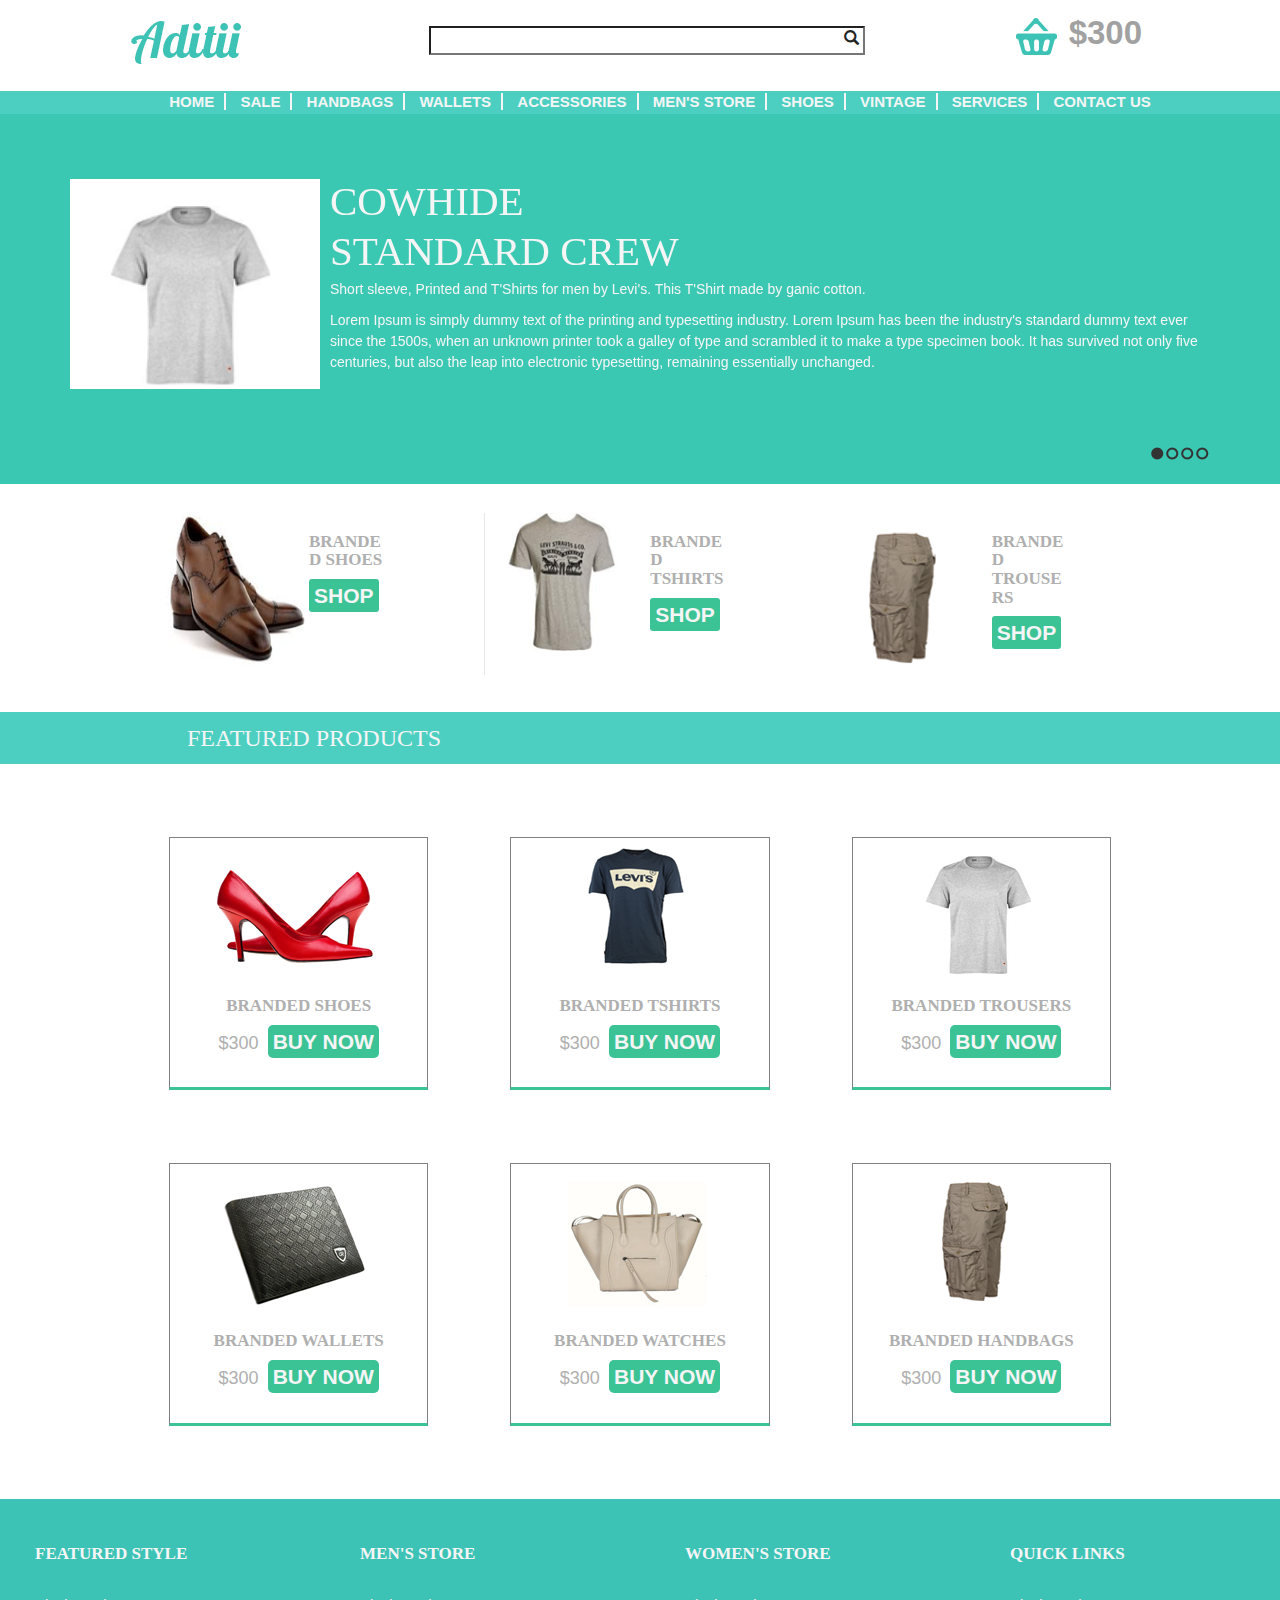
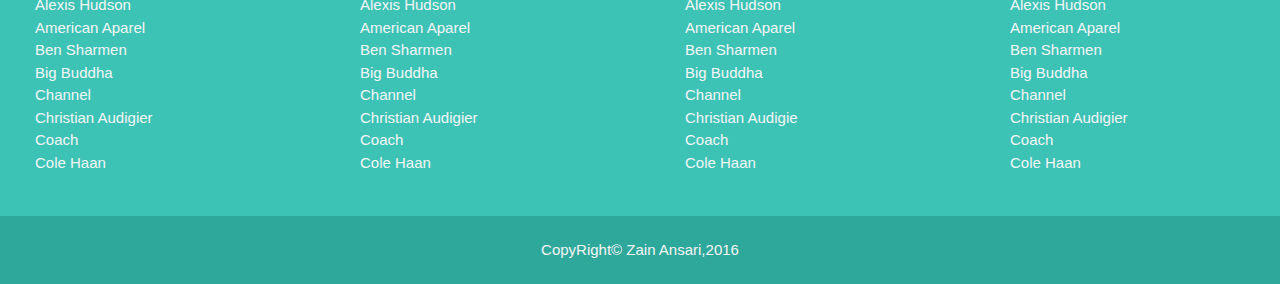
<file: Additti/index.html>
<!DOCTYPE html>
<html lang="en">
<head>
    <meta charset="UTF-8">
    <title>Additti</title>


    <link rel="icon" type="image/png" href="favicon-16x16.gif" sizes="16x16">
    <!--Slider Files-->
    <link rel="stylesheet" href="slider/example/multiple/css/example.css">
    <link rel="stylesheet" href="slider/example/multiple/css/font-awesome.min.css">


    <!--Bootstrap Files-->
    <link href="css/bootstrap-3.3.2-dist/css/bootstrap.css" rel="stylesheet" type="text/css" media="all">
    <link href="css/bootstrap-3.3.2-dist/css/bootstrap-theme.css" rel="stylesheet" type="text/css" media="all">
    <link href="css/bootstrap-3.3.2-dist/css/bootstrap-theme.min.css" rel="stylesheet" type="text/css" media="all">

    <!--Customize Files-->
    <link rel="stylesheet" href="css/rest.css" type="text/css" media="all"> <!--Customize CSS file place in last-->
    <link rel="stylesheet" href="css/stylesheet.css" type="text/css" media="all">


    <style>
        body {
            -webkit-font-smoothing: antialiased;
            font: normal 15px/1.5 "Helvetica Neue", Helvetica, Arial, sans-serif;
            color: #232525;
            padding-top:70px;
        }

        #slides,
        #slides2,
        #slides3 {
            display: none;
            margin-bottom:50px;
        }

        .slidesjs-navigation {
            margin-top:3px;
        }

        .slidesjs-previous {
            margin-right: 5px;
            float: left;
        }

        .slidesjs-next {
            margin-right: 5px;
            float: left;
        }

        .slidesjs-pagination {
            margin: 6px 0 0;

            float: right;
            list-style: none;
        }

        .slidesjs-pagination li {
            float: left;
            margin: 0 1px;
        }

        .slidesjs-pagination li a {
            display: block;
            width: 13px;
            height: 0;
            padding-top: 13px;
            background-image: url(slider/example/multiple/img/pagination%20-%20Copy.png);
            background-position: 0 0;
            float: left;
            overflow: hidden;
        }

        .slidesjs-pagination li a.active,
        .slidesjs-pagination li a:hover.active {
            background-position: 0 -13px
        }

        .slidesjs-pagination li a:hover {
            background-position: 0 -26px;

        }

        a:link,
        a:visited {
            color: #333
        }

        a:hover,
        a:active {
            color: #9e2020
        }

        .navbar {
            overflow: hidden
        }
    </style>
    <!-- End SlidesJS Optional-->

    <!-- SlidesJS Required: These styles are required if you'd like a responsive slideshow -->
    <style>
        #slides {
            display: none
        }

        .container {
            margin: 0 auto
        }

        /* For tablets & smart phones */
        @media (max-width: 767px) {
            body {
                padding-left: 20px;
                padding-right: 20px;
            }
            .container {
                width: auto
            }
        }

        /* For smartphones */
        @media (max-width: 480px) {
            .container {
                width: auto
            }
        }

        /* For smaller displays like laptops */
        @media (min-width: 768px) and (max-width: 979px) {
            .container {
                width: 724px
            }
        }

        /* For larger displays */
        @media (min-width: 1200px) {
            .container {
                width: 1170px
            }
        }
    </style>
    <!-- SlidesJS Required: -->


</head>
<body>


<header>

    <div class="logo-section row">

        <div id="logo" class="col-md-12">
            <a href="#"><img src="images/logo.gif" alt="picture not found"></a>
            <input type="search" id="search"   class="hidden-sm hidden-xs">
            <span id="search-icon" class="glyphicon glyphicon-search hidden-sm hidden-xs"></span>


            <div id="cart-content"  class="hidden-sm hidden-xs">
                <a href="#"><img src="images/cart.png" alt="picture not found" id="cart">
                <b id="cart-text">$300</b>
                </a>
            </div>

        </div>

    </div>


    <div class="nav-section">

        <nav id="navigation">
            <ul>
                <li><a href="#">HOME</a></li>
                <li><a href="#">SALE</a></li>
                <li><a href="#">HANDBAGS</a></li>
                <li><a href="#">WALLETS</a></li>
                <li><a href="#">ACCESSORIES</a></li>
                <li><a href="#">MEN'S STORE</a></li>
                <li><a href="#">SHOES</a></li>
                <li><a href="#">VINTAGE</a></li>
                <li><a href="#">SERVICES</a></li>
                <li><a href="#" id="contactus">CONTACT US</a></li>
            </ul>

        </nav>
    </div>

</header>


                                    <!--Slider-->
<div id="slider">
    <div class="container">
        <div id="slides">
            <!--<img src="slider/example/multiple/img/example-slide-1.jpg" alt="Photo by: Missy S Link: http://www.flickr.com/photos/listenmissy/5087404401/">-->
            <div class="slider-content"> <!--Slide Start-->
                <div class="media">

                    <a class="pull-left" href="#">
                        <img class="media-object" src="images/tees3.png" height="250px" width="250px" alt="Internet Not Available">
                    </a>

                    <div class="media-body">
                        <h4 class="media-heading">COWHIDE</h4>
                        <h4 class="media-heading">STANDARD CREW</h4>
                        <p class="media-para">Short sleeve, Printed and T'Shirts for men by Levi's. This T'Shirt made by ganic cotton.</p>
                        <p class="media-para">Lorem Ipsum is simply dummy text of the printing and typesetting industry. Lorem Ipsum has been the industry's standard dummy text ever since the 1500s, when an unknown printer took a galley of type and scrambled it to make a type specimen book. It has survived not only five centuries, but also the leap into electronic typesetting, remaining essentially unchanged.</p>
                    </div>

                </div>
            </div> <!--Slide End-->


            <div class="slider-content"> <!--Slide Start-->
                <div class="media">

                    <a class="pull-left" href="#">
                        <img class="media-object" src="images/45197503_xxl.jpg" height="250px" width="250px" alt="Internet Not Available">
                    </a>

                    <div class="media-body">
                        <h4 class="media-heading">ROUND NECK T'SHIRT</h4>
                        <h4 class="media-heading">STANDARD CREW</h4>
                        <p class="media-para">Short sleeve, Printed and T'Shirts for men by Levi's. This T'Shirt made by ganic cotton.</p>
                        <p class="media-para">Lorem Ipsum is simply dummy text of the printing and typesetting industry. Lorem Ipsum has been the industry's standard dummy text ever since the 1500s, when an unknown printer took a galley of type and scrambled it to make a type specimen book. It has survived not only five centuries, but also the leap into electronic typesetting, remaining essentially unchanged.</p>
                    </div>

                </div>

            </div>   <!--Slide End-->

            <div class="slider-content"> <!--Slide Start-->
                <div class="media">

                    <a class="pull-left" href="#">
                        <img class="media-object" src="images/x41282_01.jpg" height="250px" width="250px" alt="Internet Not Available">
                    </a>

                    <div class="media-body">
                        <h4 class="media-heading">SHORT SLEEVE T'SHIRT</h4>
                        <h4 class="media-heading">STANDARD CREW</h4>
                        <p class="media-para">Short sleeve, Printed and T'Shirts for men by Levi's. This T'Shirt made by ganic cotton.</p>
                        <p class="media-para">Lorem Ipsum is simply dummy text of the printing and typesetting industry. Lorem Ipsum has been the industry's standard dummy text ever since the 1500s, when an unknown printer took a galley of type and scrambled it to make a type specimen book. It has survived not only five centuries, but also the leap into electronic typesetting, remaining essentially unchanged.</p>
                    </div>

                </div>

            </div>   <!--Slide End-->


            <div class="slider-content"> <!--Slide Start-->
                <div class="media">

                    <a class="pull-left" href="#">
                        <img class="media-object" src="images/hand%20bags.png" height="250px" width="250px" alt="Internet Not Available">
                    </a>

                    <div class="media-body">
                        <h4 class="media-heading">LADIES HAND BAGS</h4>
                        <h4 class="media-heading">STANDARD CREW</h4>
                        <p class="media-para">Lorem Ipsum is simply dummy text of the printing and typesetting industry. Lorem Ipsum has been the industry's standard dummy text ever since the 1500s, when an unknown printer took a galley of type and scrambled it to make a type specimen book. It has survived not only five centuries, but also the leap into electronic typesetting, remaining essentially unchanged.</p>
                    </div>

                </div>

            </div>   <!--Slide End-->                    <!--<a href="#" class="slidesjs-previous slidesjs-navigation"><i class="icon-chevron-left"></i></a>
            <a href="#" class="slidesjs-next slidesjs-navigation"><i class="icon-chevron-right"></i></a>-->
        </div>
    </div>
</div>



<div class="content">

    <div class="row items">

        <div class="col-md-4 col-lg-4 col-sm-12">
            <img src="images/shoe.png" alt="picture not found" class="product-images" align="left">
            <h3 class="product-heading">BRANDED SHOES</h3>
            <a href="#" class="shop">SHOP</a>
        </div>

        <div class="col-md-4 col-lg-4 col-sm-12">
            <img src="images/tees.png" alt="picture not found" class="product-images" align="left">
            <h3 class="product-heading">BRANDED TSHIRTS</h3>
            <a href="#" class="shop">SHOP</a>
        </div>

        <div class="col-md-4 col-lg-4 col-sm-12">
            <img src="images/trousers.png" alt="picture not found" class="product-images"  align="left">
            <h3 class="product-heading">BRANDED TROUSERS</h3>
            <a href="#" class="shop">SHOP</a>
        </div>

    </div>

    <!--FEATURED PRODUCTS-->

    <div id="featured-products">
        <h3 class="featured-product-main-heading">FEATURED PRODUCTS</h3>
    </div>


    <div class="row more-products">

        <div class="col-md-4 col-lg-4 ">
            <div class="col-md-10 col-md-offset-1 border-bottom">
            	<div class="distance-bottom">
                	<img src="images/sandles.png" alt="picture not found" class="more-product-images">
                	<h3 class="featured-product-heading">BRANDED SHOES</h3>
                	<h4>$300</h4>
                	<a href="#" class="buynow">BUY NOW</a>
                </div>
            </div>
        </div>

        <div class="col-md-4 col-lg-4">
            <div class="col-md-10 col-md-offset-1 border-bottom">
            	<div class="distance-bottom">
                	<img src="images/tees2.png" alt="picture not found">
                	<h3 class="featured-product-heading">BRANDED TSHIRTS</h3>
                	<h4>$300</h4>
                	<a href="#" class="buynow">BUY NOW</a>
                </div>
            </div>
        </div>

        <div class="col-md-4 col-lg-4">
            <div class="col-md-10 col-md-offset-1 border-bottom">
            	<div class="distance-bottom">
                	<img src="images/tees3.png" alt="picture not found">
                	<h3 class="featured-product-heading">BRANDED TROUSERS</h3>
                	<h4>$300</h4>
                	<a href="#" class="buynow">BUY NOW</a>
                </div>
            </div>
        </div>

    </div>



    <div class="row more-products">

        <div class="col-md-4">
            <div class="col-md-10 col-md-offset-1 border-bottom">
                <div class="distance-bottom">
                    <img src="images/wallets.png" alt="picture not found">
                    <h3 class="featured-product-heading">BRANDED WALLETS</h3>
                    <h4>$300</h4>
                    <a href="#" class="buynow">BUY NOW</a>
                </div>
            </div>
        </div>

        <div class="col-md-4">
            <div class="col-md-10 col-md-offset-1 border-bottom">
            	<div class="distance-bottom">
                	<img src="images/hand bags.png" alt="picture not found">
                	<h3 class="featured-product-heading">BRANDED WATCHES</h3>
                	<h4>$300</h4>
                	<a href="#" class="buynow">BUY NOW</a>
                </div>
            </div>
        </div>

        <div class="col-md-4">
            <div class="col-md-10 col-md-offset-1 border-bottom">
            	<div class="distance-bottom">
                	<img src="images/trousers.png" alt="picture not found">
                	<h3 class="featured-product-heading">BRANDED HANDBAGS</h3>
                	<h4>$300</h4>
                	<a href="#" class="buynow">BUY NOW</a>
                </div>
            </div>
        </div>

    </div>


    <div id="footer-links">

        <div class="row">

            <div class="col-md-3 links">
                <ul>
                    <li class="footer-heading">FEATURED STYLE</li>
                    <li><a href="#">Alexis Hudson</a></li>
                    <li><a href="#">American Aparel</a></li>
                    <li><a href="#">Ben Sharmen</a></li>
                    <li><a href="#">Big Buddha</a></li>
                    <li><a href="#">Channel</a></li>
                    <li><a href="#">Christian Audigier</a></li>
                    <li><a href="#">Coach</a></li>
                    <li><a href="#">Cole Haan</a></li>
                </ul>

            </div>

            <div class="col-md-3 links">
                <ul>
                    <li class="footer-heading">MEN'S STORE</li>
                    <li><a href="#">Alexis Hudson</a></li>
                    <li><a href="#">American Aparel</a></li>
                    <li><a href="#">Ben Sharmen</a></li>
                    <li><a href="#">Big Buddha</a></li>
                    <li><a href="#">Channel</a></li>
                    <li><a href="#">Christian Audigier</a></li>
                    <li><a href="#">Coach</a></li>
                    <li><a href="#">Cole Haan</a></li>
                </ul>
            </div>

            <div class="col-md-3 links">
                <ul>
                    <li class="footer-heading">WOMEN'S STORE</li>
                    <li><a href="#">Alexis Hudson</a></li>
                    <li><a href="#">American Aparel</a></li>
                    <li><a href="#">Ben Sharmen</a></li>
                    <li><a href="#">Big Buddha</a></li>
                    <li><a href="#">Channel</a></li>
                    <li><a href="#">Christian Audigie</a></li>
                    <li><a href="#">Coach</a></li>
                    <li><a href="#">Cole Haan</a></li>
                </ul>
            </div>

            <div class="col-md-3 links">
                <ul>
                    <li class="footer-heading">QUICK LINKS</li>
                    <li><a href="#">Alexis Hudson</a></li>
                    <li><a href="#">American Aparel</a></li>
                    <li><a href="#">Ben Sharmen</a></li>
                    <li><a href="#">Big Buddha</a></li>
                    <li><a href="#">Channel</a></li>
                    <li><a href="#">Christian Audigier</a></li>
                    <li><a href="#">Coach</a></li>
                    <li><a href="#">Cole Haan</a></li>
                </ul>
            </div>

            <br>
            <br>



        </div>







    </div>




</div>






<footer>
    <br>
CopyRight© Zain Ansari,2016
    <br><br>
</footer>

<!-- SlidesJS Required: Link to jQuery -->
<script src="http://code.jquery.com/jquery-1.9.1.min.js"></script>
<!-- End SlidesJS Required -->

<!-- SlidesJS Required: Link to jquery.slides.js -->
<script src="slider/example/multiple/js/jquery.slides.min.js"></script>
<!-- End SlidesJS Required -->

<script>
    $(function() {
        $('#slides').slidesjs({
            /*width: 940,*/
            width: 1200,
            /*height: 528,*/
            height: 345,
            navigation: false,
			play: {
                auto: true
            }
        });

        /*
         To have multiple slideshows on the same page
         they just need to have separate IDs
         */
        
		/*$('#slides2').slidesjs({
            width: 940,
            height: 528,
            navigation: false,
            start: 3,
            play: {
                auto: true
            }
        });

        $('#slides3').slidesjs({
            width: 940,
            height: 528,
            navigation: false
        });*/
    });
</script>
<!-- End SlidesJS Required -->

</body>
</html>
</file>
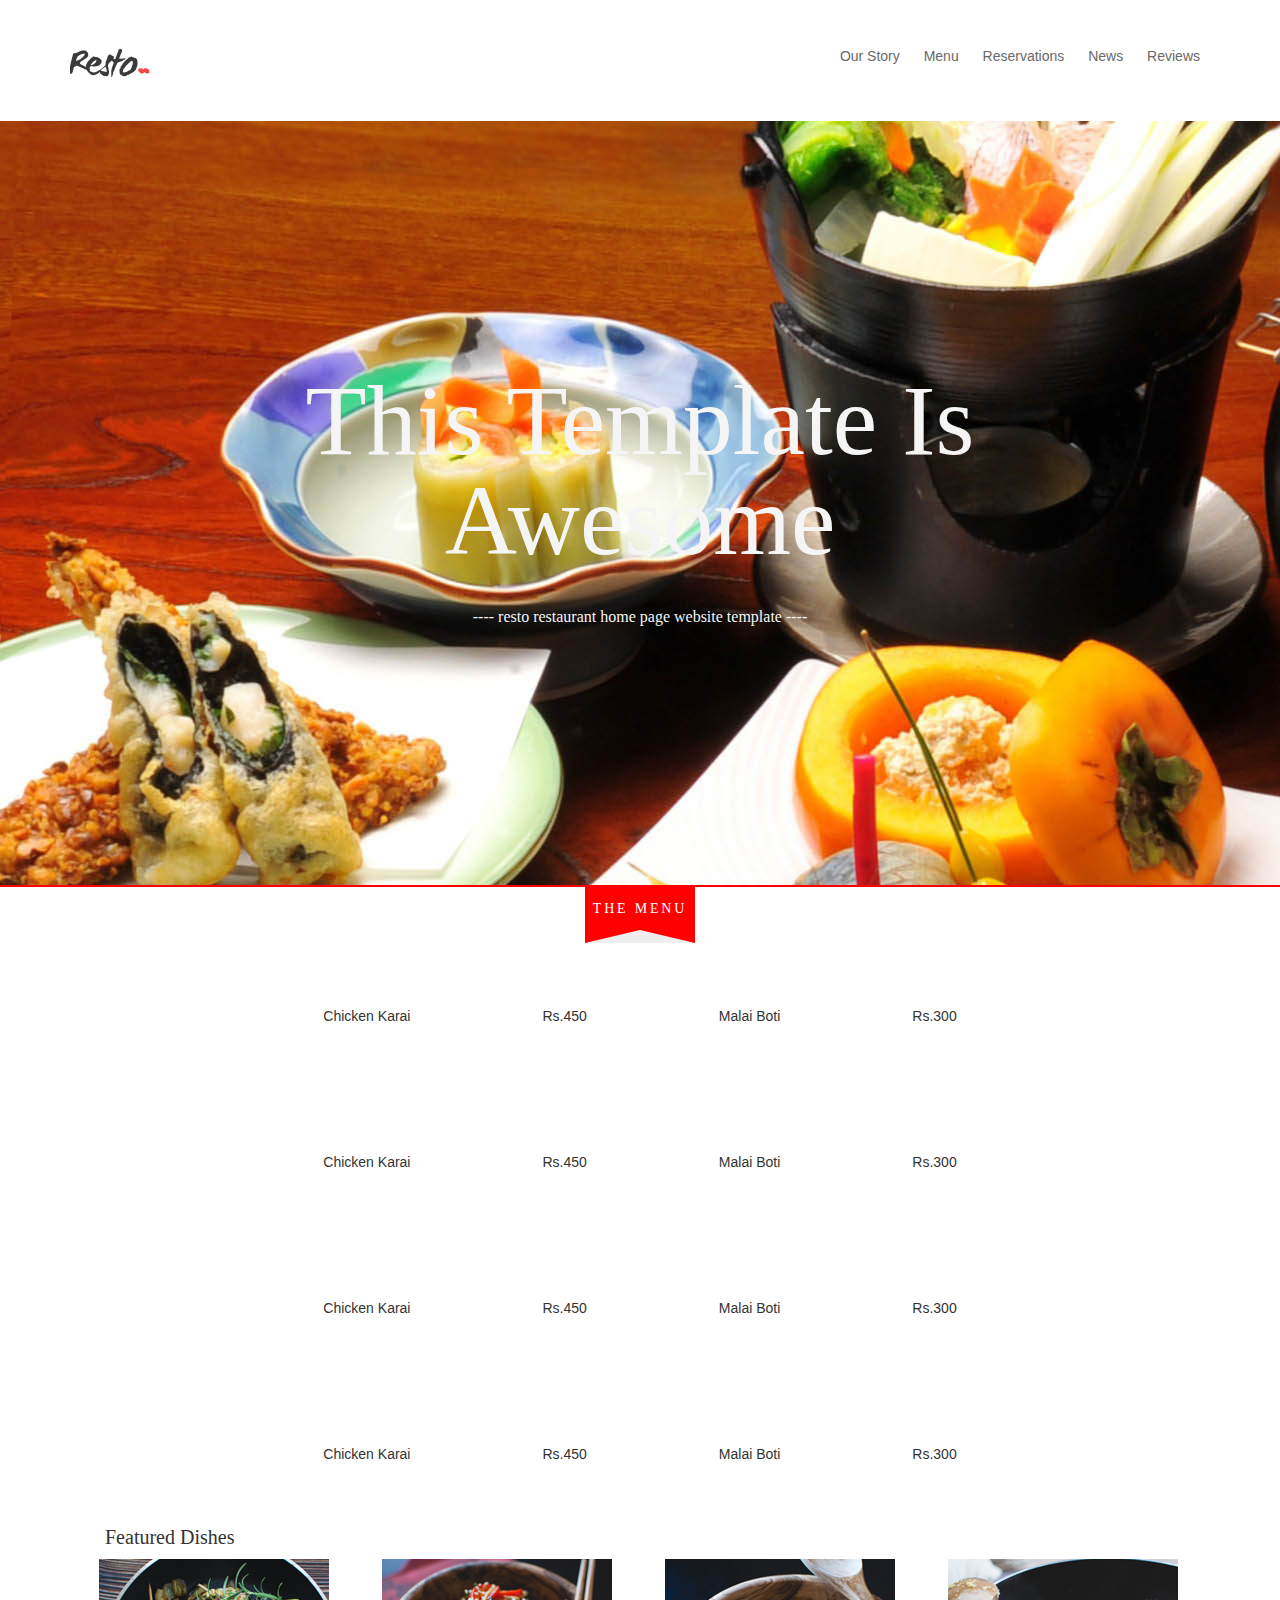
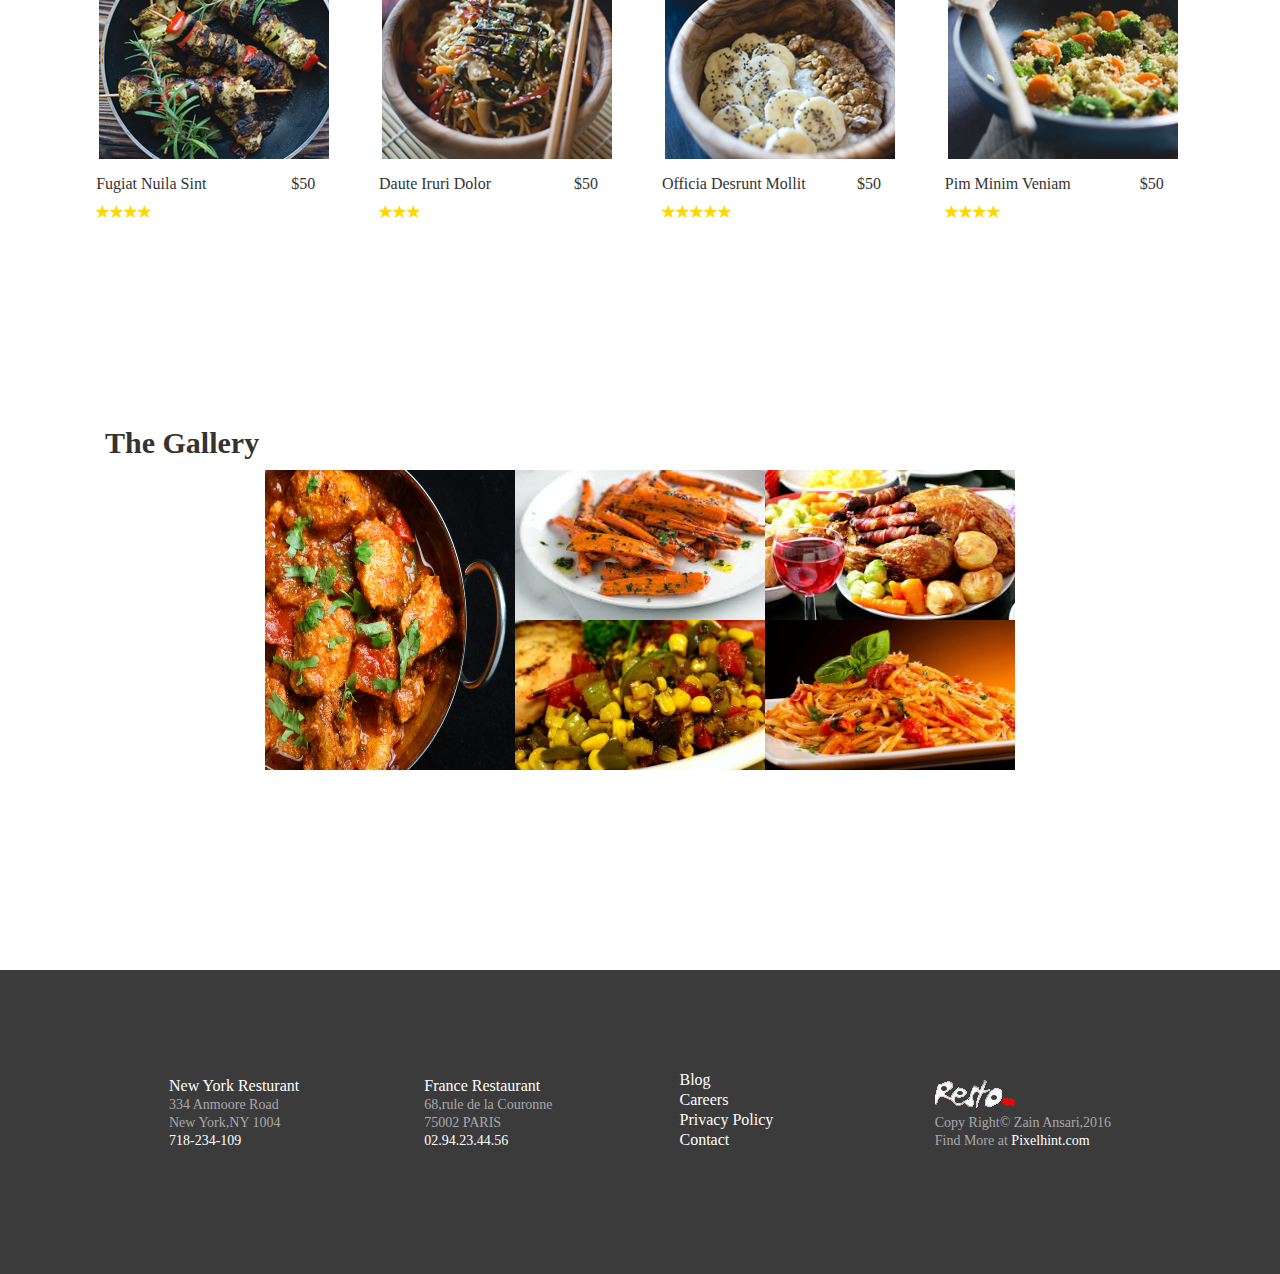
<file: Resto/index.html>
<!DOCTYPE html>
<html lang="en">
<head>
    <meta charset="UTF-8">
    <title>Resto</title>


    <link rel="icon" type="image/png" href="favicon-16x16.png" sizes="16x16">
    <!--Bootstrap Files-->
    <link href="css/bootstrap-3.3.2-dist/css/bootstrap.css" rel="stylesheet" type="text/css" media="all">
    <link href="css/bootstrap-3.3.2-dist/css/bootstrap-theme.css" rel="stylesheet" type="text/css" media="all">
    <link href="css/bootstrap-3.3.2-dist/css/bootstrap-theme.min.css" rel="stylesheet" type="text/css" media="all">

    <!--Customize Files-->
    <link rel="stylesheet" href="css/rest.css" type="text/css" media="all"> <!--Customize CSS file place in last-->
    <link rel="stylesheet" href="css/stylesheet.css" type="text/css" media="all">


</head>
<body>
<div class="container">


    <header>
        <div id="logo">
            <a href="#"><img src="images/resto.png" alt="Picture Not Found"></a>
        </div>

        <nav>
            <ul>
                <li><a href="#">Our Story</a></li>
                <li><a href="#">Menu</a></li>
                <li><a href="#">Reservations</a></li>
                <li><a href="#">News</a></li>
                <li><a href="#">Reviews</a></li>
            </ul>
        </nav>
    </header>

</div>

                                            <!--MAIN IMAGE-->
<div id="main-pic">
    <span>This Template Is Awesome</span>
    <p id="quote">----  resto restaurant home page website template    ----</p>
</div>

<div id="the-menu">
    <p id="the-menu-align">The Menu</p>
</div>


                                            <!--MENU SECTION-->
<div id="menu">

    <table class="table-responsive">

        <tr>
            <td>Chicken Karai</td>
            <td>Rs.450</td>
            <td>Malai Boti</td>
            <td>Rs.300</td>
        </tr>

        <tr>
            <td>Chicken Karai</td>
            <td>Rs.450</td>
            <td>Malai Boti</td>
            <td>Rs.300</td>
        </tr>



        <tr>
            <td>Chicken Karai</td>
            <td>Rs.450</td>
            <td>Malai Boti</td>
            <td>Rs.300</td>
       </tr>

       <tr>

           <td>Chicken Karai</td>
           <td>Rs.450</td>
           <td>Malai Boti</td>
           <td>Rs.300</td>

       </tr>

    </table>

</div>



<div id="featured-dishes-align">

    <span id="featured-dishes-heading">Featured Dishes</span><br><br>

        <ul id="featured-dishes">
            <li>
                <img src="images/Dish1.png" alt="Picture Not Found" class="dish-img"><br><br>
                <span class="dish-name">Fugiat Nuila Sint</span>
                <span class="dish-price">$50</span><br><br>
                <span class="glyphicon glyphicon-star star-align"></span>
                <span class="glyphicon glyphicon-star star-align"></span>
                <span class="glyphicon glyphicon-star star-align"></span>
                <span class="glyphicon glyphicon-star star-align"></span>
            </li>
            <li>
                <img src="images/Dish2.png" alt="Picture Not Found" class="dish-img"><br><br>
                <span class="dish-name">Daute Iruri Dolor</span>
                <span class="dish-price">$50</span><br><br>
                <span class="glyphicon glyphicon-star star-align"></span>
                <span class="glyphicon glyphicon-star star-align"></span>
                <span class="glyphicon glyphicon-star star-align"></span>
            </li>
            <li><img src="images/Dish3.png" alt="Picture Not Found" class="dish-img"><br><br>
                <span class="dish-name">Officia Desrunt Mollit</span>
                <span class="dish-price">$50</span><br><br>
                <span class="glyphicon glyphicon-star star-align"></span>
                <span class="glyphicon glyphicon-star star-align"></span>
                <span class="glyphicon glyphicon-star star-align"></span>
                <span class="glyphicon glyphicon-star star-align"></span>
                <span class="glyphicon glyphicon-star star-align"></span>
            </li>
            <li>
                <img src="images/Dish4.png" alt="Picture Not Found" class="dish-img"><br><br>
                <span class="dish-name">Pim Minim Veniam</span>
                <span class="dish-price">$50</span><br><br>
                <span class="glyphicon glyphicon-star star-align"></span>
                <span class="glyphicon glyphicon-star star-align"></span>
                <span class="glyphicon glyphicon-star star-align"></span>
                <span class="glyphicon glyphicon-star star-align"></span>
            </li>
        </ul>
</div>






    <span id="gallery-heading">The Gallery</span><br><br><br>

    <div id="dish-align">

    <table class="table-responsive" id="table-align" frame="void">
        <tr>
            <td rowspan="2"><img src="images/merge%20img.jpg" alt="Picture Not Found" class="gallery" id="merge-img"></td>
            <td><img src="images/image1.jpg" alt="Picture Not Found" class="gallery"></td>
            <td><img src="images/image2.jpg" alt="Picture Not Found" class="gallery"></td>

        </tr>

        <tr>
            <td><img src="images/image3.jpg" alt="Picture Not Found" class="gallery"></td>
            <td><img src="images/image4.jpg" alt="Picture Not Found" class="gallery"></td>
        </tr>

    </table>

    </div>


<!--<div id="footer-links">

   <div class="container">

        <div id="footer-align">

            <div class="links col-md-3">
                <ul>
                    <li class="footer-heading">New York Resturant</li>
                    <li class="address">334 Anmoore Road</li>
                    <li class="address">New York,NY 1004</li>
                    <li>718-234-109</li>
                </ul>

            </div>

            <div class="links col-md-3">
                <ul>
                    <li class="footer-heading">France Restaurant</li>
                    <li class="address">68,rule de la Couronne</li>
                    <li class="address">75002 PARIS</li>
                    <li>02.94.23.44.56</li>
                </ul>
            </div>

            <div class="links col-md-3">
                <ul id="more-option">
                    <li><a href="#">Blog</a></li>
                    <li><a href="#">Careers</a></li>
                    <li><a href="#">Privacy Policy</a></li>
                    <li><a href="#">Contact</a></li>
                </ul>
            </div>

            <div class="links col-md-3">
                <ul>
                    <li class="footer-heading"><a href="#"><img src="images/resto%20footer.png" alt="Picture Not Found"></a></li>
                    <li class="address">Copy Right© Zain Ansari,2016</li>
                    <li class="address">Find More at <a href="#" id="pixelhint">Pixelhint.com</a></li>
                </ul>
            </div>

            <br>
            <br>



        </div>
    </div>
</div>-->

<div id="footer-links">

    <!--<div class="container">-->

        <div id="footer-align">

            <div class="links">
                <ul>
                    <li class="footer-heading">New York Resturant</li>
                    <li class="address">334 Anmoore Road</li>
                    <li class="address">New York,NY 1004</li>
                    <li>718-234-109</li>
                </ul>

            </div>

            <div class="links">
                <ul>
                    <li class="footer-heading">France Restaurant</li>
                    <li class="address">68,rule de la Couronne</li>
                    <li class="address">75002 PARIS</li>
                    <li>02.94.23.44.56</li>
                </ul>
            </div>

            <div class="links">
                <ul id="more-option">
                    <li><a href="#">Blog</a></li>
                    <li><a href="#">Careers</a></li>
                    <li><a href="#">Privacy Policy</a></li>
                    <li><a href="#">Contact</a></li>
                </ul>
            </div>

            <div class="links">
                <ul>
                    <li class="footer-heading"><a href="#"><img src="images/resto%20footer.png" alt="Picture Not Found"></a></li>
                    <li class="address">Copy Right© Zain Ansari,2016</li>
                    <li class="address">Find More at <a href="#" id="pixelhint">Pixelhint.com</a></li>
                </ul>
            </div>

            <br>
            <br>



        <!--</div>-->
    </div>
</div>







































</body>
</html>
</file>
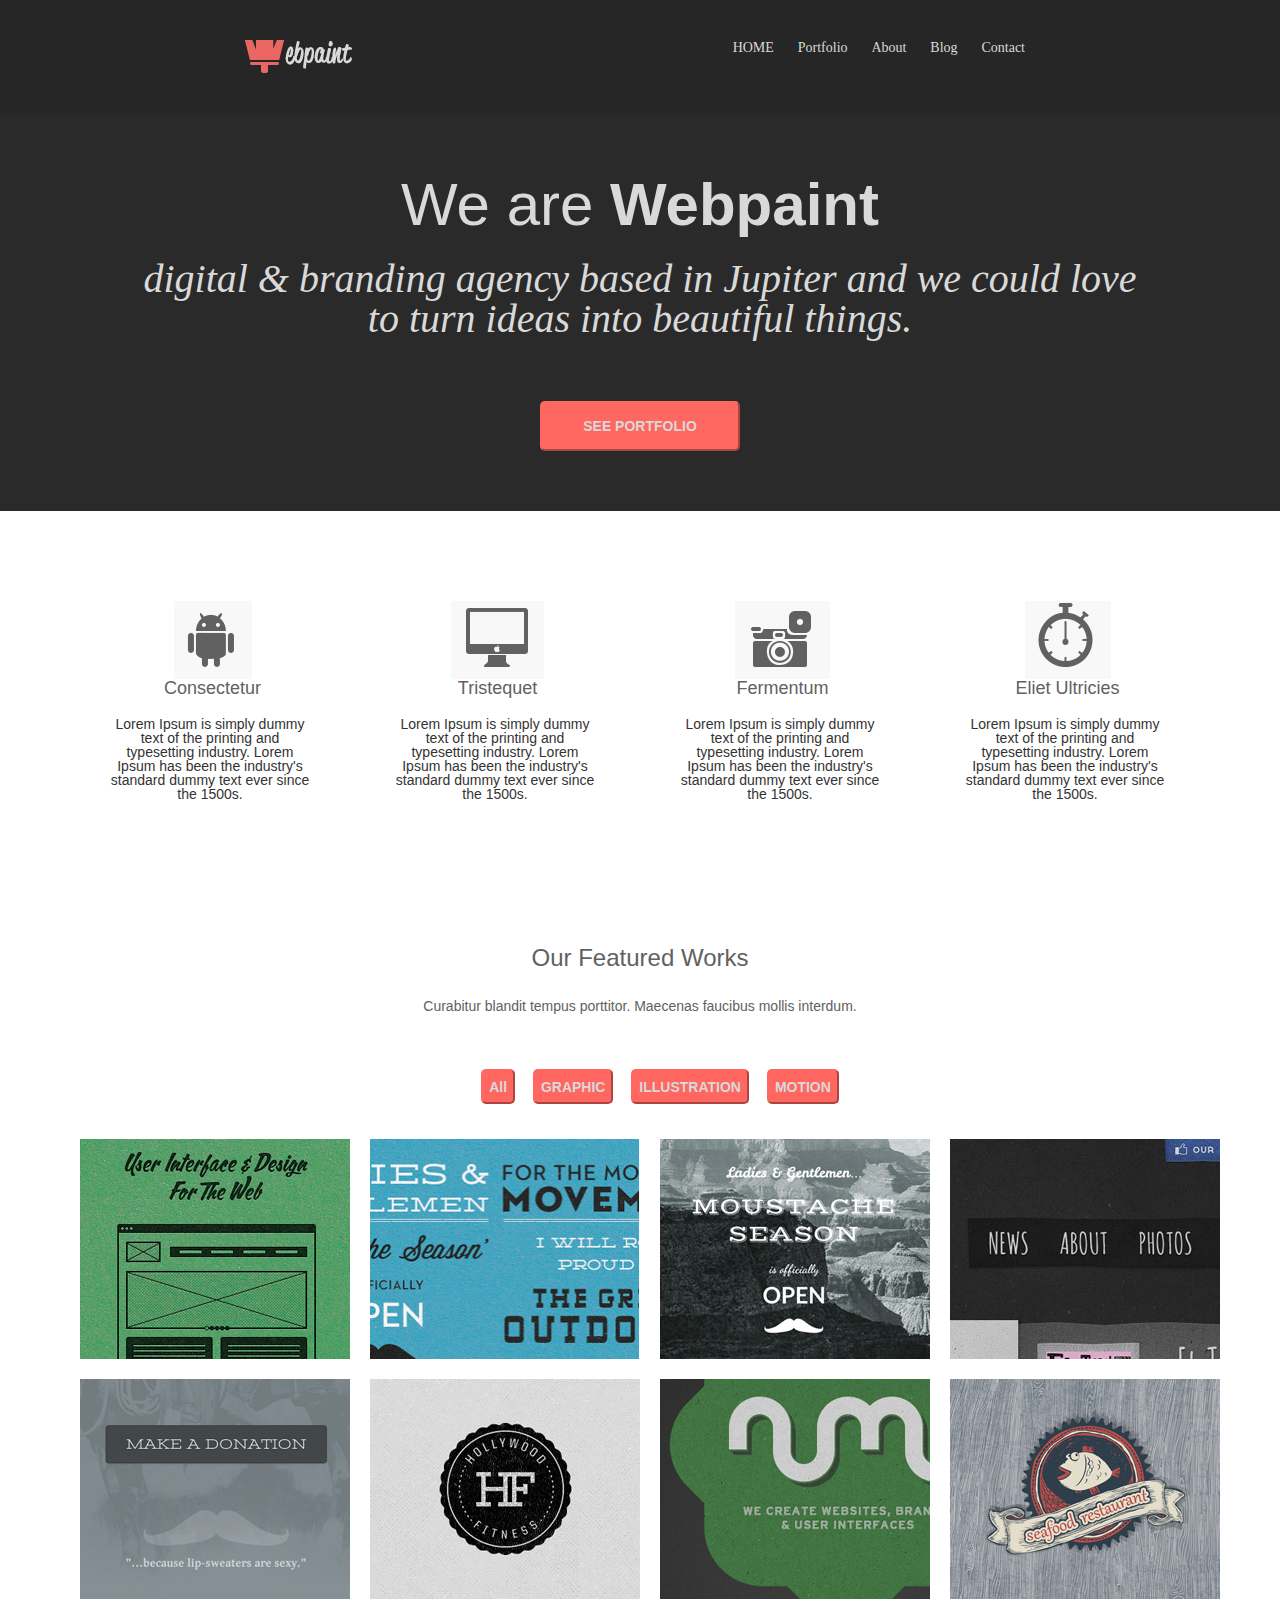
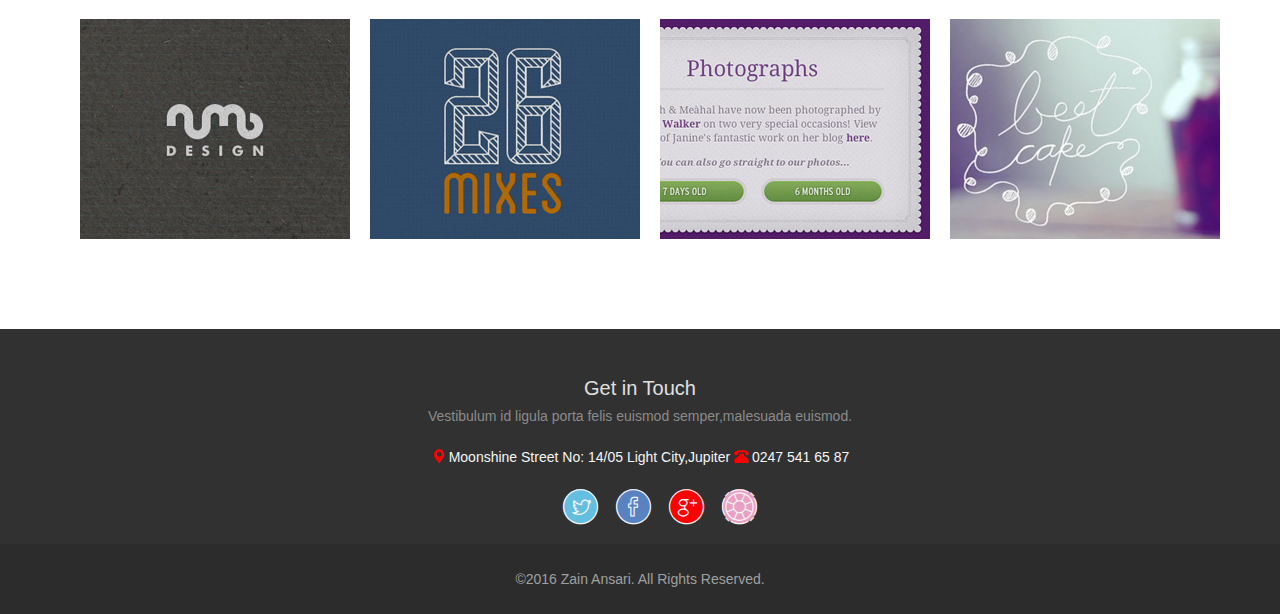
<file: Webpaint/index.html>
<!DOCTYPE html>
<html lang="en">
<head>
    <meta charset="UTF-8">
    <title>Webpaint</title>

    <link rel="icon" type="image/png" href="favicon-16x16.png" sizes="16x16">
    <!--Bootstrap Files-->
    <link href="css/bootstrap-3.3.2-dist/css/bootstrap.css" rel="stylesheet" type="text/css" media="all">
    <link href="css/bootstrap-3.3.2-dist/css/bootstrap-theme.css" rel="stylesheet" type="text/css" media="all">
    <link href="css/bootstrap-3.3.2-dist/css/bootstrap-theme.min.css" rel="stylesheet" type="text/css" media="all">

    <!--Customize Files-->
    <link rel="stylesheet" href="css/rest.css" type="text/css" media="all"> <!--Customize CSS file place in last-->
    <link rel="stylesheet" href="css/stylesheet.css" type="text/css" media="all">
    <link rel="stylesheet" href="fonts/et-line-font/et-line-font/style.css" type="text/css" media="all">



</head>
<body>



<header>

    <div id="logo">
        <a href="#"><img src="images/logo.png" alt="picture not found"></a>
    </div>

    <nav>
        <ul>
            <li><a href="#">HOME</a></li>
            <li><a href="#">Portfolio</a></li>
            <li><a href="#">About</a></li>
            <li><a href="#">Blog</a></li>
            <li><a href="#">Contact</a></li>

        </ul>

    </nav>

</header>

<div id="top-section" class="container">

        <p id="webpaint-para">We are <span id="webpaint">Webpaint</span></p><br>
        <p id="webpaint-line">digital & branding agency based in Jupiter and we could love<br>to turn ideas into beautiful things.</p>
        <div id="see-portfolio-button">
            <input type="button" value="SEE PORTFOLIO" id="see-portfolio">
        </div>

</div>



<div id="content" class="container">

    <div id="midlist-content">

        <ul class="col-md-3">
            <li>
                <img src="images/consectetur.png" alt="Picture Not Found">
                <span class="list-heading">Consectetur</span>
                <p class="list-para">Lorem Ipsum is simply dummy text of the printing and typesetting industry.
                Lorem Ipsum has been the industry's standard dummy text ever since the 1500s.
                </p>
            </li>
        </ul>

        <ul class="col-md-3">
            <li>
                <img src="images/tristequet.png" alt="Picture Not Found">
                <span class="list-heading">Tristequet</span>
                <p class="list-para">Lorem Ipsum is simply dummy text of the printing and typesetting industry.
                Lorem Ipsum has been the industry's standard dummy text ever since the 1500s.
                </p>
            </li>

        </ul>

        <ul class="col-md-3">
            <li>
                <img src="images/fermentum.png" alt="Picture Not Found">
                <span class="list-heading">Fermentum</span>
                <p class="list-para">Lorem Ipsum is simply dummy text of the printing and typesetting industry.
                Lorem Ipsum has been the industry's standard dummy text ever since the 1500s.
                </p>
                </li>
        </ul>

        <ul class="col-md-3">
            <li>
                <img src="images/Eliet%20ultricies.png" alt="Picture Not Found">
                <span class="list-heading">Eliet Ultricies</span>
                <p class="list-para">Lorem Ipsum is simply dummy text of the printing and typesetting industry.
                Lorem Ipsum has been the industry's standard dummy text ever since the 1500s.
                </p>

            </li>
        </ul>


    </div>


    <div id="featured-worked">
        <h3 id="featured-heading">Our Featured Works</h3>
        <p id="featured-para">Curabitur blandit tempus porttitor. Maecenas faucibus mollis interdum.</p>
    </div>

    <ul id="featured-list">
        <li><input type="button" value="All" class="featured-button"></li>
        <li><input type="button" value="GRAPHIC" class="featured-button"></li>
        <li><input type="button" value="ILLUSTRATION" class="featured-button"></li>
        <li><input type="button" value="MOTION" class="featured-button"></li>
    </ul>





    <table class="table-responsive" id="table-align" frame="void">
        <tr>
            <td><img src="images/1%20(1).png" alt="Picture Not Found" class="gallery"></td>
            <td><img src="images/1%20(2).png" alt="Picture Not Found" class="gallery1"></td>
            <td><img src="images/1%20(3).png" alt="Picture Not Found" class="gallery"></td>
            <td><img src="images/1%20(4).png" alt="Picture Not Found" class="gallery1"></td>


        </tr>

        <tr>
            <td><img src="images/1%20(5).png" alt="Picture Not Found" class="gallery"></td>
            <td><img src="images/1%20(6).png" alt="Picture Not Found" class="gallery1"></td>
            <td><img src="images/1%20(7).png" alt="Picture Not Found" class="gallery"></td>
            <td><img src="images/1%20(8).png" alt="Picture Not Found" class="gallery1"></td>


        </tr>

        <tr>
            <td><img src="images/1%20(9).png" alt="Picture Not Found" class="gallery"></td>
            <td><img src="images/1%20(10).png" alt="Picture Not Found" class="gallery1"></td>
            <td><img src="images/1%20(11).png" alt="Picture Not Found" class="gallery"></td>
            <td><img src="images/1%20(12).png" alt="Picture Not Found" class="gallery1"></td>

        </tr>

    </table>

</div>


    <div id="footer-area">
        <br><br>

        <div id="footer-content">
            <h3 id="get-in-touch">Get in Touch</h3>
            <p id="footer-para"> Vestibulum id ligula porta felis euismod semper,malesuada euismod.</p>
            <div id="contact-area">
                <span class="glyphicon glyphicon-map-marker contact"></span>
                    <span class="contact-text">Moonshine Street No: 14/05 Light City,Jupiter</span>
                <span class="glyphicon glyphicon-phone-alt contact"></span>
                    <span class="contact-text">0247 541 65 87</span>
            </div>
            <ul id="social-icons">
                <li><span class="twitter  icon-twitter img-circle"></span></li>
                <li><span class="facebook icon-facebook img-circle"></span></li>
                <li><span class="gplus icon-googleplus img-circle"></span></li>
                <li><span class="lifesaver icon-lifesaver img-circle"></span></li>

            </ul>
        </div>

    </div>














<footer>
    <br><br>
    ©2016 Zain Ansari. All Rights Reserved.
    <br><br><br>
</footer>



</body>
</html>
</file>
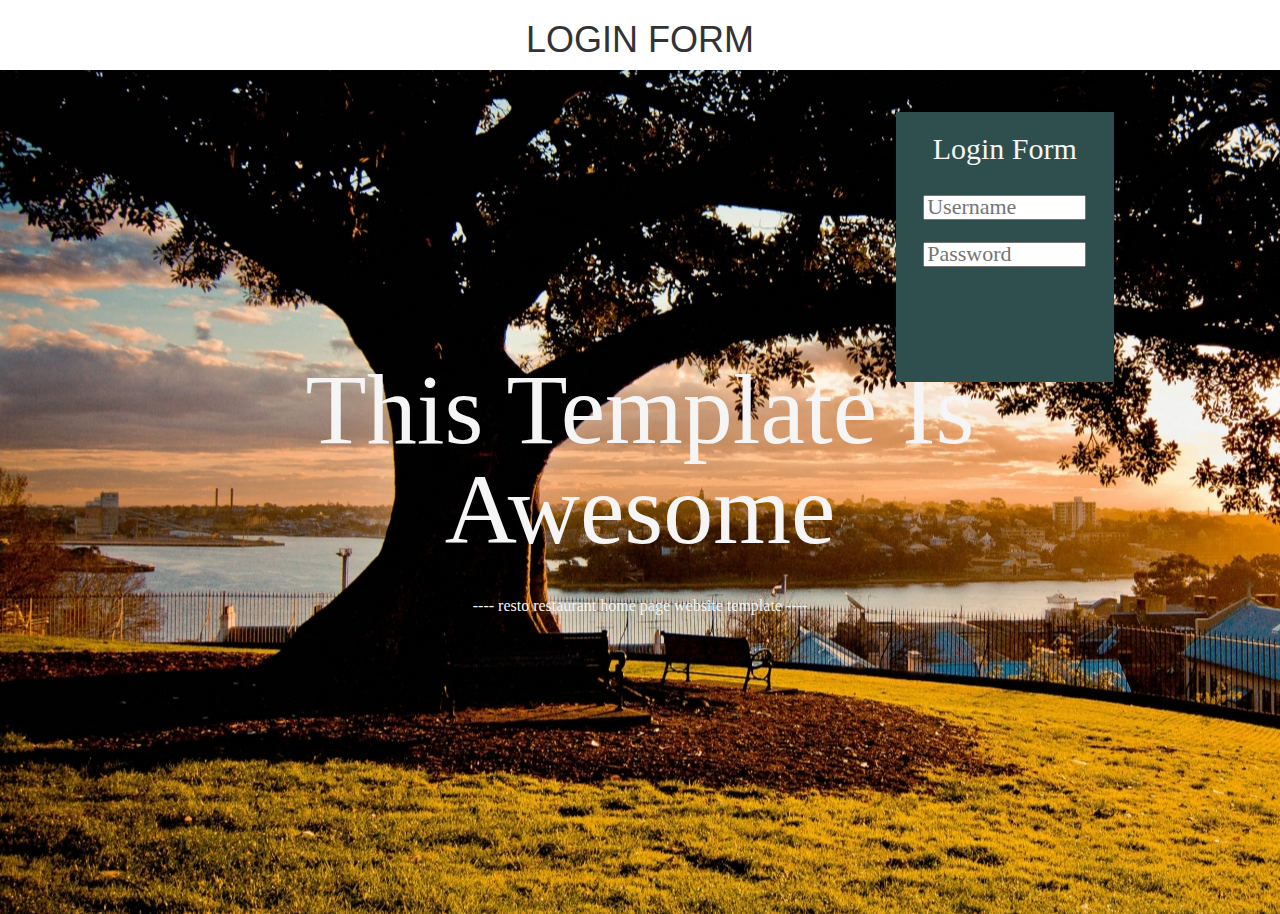
<file: Tricks/Login Box Design/index.html>
<!DOCTYPE html>
<html lang="en">
<head>
    <meta charset="UTF-8">
    <title>Resto</title>

    <!--Bootstrap Files-->
    <link href="css/bootstrap-3.3.2-dist/css/bootstrap.css" rel="stylesheet" type="text/css" media="all">
    <link href="css/bootstrap-3.3.2-dist/css/bootstrap-theme.css" rel="stylesheet" type="text/css" media="all">
    <link href="css/bootstrap-3.3.2-dist/css/bootstrap-theme.min.css" rel="stylesheet" type="text/css" media="all">

    <!--Customize Files-->
    <link rel="stylesheet" href="css/rest.css" type="text/css" media="all"> <!--Customize CSS file place in last-->
    <link rel="stylesheet" href="css/stylesheet.css" type="text/css" media="all">


</head>
<body>

<h1 id="heading">LOGIN FORM</h1>
                                            <!--MAIN IMAGE-->
<div id="main-pic">

    <div id="header-content">

        <div id="search-box">
            <h2 id="login-form">Login Form</h2>
            <div id="fields-align">
                <input type="text" id="username" size="20" maxlength="30" class="search-field" placeholder="Username"><br><br>
                <input type="password" id="password" size="20" maxlength="30" class="search-field" placeholder="Password">
            </div>
        </div>

        <span>This Template Is Awesome</span>
        <p id="quote">----  resto restaurant home page website template    ----</p>

    </div>
</div>



</body>
</html>
</file>
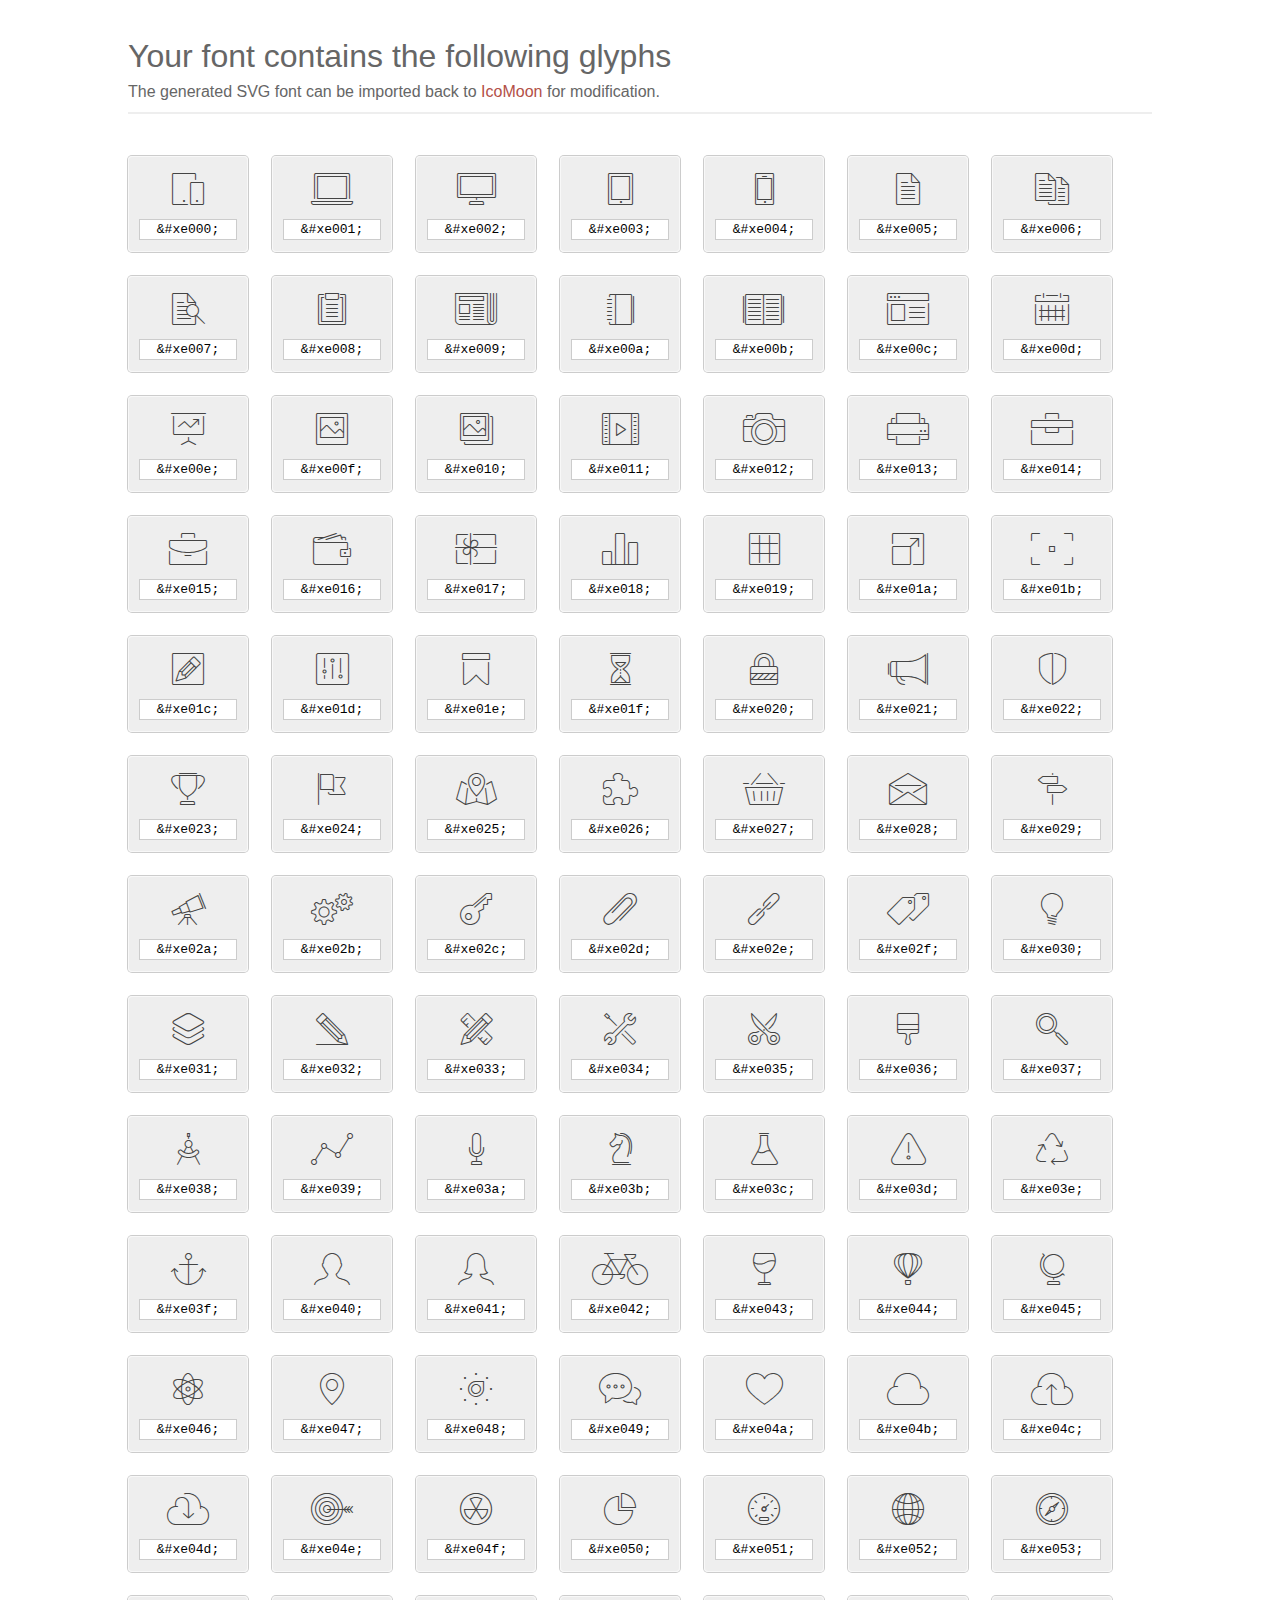
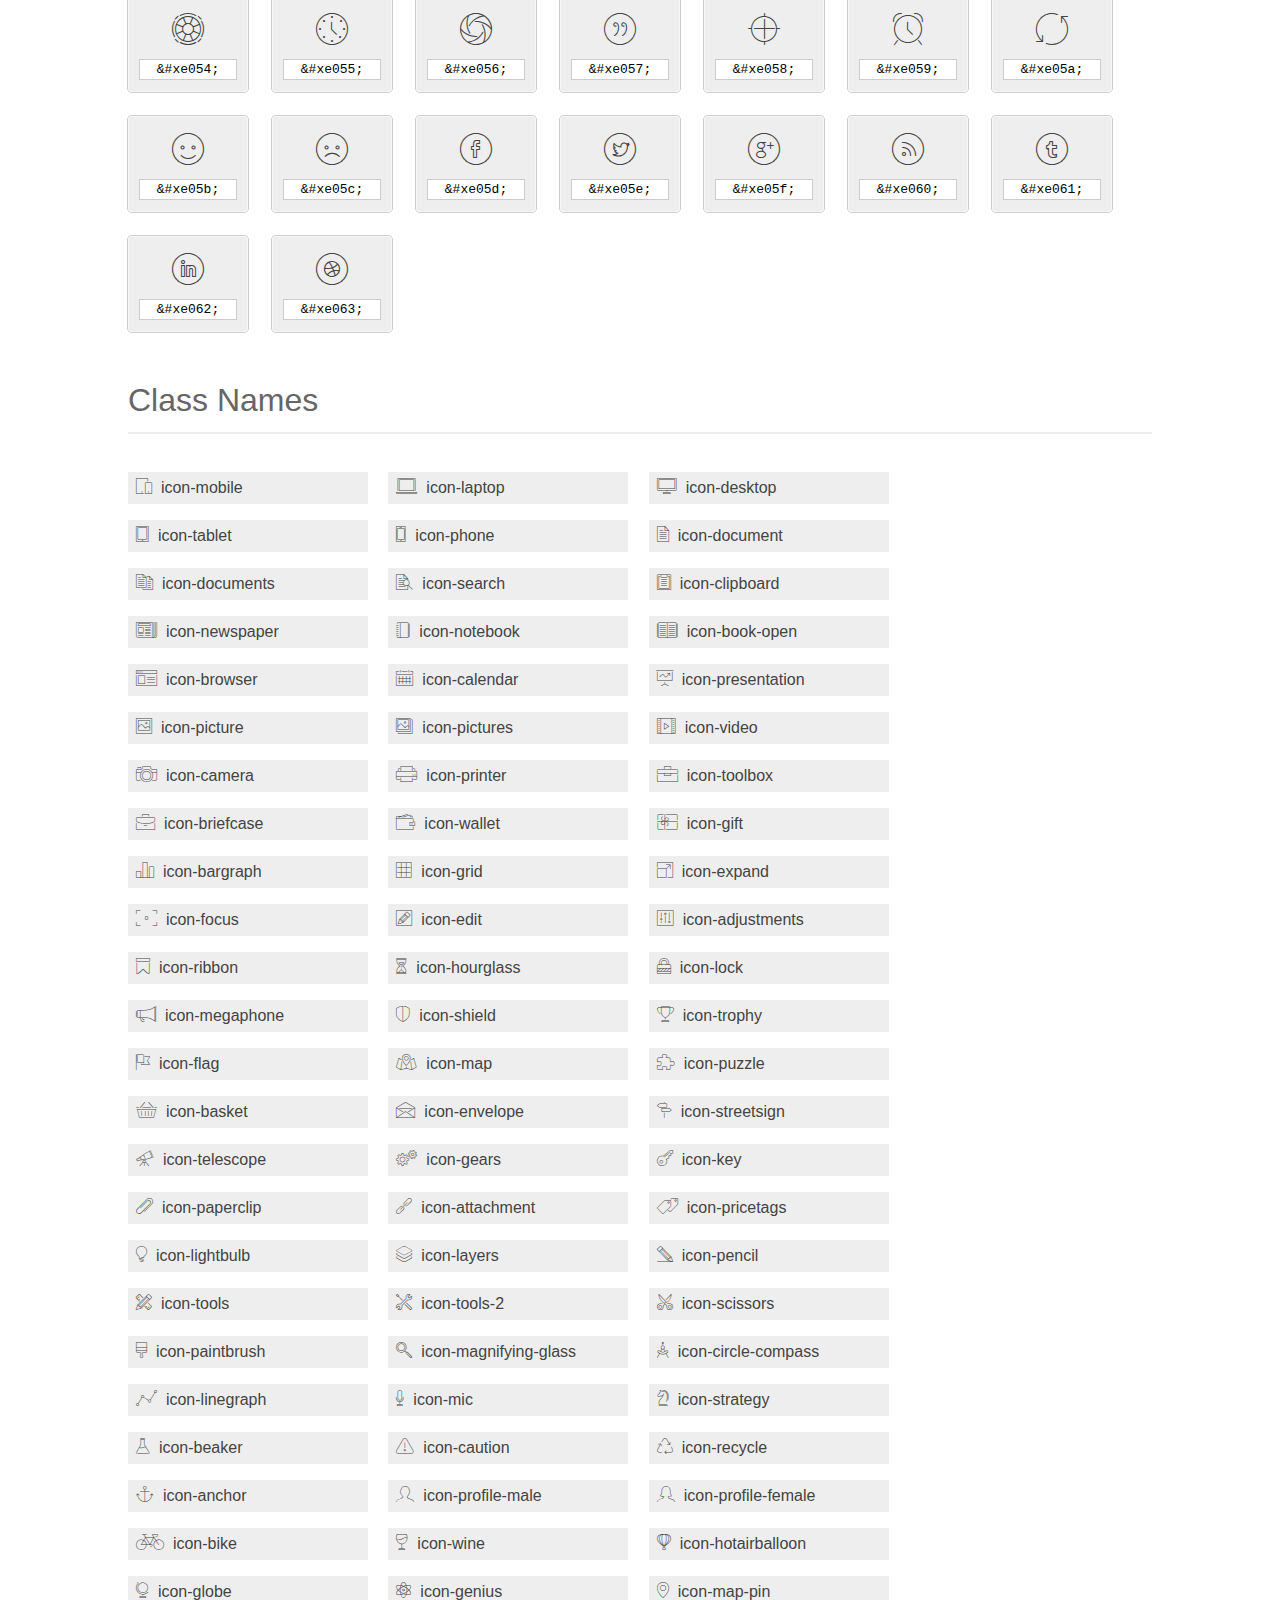
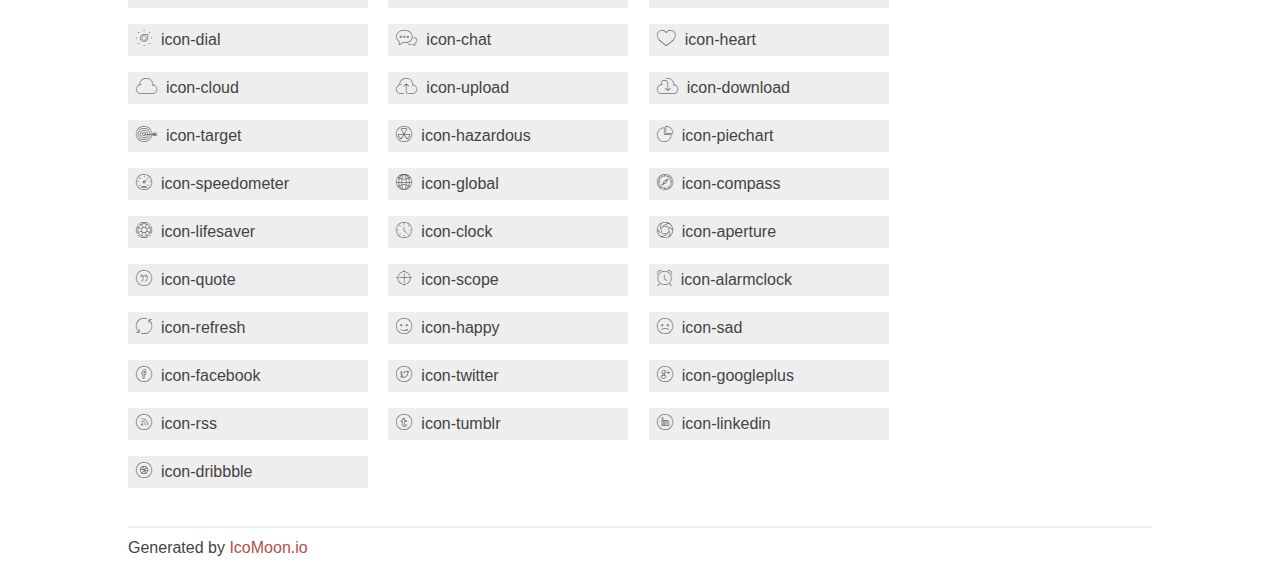
<file: Minefashion/et-line-font/et-line-font/index.html>
<!doctype html>
<html>
<head>
<title>Your Font/Glyphs</title>
<link rel="stylesheet" href="style.css" />
<!--[if lte IE 7]><script src="lte-ie7.js"></script><![endif]-->
<style>
	section, header, footer {display: block;}
	body {
		font-family: sans-serif;
		color: #444;
		line-height: 1.5;
		font-size: 1em;
	}
	* {
		-moz-box-sizing: border-box;
		-webkit-box-sizing: border-box;
		box-sizing: border-box;
		margin: 0;
		padding: 0;
	}
	.glyph {
		font-size: 16px;
		float: left;
		text-align: center;
		background: #eee;
		padding: .75em;
		margin: .75em 1.5em .75em 0;
		width: 7.5em;
		border-radius: .25em;
		box-shadow: inset 0 0 0 1px #f8f8f8, 0 0 0 1px #CCC;
	}
	.glyph input {
		font-family: consolas, monospace;
		font-size: 13px;
		width: 100%;
		text-align: center;
		border: 0;
		box-shadow: 0 0 0 1px #ccc;
		padding: .125em;
	}
	.w-main {
		width: 80%;
	}
	.centered {
		margin-left: auto;
		margin-right: auto;
	}
	.fs1 {
		font-size: 2em;
	}
	header {
		margin: 2em 0;
		padding-bottom: .5em;
		color: #666;
		box-shadow: 0 2px #eee;
	}
	header h1 {
		font-size: 2em;
		font-weight: normal;
	}
	.clearfix:before, .clearfix:after { content: ""; display: table; }
	.clearfix:after, .clear { clear: both; }
	footer {
		margin-top: 2em;
		padding: .5em 0;
		box-shadow: 0 -2px #eee;
	}
	a, a:visited {
		color: #B35047;
		text-decoration: none;
	}
	a:hover, a:focus {color: #000;}
	.box1 {
		font-size: 16px;
		display: inline-block;
		width: 15em;
		padding: .25em .5em;
		background: #eee;
		margin: .5em 1em .5em 0;
	}
</style>
</head>
<body>
	<div class="w-main centered">
	<section class="mtm clearfix" id="glyphs">
	<header>
		<h1>Your font contains the following glyphs</h1>
		<p>The generated SVG font can be imported back to <a href="http://icomoon.io/app">IcoMoon</a> for modification.</p>
	</header>
	<div class="glyph">
		<div class="fs1" aria-hidden="true" data-icon="&#xe000;"></div>
		<input type="text" readonly="readonly" value="&amp;#xe000;" />
	</div>
	<div class="glyph">
		<div class="fs1" aria-hidden="true" data-icon="&#xe001;"></div>
		<input type="text" readonly="readonly" value="&amp;#xe001;" />
	</div>
	<div class="glyph">
		<div class="fs1" aria-hidden="true" data-icon="&#xe002;"></div>
		<input type="text" readonly="readonly" value="&amp;#xe002;" />
	</div>
	<div class="glyph">
		<div class="fs1" aria-hidden="true" data-icon="&#xe003;"></div>
		<input type="text" readonly="readonly" value="&amp;#xe003;" />
	</div>
	<div class="glyph">
		<div class="fs1" aria-hidden="true" data-icon="&#xe004;"></div>
		<input type="text" readonly="readonly" value="&amp;#xe004;" />
	</div>
	<div class="glyph">
		<div class="fs1" aria-hidden="true" data-icon="&#xe005;"></div>
		<input type="text" readonly="readonly" value="&amp;#xe005;" />
	</div>
	<div class="glyph">
		<div class="fs1" aria-hidden="true" data-icon="&#xe006;"></div>
		<input type="text" readonly="readonly" value="&amp;#xe006;" />
	</div>
	<div class="glyph">
		<div class="fs1" aria-hidden="true" data-icon="&#xe007;"></div>
		<input type="text" readonly="readonly" value="&amp;#xe007;" />
	</div>
	<div class="glyph">
		<div class="fs1" aria-hidden="true" data-icon="&#xe008;"></div>
		<input type="text" readonly="readonly" value="&amp;#xe008;" />
	</div>
	<div class="glyph">
		<div class="fs1" aria-hidden="true" data-icon="&#xe009;"></div>
		<input type="text" readonly="readonly" value="&amp;#xe009;" />
	</div>
	<div class="glyph">
		<div class="fs1" aria-hidden="true" data-icon="&#xe00a;"></div>
		<input type="text" readonly="readonly" value="&amp;#xe00a;" />
	</div>
	<div class="glyph">
		<div class="fs1" aria-hidden="true" data-icon="&#xe00b;"></div>
		<input type="text" readonly="readonly" value="&amp;#xe00b;" />
	</div>
	<div class="glyph">
		<div class="fs1" aria-hidden="true" data-icon="&#xe00c;"></div>
		<input type="text" readonly="readonly" value="&amp;#xe00c;" />
	</div>
	<div class="glyph">
		<div class="fs1" aria-hidden="true" data-icon="&#xe00d;"></div>
		<input type="text" readonly="readonly" value="&amp;#xe00d;" />
	</div>
	<div class="glyph">
		<div class="fs1" aria-hidden="true" data-icon="&#xe00e;"></div>
		<input type="text" readonly="readonly" value="&amp;#xe00e;" />
	</div>
	<div class="glyph">
		<div class="fs1" aria-hidden="true" data-icon="&#xe00f;"></div>
		<input type="text" readonly="readonly" value="&amp;#xe00f;" />
	</div>
	<div class="glyph">
		<div class="fs1" aria-hidden="true" data-icon="&#xe010;"></div>
		<input type="text" readonly="readonly" value="&amp;#xe010;" />
	</div>
	<div class="glyph">
		<div class="fs1" aria-hidden="true" data-icon="&#xe011;"></div>
		<input type="text" readonly="readonly" value="&amp;#xe011;" />
	</div>
	<div class="glyph">
		<div class="fs1" aria-hidden="true" data-icon="&#xe012;"></div>
		<input type="text" readonly="readonly" value="&amp;#xe012;" />
	</div>
	<div class="glyph">
		<div class="fs1" aria-hidden="true" data-icon="&#xe013;"></div>
		<input type="text" readonly="readonly" value="&amp;#xe013;" />
	</div>
	<div class="glyph">
		<div class="fs1" aria-hidden="true" data-icon="&#xe014;"></div>
		<input type="text" readonly="readonly" value="&amp;#xe014;" />
	</div>
	<div class="glyph">
		<div class="fs1" aria-hidden="true" data-icon="&#xe015;"></div>
		<input type="text" readonly="readonly" value="&amp;#xe015;" />
	</div>
	<div class="glyph">
		<div class="fs1" aria-hidden="true" data-icon="&#xe016;"></div>
		<input type="text" readonly="readonly" value="&amp;#xe016;" />
	</div>
	<div class="glyph">
		<div class="fs1" aria-hidden="true" data-icon="&#xe017;"></div>
		<input type="text" readonly="readonly" value="&amp;#xe017;" />
	</div>
	<div class="glyph">
		<div class="fs1" aria-hidden="true" data-icon="&#xe018;"></div>
		<input type="text" readonly="readonly" value="&amp;#xe018;" />
	</div>
	<div class="glyph">
		<div class="fs1" aria-hidden="true" data-icon="&#xe019;"></div>
		<input type="text" readonly="readonly" value="&amp;#xe019;" />
	</div>
	<div class="glyph">
		<div class="fs1" aria-hidden="true" data-icon="&#xe01a;"></div>
		<input type="text" readonly="readonly" value="&amp;#xe01a;" />
	</div>
	<div class="glyph">
		<div class="fs1" aria-hidden="true" data-icon="&#xe01b;"></div>
		<input type="text" readonly="readonly" value="&amp;#xe01b;" />
	</div>
	<div class="glyph">
		<div class="fs1" aria-hidden="true" data-icon="&#xe01c;"></div>
		<input type="text" readonly="readonly" value="&amp;#xe01c;" />
	</div>
	<div class="glyph">
		<div class="fs1" aria-hidden="true" data-icon="&#xe01d;"></div>
		<input type="text" readonly="readonly" value="&amp;#xe01d;" />
	</div>
	<div class="glyph">
		<div class="fs1" aria-hidden="true" data-icon="&#xe01e;"></div>
		<input type="text" readonly="readonly" value="&amp;#xe01e;" />
	</div>
	<div class="glyph">
		<div class="fs1" aria-hidden="true" data-icon="&#xe01f;"></div>
		<input type="text" readonly="readonly" value="&amp;#xe01f;" />
	</div>
	<div class="glyph">
		<div class="fs1" aria-hidden="true" data-icon="&#xe020;"></div>
		<input type="text" readonly="readonly" value="&amp;#xe020;" />
	</div>
	<div class="glyph">
		<div class="fs1" aria-hidden="true" data-icon="&#xe021;"></div>
		<input type="text" readonly="readonly" value="&amp;#xe021;" />
	</div>
	<div class="glyph">
		<div class="fs1" aria-hidden="true" data-icon="&#xe022;"></div>
		<input type="text" readonly="readonly" value="&amp;#xe022;" />
	</div>
	<div class="glyph">
		<div class="fs1" aria-hidden="true" data-icon="&#xe023;"></div>
		<input type="text" readonly="readonly" value="&amp;#xe023;" />
	</div>
	<div class="glyph">
		<div class="fs1" aria-hidden="true" data-icon="&#xe024;"></div>
		<input type="text" readonly="readonly" value="&amp;#xe024;" />
	</div>
	<div class="glyph">
		<div class="fs1" aria-hidden="true" data-icon="&#xe025;"></div>
		<input type="text" readonly="readonly" value="&amp;#xe025;" />
	</div>
	<div class="glyph">
		<div class="fs1" aria-hidden="true" data-icon="&#xe026;"></div>
		<input type="text" readonly="readonly" value="&amp;#xe026;" />
	</div>
	<div class="glyph">
		<div class="fs1" aria-hidden="true" data-icon="&#xe027;"></div>
		<input type="text" readonly="readonly" value="&amp;#xe027;" />
	</div>
	<div class="glyph">
		<div class="fs1" aria-hidden="true" data-icon="&#xe028;"></div>
		<input type="text" readonly="readonly" value="&amp;#xe028;" />
	</div>
	<div class="glyph">
		<div class="fs1" aria-hidden="true" data-icon="&#xe029;"></div>
		<input type="text" readonly="readonly" value="&amp;#xe029;" />
	</div>
	<div class="glyph">
		<div class="fs1" aria-hidden="true" data-icon="&#xe02a;"></div>
		<input type="text" readonly="readonly" value="&amp;#xe02a;" />
	</div>
	<div class="glyph">
		<div class="fs1" aria-hidden="true" data-icon="&#xe02b;"></div>
		<input type="text" readonly="readonly" value="&amp;#xe02b;" />
	</div>
	<div class="glyph">
		<div class="fs1" aria-hidden="true" data-icon="&#xe02c;"></div>
		<input type="text" readonly="readonly" value="&amp;#xe02c;" />
	</div>
	<div class="glyph">
		<div class="fs1" aria-hidden="true" data-icon="&#xe02d;"></div>
		<input type="text" readonly="readonly" value="&amp;#xe02d;" />
	</div>
	<div class="glyph">
		<div class="fs1" aria-hidden="true" data-icon="&#xe02e;"></div>
		<input type="text" readonly="readonly" value="&amp;#xe02e;" />
	</div>
	<div class="glyph">
		<div class="fs1" aria-hidden="true" data-icon="&#xe02f;"></div>
		<input type="text" readonly="readonly" value="&amp;#xe02f;" />
	</div>
	<div class="glyph">
		<div class="fs1" aria-hidden="true" data-icon="&#xe030;"></div>
		<input type="text" readonly="readonly" value="&amp;#xe030;" />
	</div>
	<div class="glyph">
		<div class="fs1" aria-hidden="true" data-icon="&#xe031;"></div>
		<input type="text" readonly="readonly" value="&amp;#xe031;" />
	</div>
	<div class="glyph">
		<div class="fs1" aria-hidden="true" data-icon="&#xe032;"></div>
		<input type="text" readonly="readonly" value="&amp;#xe032;" />
	</div>
	<div class="glyph">
		<div class="fs1" aria-hidden="true" data-icon="&#xe033;"></div>
		<input type="text" readonly="readonly" value="&amp;#xe033;" />
	</div>
	<div class="glyph">
		<div class="fs1" aria-hidden="true" data-icon="&#xe034;"></div>
		<input type="text" readonly="readonly" value="&amp;#xe034;" />
	</div>
	<div class="glyph">
		<div class="fs1" aria-hidden="true" data-icon="&#xe035;"></div>
		<input type="text" readonly="readonly" value="&amp;#xe035;" />
	</div>
	<div class="glyph">
		<div class="fs1" aria-hidden="true" data-icon="&#xe036;"></div>
		<input type="text" readonly="readonly" value="&amp;#xe036;" />
	</div>
	<div class="glyph">
		<div class="fs1" aria-hidden="true" data-icon="&#xe037;"></div>
		<input type="text" readonly="readonly" value="&amp;#xe037;" />
	</div>
	<div class="glyph">
		<div class="fs1" aria-hidden="true" data-icon="&#xe038;"></div>
		<input type="text" readonly="readonly" value="&amp;#xe038;" />
	</div>
	<div class="glyph">
		<div class="fs1" aria-hidden="true" data-icon="&#xe039;"></div>
		<input type="text" readonly="readonly" value="&amp;#xe039;" />
	</div>
	<div class="glyph">
		<div class="fs1" aria-hidden="true" data-icon="&#xe03a;"></div>
		<input type="text" readonly="readonly" value="&amp;#xe03a;" />
	</div>
	<div class="glyph">
		<div class="fs1" aria-hidden="true" data-icon="&#xe03b;"></div>
		<input type="text" readonly="readonly" value="&amp;#xe03b;" />
	</div>
	<div class="glyph">
		<div class="fs1" aria-hidden="true" data-icon="&#xe03c;"></div>
		<input type="text" readonly="readonly" value="&amp;#xe03c;" />
	</div>
	<div class="glyph">
		<div class="fs1" aria-hidden="true" data-icon="&#xe03d;"></div>
		<input type="text" readonly="readonly" value="&amp;#xe03d;" />
	</div>
	<div class="glyph">
		<div class="fs1" aria-hidden="true" data-icon="&#xe03e;"></div>
		<input type="text" readonly="readonly" value="&amp;#xe03e;" />
	</div>
	<div class="glyph">
		<div class="fs1" aria-hidden="true" data-icon="&#xe03f;"></div>
		<input type="text" readonly="readonly" value="&amp;#xe03f;" />
	</div>
	<div class="glyph">
		<div class="fs1" aria-hidden="true" data-icon="&#xe040;"></div>
		<input type="text" readonly="readonly" value="&amp;#xe040;" />
	</div>
	<div class="glyph">
		<div class="fs1" aria-hidden="true" data-icon="&#xe041;"></div>
		<input type="text" readonly="readonly" value="&amp;#xe041;" />
	</div>
	<div class="glyph">
		<div class="fs1" aria-hidden="true" data-icon="&#xe042;"></div>
		<input type="text" readonly="readonly" value="&amp;#xe042;" />
	</div>
	<div class="glyph">
		<div class="fs1" aria-hidden="true" data-icon="&#xe043;"></div>
		<input type="text" readonly="readonly" value="&amp;#xe043;" />
	</div>
	<div class="glyph">
		<div class="fs1" aria-hidden="true" data-icon="&#xe044;"></div>
		<input type="text" readonly="readonly" value="&amp;#xe044;" />
	</div>
	<div class="glyph">
		<div class="fs1" aria-hidden="true" data-icon="&#xe045;"></div>
		<input type="text" readonly="readonly" value="&amp;#xe045;" />
	</div>
	<div class="glyph">
		<div class="fs1" aria-hidden="true" data-icon="&#xe046;"></div>
		<input type="text" readonly="readonly" value="&amp;#xe046;" />
	</div>
	<div class="glyph">
		<div class="fs1" aria-hidden="true" data-icon="&#xe047;"></div>
		<input type="text" readonly="readonly" value="&amp;#xe047;" />
	</div>
	<div class="glyph">
		<div class="fs1" aria-hidden="true" data-icon="&#xe048;"></div>
		<input type="text" readonly="readonly" value="&amp;#xe048;" />
	</div>
	<div class="glyph">
		<div class="fs1" aria-hidden="true" data-icon="&#xe049;"></div>
		<input type="text" readonly="readonly" value="&amp;#xe049;" />
	</div>
	<div class="glyph">
		<div class="fs1" aria-hidden="true" data-icon="&#xe04a;"></div>
		<input type="text" readonly="readonly" value="&amp;#xe04a;" />
	</div>
	<div class="glyph">
		<div class="fs1" aria-hidden="true" data-icon="&#xe04b;"></div>
		<input type="text" readonly="readonly" value="&amp;#xe04b;" />
	</div>
	<div class="glyph">
		<div class="fs1" aria-hidden="true" data-icon="&#xe04c;"></div>
		<input type="text" readonly="readonly" value="&amp;#xe04c;" />
	</div>
	<div class="glyph">
		<div class="fs1" aria-hidden="true" data-icon="&#xe04d;"></div>
		<input type="text" readonly="readonly" value="&amp;#xe04d;" />
	</div>
	<div class="glyph">
		<div class="fs1" aria-hidden="true" data-icon="&#xe04e;"></div>
		<input type="text" readonly="readonly" value="&amp;#xe04e;" />
	</div>
	<div class="glyph">
		<div class="fs1" aria-hidden="true" data-icon="&#xe04f;"></div>
		<input type="text" readonly="readonly" value="&amp;#xe04f;" />
	</div>
	<div class="glyph">
		<div class="fs1" aria-hidden="true" data-icon="&#xe050;"></div>
		<input type="text" readonly="readonly" value="&amp;#xe050;" />
	</div>
	<div class="glyph">
		<div class="fs1" aria-hidden="true" data-icon="&#xe051;"></div>
		<input type="text" readonly="readonly" value="&amp;#xe051;" />
	</div>
	<div class="glyph">
		<div class="fs1" aria-hidden="true" data-icon="&#xe052;"></div>
		<input type="text" readonly="readonly" value="&amp;#xe052;" />
	</div>
	<div class="glyph">
		<div class="fs1" aria-hidden="true" data-icon="&#xe053;"></div>
		<input type="text" readonly="readonly" value="&amp;#xe053;" />
	</div>
	<div class="glyph">
		<div class="fs1" aria-hidden="true" data-icon="&#xe054;"></div>
		<input type="text" readonly="readonly" value="&amp;#xe054;" />
	</div>
	<div class="glyph">
		<div class="fs1" aria-hidden="true" data-icon="&#xe055;"></div>
		<input type="text" readonly="readonly" value="&amp;#xe055;" />
	</div>
	<div class="glyph">
		<div class="fs1" aria-hidden="true" data-icon="&#xe056;"></div>
		<input type="text" readonly="readonly" value="&amp;#xe056;" />
	</div>
	<div class="glyph">
		<div class="fs1" aria-hidden="true" data-icon="&#xe057;"></div>
		<input type="text" readonly="readonly" value="&amp;#xe057;" />
	</div>
	<div class="glyph">
		<div class="fs1" aria-hidden="true" data-icon="&#xe058;"></div>
		<input type="text" readonly="readonly" value="&amp;#xe058;" />
	</div>
	<div class="glyph">
		<div class="fs1" aria-hidden="true" data-icon="&#xe059;"></div>
		<input type="text" readonly="readonly" value="&amp;#xe059;" />
	</div>
	<div class="glyph">
		<div class="fs1" aria-hidden="true" data-icon="&#xe05a;"></div>
		<input type="text" readonly="readonly" value="&amp;#xe05a;" />
	</div>
	<div class="glyph">
		<div class="fs1" aria-hidden="true" data-icon="&#xe05b;"></div>
		<input type="text" readonly="readonly" value="&amp;#xe05b;" />
	</div>
	<div class="glyph">
		<div class="fs1" aria-hidden="true" data-icon="&#xe05c;"></div>
		<input type="text" readonly="readonly" value="&amp;#xe05c;" />
	</div>
	<div class="glyph">
		<div class="fs1" aria-hidden="true" data-icon="&#xe05d;"></div>
		<input type="text" readonly="readonly" value="&amp;#xe05d;" />
	</div>
	<div class="glyph">
		<div class="fs1" aria-hidden="true" data-icon="&#xe05e;"></div>
		<input type="text" readonly="readonly" value="&amp;#xe05e;" />
	</div>
	<div class="glyph">
		<div class="fs1" aria-hidden="true" data-icon="&#xe05f;"></div>
		<input type="text" readonly="readonly" value="&amp;#xe05f;" />
	</div>
	<div class="glyph">
		<div class="fs1" aria-hidden="true" data-icon="&#xe060;"></div>
		<input type="text" readonly="readonly" value="&amp;#xe060;" />
	</div>
	<div class="glyph">
		<div class="fs1" aria-hidden="true" data-icon="&#xe061;"></div>
		<input type="text" readonly="readonly" value="&amp;#xe061;" />
	</div>
	<div class="glyph">
		<div class="fs1" aria-hidden="true" data-icon="&#xe062;"></div>
		<input type="text" readonly="readonly" value="&amp;#xe062;" />
	</div>
	<div class="glyph">
		<div class="fs1" aria-hidden="true" data-icon="&#xe063;"></div>
		<input type="text" readonly="readonly" value="&amp;#xe063;" />
	</div>
	</section>
	<div class="clear"></div>
	<section class="mtm clearfix" id="glyphs">
	<header>
		<h1>Class Names</h1>
	</header>
	<span class="box1">
		<span aria-hidden="true" class="icon-mobile"></span>
		&nbsp;icon-mobile
	</span>
	<span class="box1">
		<span aria-hidden="true" class="icon-laptop"></span>
		&nbsp;icon-laptop
	</span>
	<span class="box1">
		<span aria-hidden="true" class="icon-desktop"></span>
		&nbsp;icon-desktop
	</span>
	<span class="box1">
		<span aria-hidden="true" class="icon-tablet"></span>
		&nbsp;icon-tablet
	</span>
	<span class="box1">
		<span aria-hidden="true" class="icon-phone"></span>
		&nbsp;icon-phone
	</span>
	<span class="box1">
		<span aria-hidden="true" class="icon-document"></span>
		&nbsp;icon-document
	</span>
	<span class="box1">
		<span aria-hidden="true" class="icon-documents"></span>
		&nbsp;icon-documents
	</span>
	<span class="box1">
		<span aria-hidden="true" class="icon-search"></span>
		&nbsp;icon-search
	</span>
	<span class="box1">
		<span aria-hidden="true" class="icon-clipboard"></span>
		&nbsp;icon-clipboard
	</span>
	<span class="box1">
		<span aria-hidden="true" class="icon-newspaper"></span>
		&nbsp;icon-newspaper
	</span>
	<span class="box1">
		<span aria-hidden="true" class="icon-notebook"></span>
		&nbsp;icon-notebook
	</span>
	<span class="box1">
		<span aria-hidden="true" class="icon-book-open"></span>
		&nbsp;icon-book-open
	</span>
	<span class="box1">
		<span aria-hidden="true" class="icon-browser"></span>
		&nbsp;icon-browser
	</span>
	<span class="box1">
		<span aria-hidden="true" class="icon-calendar"></span>
		&nbsp;icon-calendar
	</span>
	<span class="box1">
		<span aria-hidden="true" class="icon-presentation"></span>
		&nbsp;icon-presentation
	</span>
	<span class="box1">
		<span aria-hidden="true" class="icon-picture"></span>
		&nbsp;icon-picture
	</span>
	<span class="box1">
		<span aria-hidden="true" class="icon-pictures"></span>
		&nbsp;icon-pictures
	</span>
	<span class="box1">
		<span aria-hidden="true" class="icon-video"></span>
		&nbsp;icon-video
	</span>
	<span class="box1">
		<span aria-hidden="true" class="icon-camera"></span>
		&nbsp;icon-camera
	</span>
	<span class="box1">
		<span aria-hidden="true" class="icon-printer"></span>
		&nbsp;icon-printer
	</span>
	<span class="box1">
		<span aria-hidden="true" class="icon-toolbox"></span>
		&nbsp;icon-toolbox
	</span>
	<span class="box1">
		<span aria-hidden="true" class="icon-briefcase"></span>
		&nbsp;icon-briefcase
	</span>
	<span class="box1">
		<span aria-hidden="true" class="icon-wallet"></span>
		&nbsp;icon-wallet
	</span>
	<span class="box1">
		<span aria-hidden="true" class="icon-gift"></span>
		&nbsp;icon-gift
	</span>
	<span class="box1">
		<span aria-hidden="true" class="icon-bargraph"></span>
		&nbsp;icon-bargraph
	</span>
	<span class="box1">
		<span aria-hidden="true" class="icon-grid"></span>
		&nbsp;icon-grid
	</span>
	<span class="box1">
		<span aria-hidden="true" class="icon-expand"></span>
		&nbsp;icon-expand
	</span>
	<span class="box1">
		<span aria-hidden="true" class="icon-focus"></span>
		&nbsp;icon-focus
	</span>
	<span class="box1">
		<span aria-hidden="true" class="icon-edit"></span>
		&nbsp;icon-edit
	</span>
	<span class="box1">
		<span aria-hidden="true" class="icon-adjustments"></span>
		&nbsp;icon-adjustments
	</span>
	<span class="box1">
		<span aria-hidden="true" class="icon-ribbon"></span>
		&nbsp;icon-ribbon
	</span>
	<span class="box1">
		<span aria-hidden="true" class="icon-hourglass"></span>
		&nbsp;icon-hourglass
	</span>
	<span class="box1">
		<span aria-hidden="true" class="icon-lock"></span>
		&nbsp;icon-lock
	</span>
	<span class="box1">
		<span aria-hidden="true" class="icon-megaphone"></span>
		&nbsp;icon-megaphone
	</span>
	<span class="box1">
		<span aria-hidden="true" class="icon-shield"></span>
		&nbsp;icon-shield
	</span>
	<span class="box1">
		<span aria-hidden="true" class="icon-trophy"></span>
		&nbsp;icon-trophy
	</span>
	<span class="box1">
		<span aria-hidden="true" class="icon-flag"></span>
		&nbsp;icon-flag
	</span>
	<span class="box1">
		<span aria-hidden="true" class="icon-map"></span>
		&nbsp;icon-map
	</span>
	<span class="box1">
		<span aria-hidden="true" class="icon-puzzle"></span>
		&nbsp;icon-puzzle
	</span>
	<span class="box1">
		<span aria-hidden="true" class="icon-basket"></span>
		&nbsp;icon-basket
	</span>
	<span class="box1">
		<span aria-hidden="true" class="icon-envelope"></span>
		&nbsp;icon-envelope
	</span>
	<span class="box1">
		<span aria-hidden="true" class="icon-streetsign"></span>
		&nbsp;icon-streetsign
	</span>
	<span class="box1">
		<span aria-hidden="true" class="icon-telescope"></span>
		&nbsp;icon-telescope
	</span>
	<span class="box1">
		<span aria-hidden="true" class="icon-gears"></span>
		&nbsp;icon-gears
	</span>
	<span class="box1">
		<span aria-hidden="true" class="icon-key"></span>
		&nbsp;icon-key
	</span>
	<span class="box1">
		<span aria-hidden="true" class="icon-paperclip"></span>
		&nbsp;icon-paperclip
	</span>
	<span class="box1">
		<span aria-hidden="true" class="icon-attachment"></span>
		&nbsp;icon-attachment
	</span>
	<span class="box1">
		<span aria-hidden="true" class="icon-pricetags"></span>
		&nbsp;icon-pricetags
	</span>
	<span class="box1">
		<span aria-hidden="true" class="icon-lightbulb"></span>
		&nbsp;icon-lightbulb
	</span>
	<span class="box1">
		<span aria-hidden="true" class="icon-layers"></span>
		&nbsp;icon-layers
	</span>
	<span class="box1">
		<span aria-hidden="true" class="icon-pencil"></span>
		&nbsp;icon-pencil
	</span>
	<span class="box1">
		<span aria-hidden="true" class="icon-tools"></span>
		&nbsp;icon-tools
	</span>
	<span class="box1">
		<span aria-hidden="true" class="icon-tools-2"></span>
		&nbsp;icon-tools-2
	</span>
	<span class="box1">
		<span aria-hidden="true" class="icon-scissors"></span>
		&nbsp;icon-scissors
	</span>
	<span class="box1">
		<span aria-hidden="true" class="icon-paintbrush"></span>
		&nbsp;icon-paintbrush
	</span>
	<span class="box1">
		<span aria-hidden="true" class="icon-magnifying-glass"></span>
		&nbsp;icon-magnifying-glass
	</span>
	<span class="box1">
		<span aria-hidden="true" class="icon-circle-compass"></span>
		&nbsp;icon-circle-compass
	</span>
	<span class="box1">
		<span aria-hidden="true" class="icon-linegraph"></span>
		&nbsp;icon-linegraph
	</span>
	<span class="box1">
		<span aria-hidden="true" class="icon-mic"></span>
		&nbsp;icon-mic
	</span>
	<span class="box1">
		<span aria-hidden="true" class="icon-strategy"></span>
		&nbsp;icon-strategy
	</span>
	<span class="box1">
		<span aria-hidden="true" class="icon-beaker"></span>
		&nbsp;icon-beaker
	</span>
	<span class="box1">
		<span aria-hidden="true" class="icon-caution"></span>
		&nbsp;icon-caution
	</span>
	<span class="box1">
		<span aria-hidden="true" class="icon-recycle"></span>
		&nbsp;icon-recycle
	</span>
	<span class="box1">
		<span aria-hidden="true" class="icon-anchor"></span>
		&nbsp;icon-anchor
	</span>
	<span class="box1">
		<span aria-hidden="true" class="icon-profile-male"></span>
		&nbsp;icon-profile-male
	</span>
	<span class="box1">
		<span aria-hidden="true" class="icon-profile-female"></span>
		&nbsp;icon-profile-female
	</span>
	<span class="box1">
		<span aria-hidden="true" class="icon-bike"></span>
		&nbsp;icon-bike
	</span>
	<span class="box1">
		<span aria-hidden="true" class="icon-wine"></span>
		&nbsp;icon-wine
	</span>
	<span class="box1">
		<span aria-hidden="true" class="icon-hotairballoon"></span>
		&nbsp;icon-hotairballoon
	</span>
	<span class="box1">
		<span aria-hidden="true" class="icon-globe"></span>
		&nbsp;icon-globe
	</span>
	<span class="box1">
		<span aria-hidden="true" class="icon-genius"></span>
		&nbsp;icon-genius
	</span>
	<span class="box1">
		<span aria-hidden="true" class="icon-map-pin"></span>
		&nbsp;icon-map-pin
	</span>
	<span class="box1">
		<span aria-hidden="true" class="icon-dial"></span>
		&nbsp;icon-dial
	</span>
	<span class="box1">
		<span aria-hidden="true" class="icon-chat"></span>
		&nbsp;icon-chat
	</span>
	<span class="box1">
		<span aria-hidden="true" class="icon-heart"></span>
		&nbsp;icon-heart
	</span>
	<span class="box1">
		<span aria-hidden="true" class="icon-cloud"></span>
		&nbsp;icon-cloud
	</span>
	<span class="box1">
		<span aria-hidden="true" class="icon-upload"></span>
		&nbsp;icon-upload
	</span>
	<span class="box1">
		<span aria-hidden="true" class="icon-download"></span>
		&nbsp;icon-download
	</span>
	<span class="box1">
		<span aria-hidden="true" class="icon-target"></span>
		&nbsp;icon-target
	</span>
	<span class="box1">
		<span aria-hidden="true" class="icon-hazardous"></span>
		&nbsp;icon-hazardous
	</span>
	<span class="box1">
		<span aria-hidden="true" class="icon-piechart"></span>
		&nbsp;icon-piechart
	</span>
	<span class="box1">
		<span aria-hidden="true" class="icon-speedometer"></span>
		&nbsp;icon-speedometer
	</span>
	<span class="box1">
		<span aria-hidden="true" class="icon-global"></span>
		&nbsp;icon-global
	</span>
	<span class="box1">
		<span aria-hidden="true" class="icon-compass"></span>
		&nbsp;icon-compass
	</span>
	<span class="box1">
		<span aria-hidden="true" class="icon-lifesaver"></span>
		&nbsp;icon-lifesaver
	</span>
	<span class="box1">
		<span aria-hidden="true" class="icon-clock"></span>
		&nbsp;icon-clock
	</span>
	<span class="box1">
		<span aria-hidden="true" class="icon-aperture"></span>
		&nbsp;icon-aperture
	</span>
	<span class="box1">
		<span aria-hidden="true" class="icon-quote"></span>
		&nbsp;icon-quote
	</span>
	<span class="box1">
		<span aria-hidden="true" class="icon-scope"></span>
		&nbsp;icon-scope
	</span>
	<span class="box1">
		<span aria-hidden="true" class="icon-alarmclock"></span>
		&nbsp;icon-alarmclock
	</span>
	<span class="box1">
		<span aria-hidden="true" class="icon-refresh"></span>
		&nbsp;icon-refresh
	</span>
	<span class="box1">
		<span aria-hidden="true" class="icon-happy"></span>
		&nbsp;icon-happy
	</span>
	<span class="box1">
		<span aria-hidden="true" class="icon-sad"></span>
		&nbsp;icon-sad
	</span>
	<span class="box1">
		<span aria-hidden="true" class="icon-facebook"></span>
		&nbsp;icon-facebook
	</span>
	<span class="box1">
		<span aria-hidden="true" class="icon-twitter"></span>
		&nbsp;icon-twitter
	</span>
	<span class="box1">
		<span aria-hidden="true" class="icon-googleplus"></span>
		&nbsp;icon-googleplus
	</span>
	<span class="box1">
		<span aria-hidden="true" class="icon-rss"></span>
		&nbsp;icon-rss
	</span>
	<span class="box1">
		<span aria-hidden="true" class="icon-tumblr"></span>
		&nbsp;icon-tumblr
	</span>
	<span class="box1">
		<span aria-hidden="true" class="icon-linkedin"></span>
		&nbsp;icon-linkedin
	</span>
	<span class="box1">
		<span aria-hidden="true" class="icon-dribbble"></span>
		&nbsp;icon-dribbble
	</span>
	</section>
	<footer>
		<p>Generated by <a href="http://icomoon.io">IcoMoon.io</a></p>
	</footer>
	</div>
	<script>
	document.getElementById("glyphs").addEventListener("click", function(e) {
		var target = e.target;
		if (target.tagName === "INPUT") {
			target.select();
		}
	});
	</script>
</body>
</html>
</file>
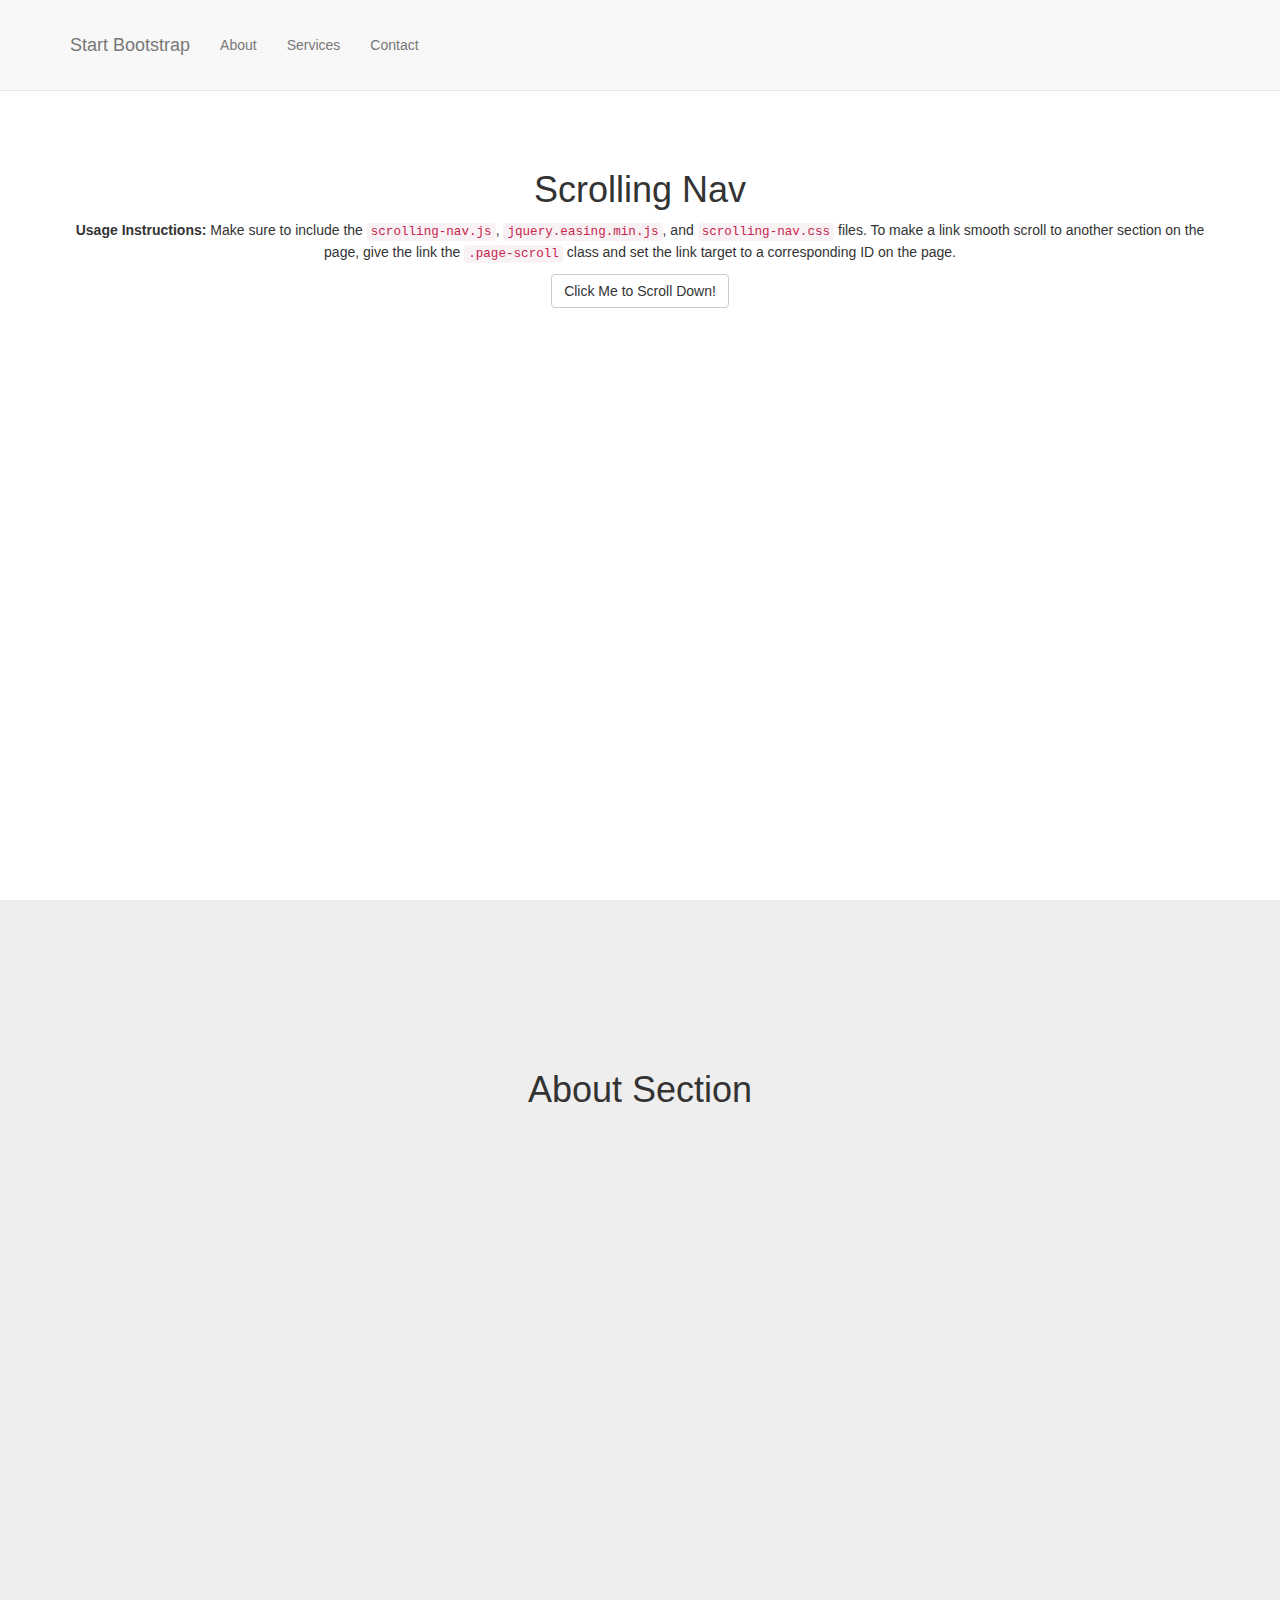
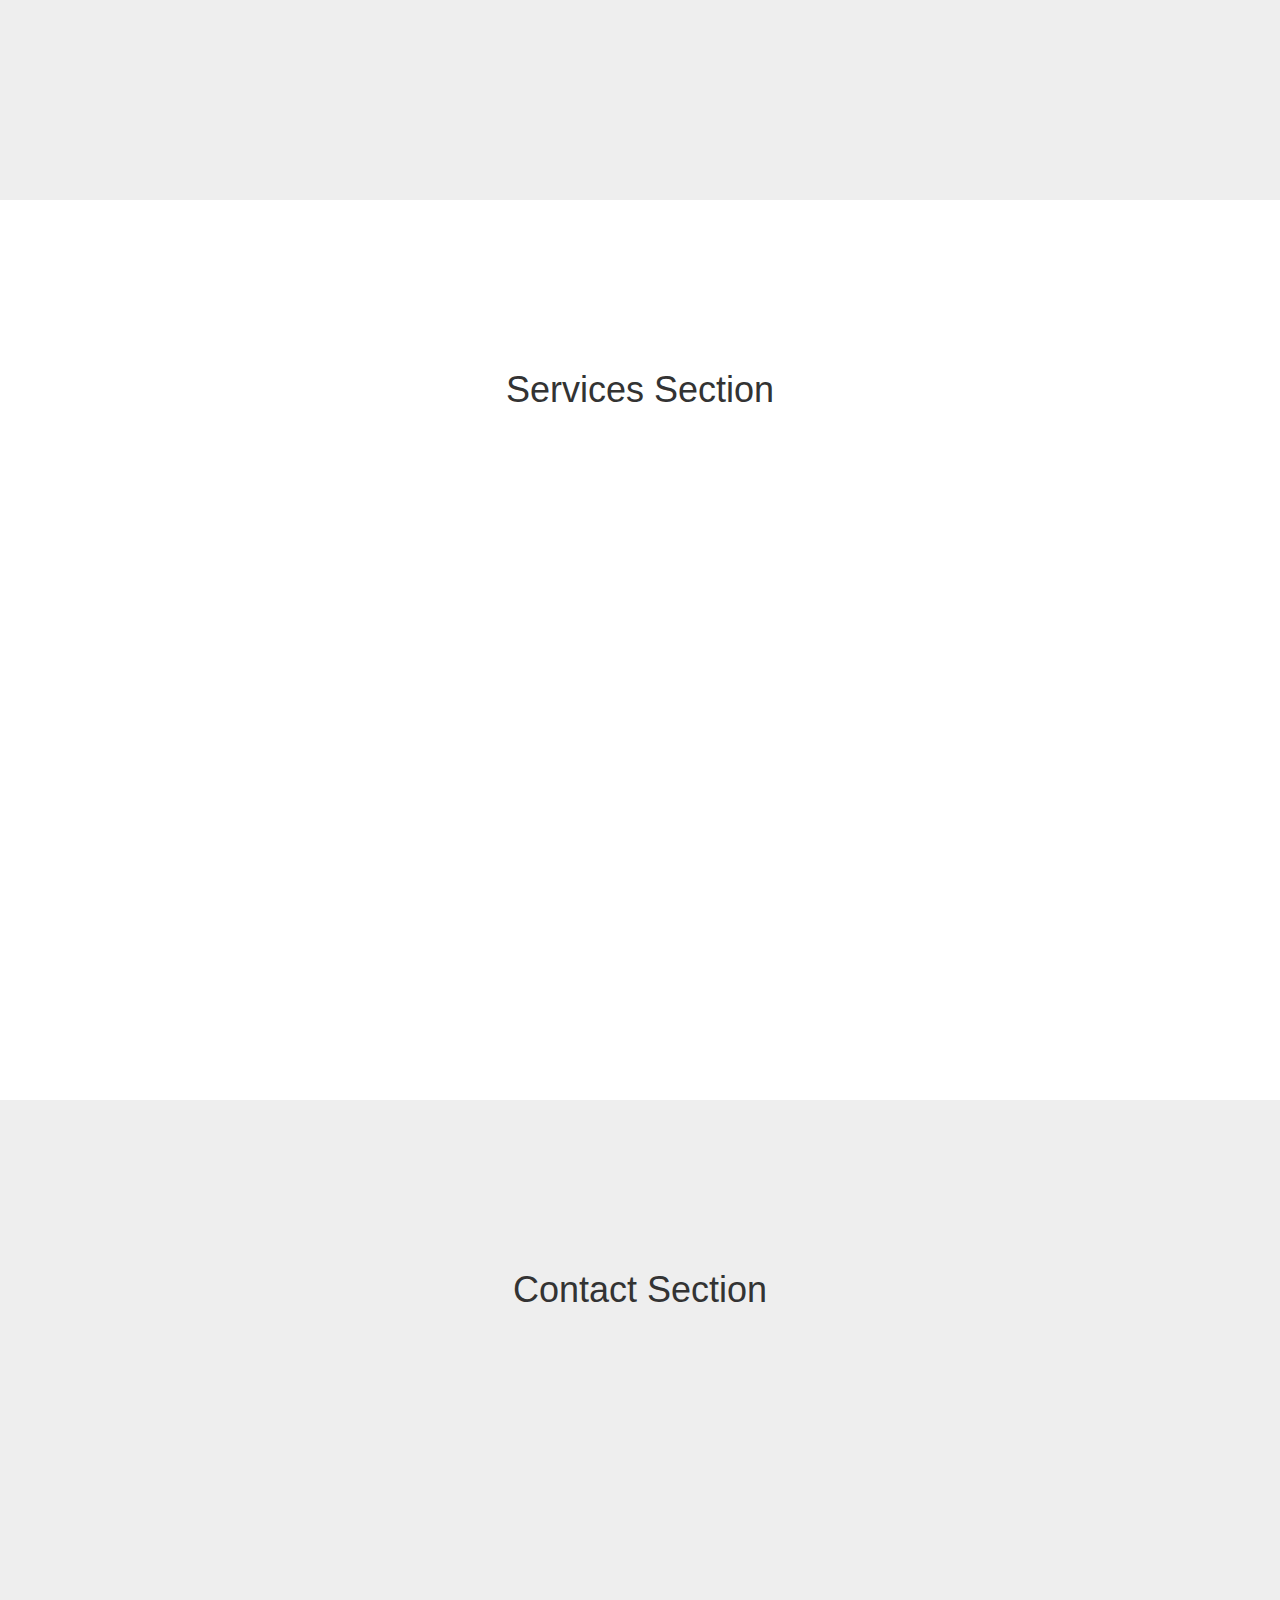
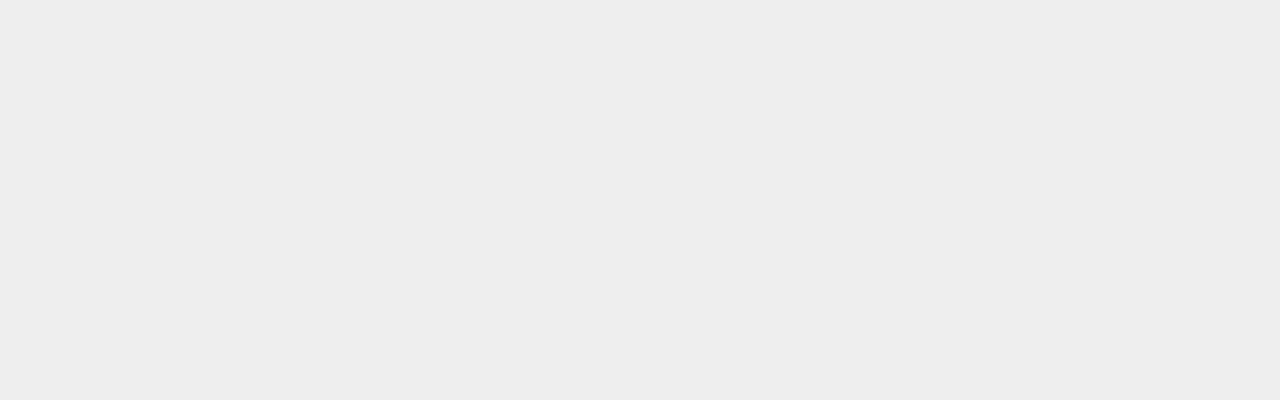
<file: Tricks/Sartbootstrap-Scrolling-Nav/startbootstrap-scrolling-nav-1.0.3/index.html>
<!DOCTYPE html>
<html lang="en">

<head>

    <meta charset="utf-8">
    <meta http-equiv="X-UA-Compatible" content="IE=edge">
    <meta name="viewport" content="width=device-width, initial-scale=1">
    <meta name="description" content="">
    <meta name="author" content="">

    <title>Scrolling Nav - Start Bootstrap Template</title>

    <!-- Bootstrap Core CSS -->
    <link href="css/bootstrap.min.css" rel="stylesheet">

    <!-- Custom CSS -->
    <link href="css/scrolling-nav.css" rel="stylesheet">

    <!-- HTML5 Shim and Respond.js IE8 support of HTML5 elements and media queries -->
    <!-- WARNING: Respond.js doesn't work if you view the page via file:// -->
    <!--[if lt IE 9]>
        <script src="https://oss.maxcdn.com/libs/html5shiv/3.7.0/html5shiv.js"></script>
        <script src="https://oss.maxcdn.com/libs/respond.js/1.4.2/respond.min.js"></script>
    <![endif]-->

</head>

<!-- The #page-top ID is part of the scrolling feature - the data-spy and data-target are part of the built-in Bootstrap scrollspy function -->

<body id="page-top" data-spy="scroll" data-target=".navbar-fixed-top">

    <!-- Navigation -->
    <nav class="navbar navbar-default navbar-fixed-top" role="navigation">
        <div class="container">
            <div class="navbar-header page-scroll">
                <button type="button" class="navbar-toggle" data-toggle="collapse" data-target=".navbar-ex1-collapse">
                    <span class="sr-only">Toggle navigation</span>
                    <span class="icon-bar"></span>
                    <span class="icon-bar"></span>
                    <span class="icon-bar"></span>
                </button>
                <a class="navbar-brand page-scroll" href="#page-top">Start Bootstrap</a>
            </div>

            <!-- Collect the nav links, forms, and other content for toggling -->
            <div class="collapse navbar-collapse navbar-ex1-collapse">
                <ul class="nav navbar-nav">
                    <!-- Hidden li included to remove active class from about link when scrolled up past about section -->
                    <li class="hidden">
                        <a class="page-scroll" href="#page-top"></a>
                    </li>
                    <li>
                        <a class="page-scroll" href="#about">About</a>
                    </li>
                    <li>
                        <a class="page-scroll" href="#services">Services</a>
                    </li>
                    <li>
                        <a class="page-scroll" href="#contact">Contact</a>
                    </li>
                </ul>
            </div>
            <!-- /.navbar-collapse -->
        </div>
        <!-- /.container -->
    </nav>

    <!-- Intro Section -->
    <section id="intro" class="intro-section">
        <div class="container">
            <div class="row">
                <div class="col-lg-12">
                    <h1>Scrolling Nav</h1>
                    <p><strong>Usage Instructions:</strong> Make sure to include the <code>scrolling-nav.js</code>, <code>jquery.easing.min.js</code>, and <code>scrolling-nav.css</code> files. To make a link smooth scroll to another section on the page, give the link the <code>.page-scroll</code> class and set the link target to a corresponding ID on the page.</p>
                    <a class="btn btn-default page-scroll" href="#about">Click Me to Scroll Down!</a>
                </div>
            </div>
        </div>
    </section>

    <!-- About Section -->
    <section id="about" class="about-section">
        <div class="container">
            <div class="row">
                <div class="col-lg-12">
                    <h1>About Section</h1>
                </div>
            </div>
        </div>
    </section>

    <!-- Services Section -->
    <section id="services" class="services-section">
        <div class="container">
            <div class="row">
                <div class="col-lg-12">
                    <h1>Services Section</h1>
                </div>
            </div>
        </div>
    </section>

    <!-- Contact Section -->
    <section id="contact" class="contact-section">
        <div class="container">
            <div class="row">
                <div class="col-lg-12">
                    <h1>Contact Section</h1>
                </div>
            </div>
        </div>
    </section>

    <!-- jQuery -->
    <script src="js/jquery.js"></script>

    <!-- Bootstrap Core JavaScript -->
    <script src="js/bootstrap.min.js"></script>

    <!-- Scrolling Nav JavaScript -->
    <script src="js/jquery.easing.min.js"></script>
    <script src="js/scrolling-nav.js"></script>

</body>

</html>
</file>
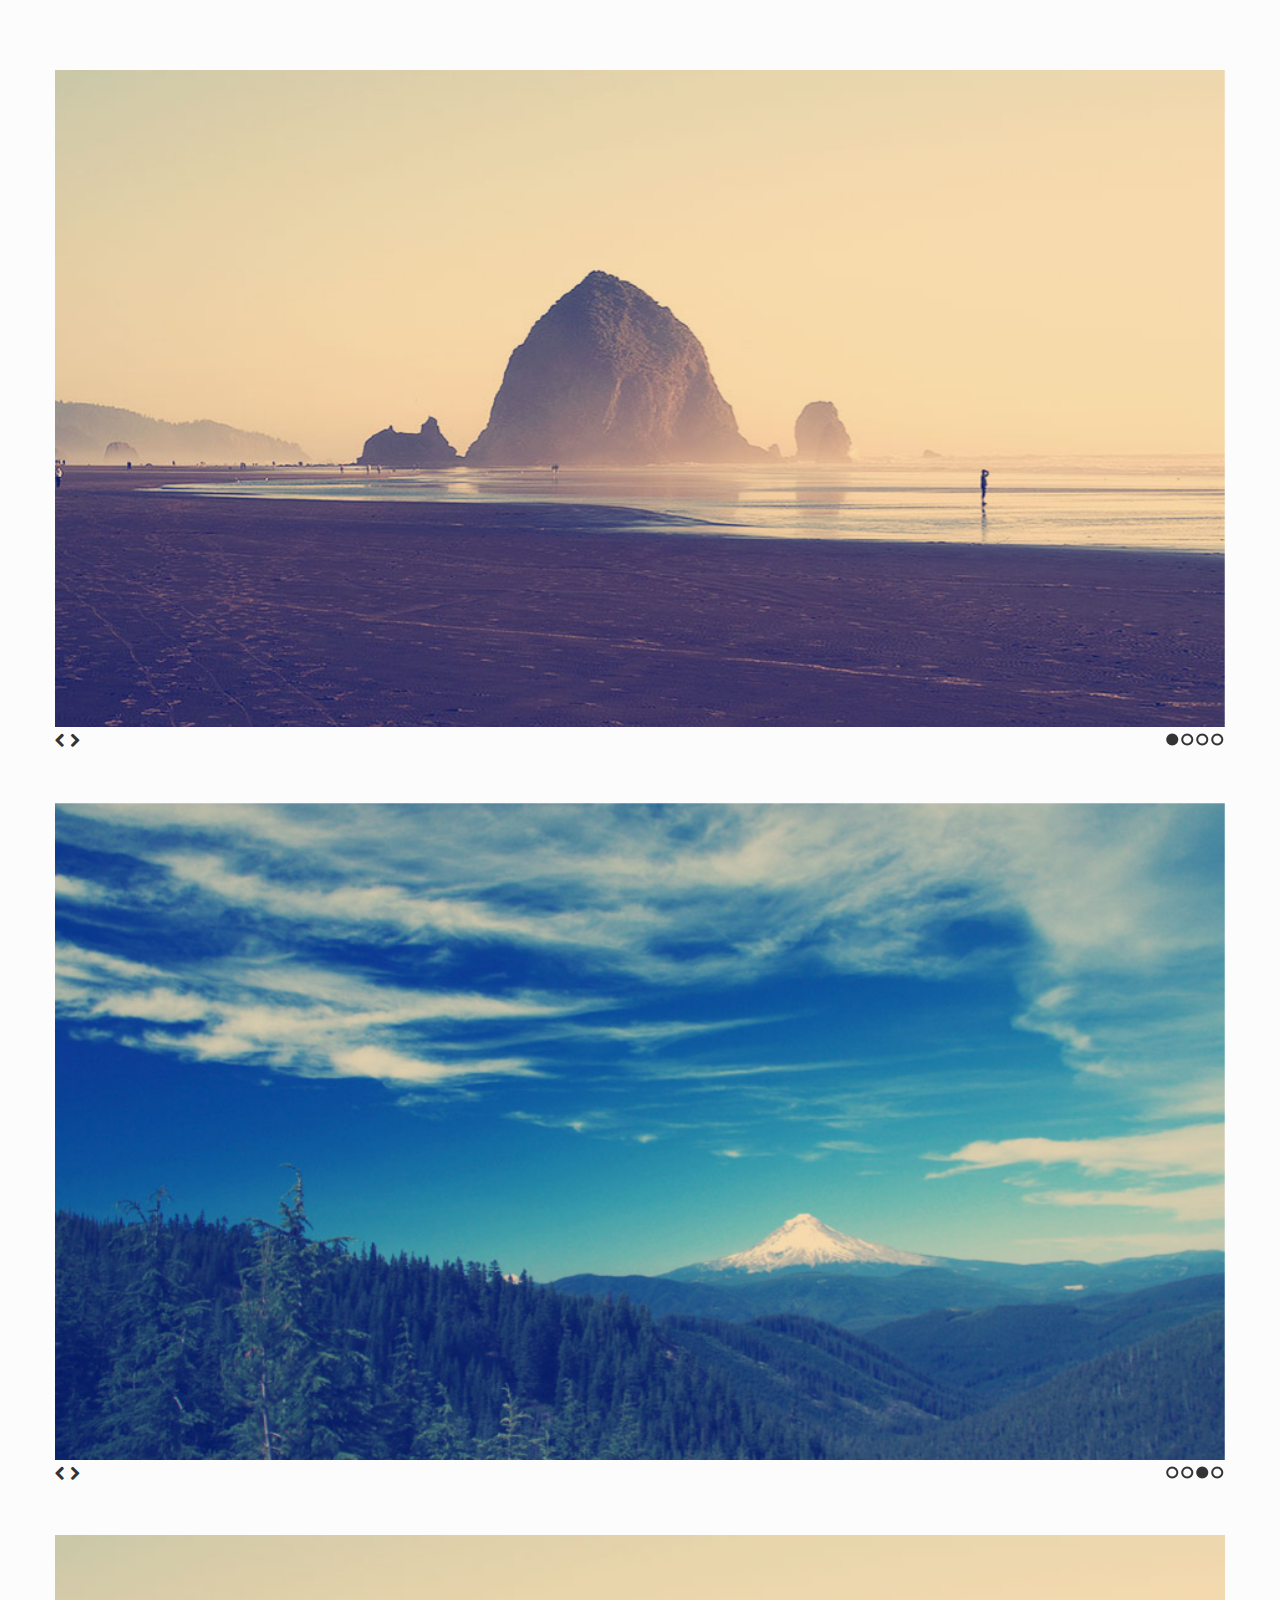
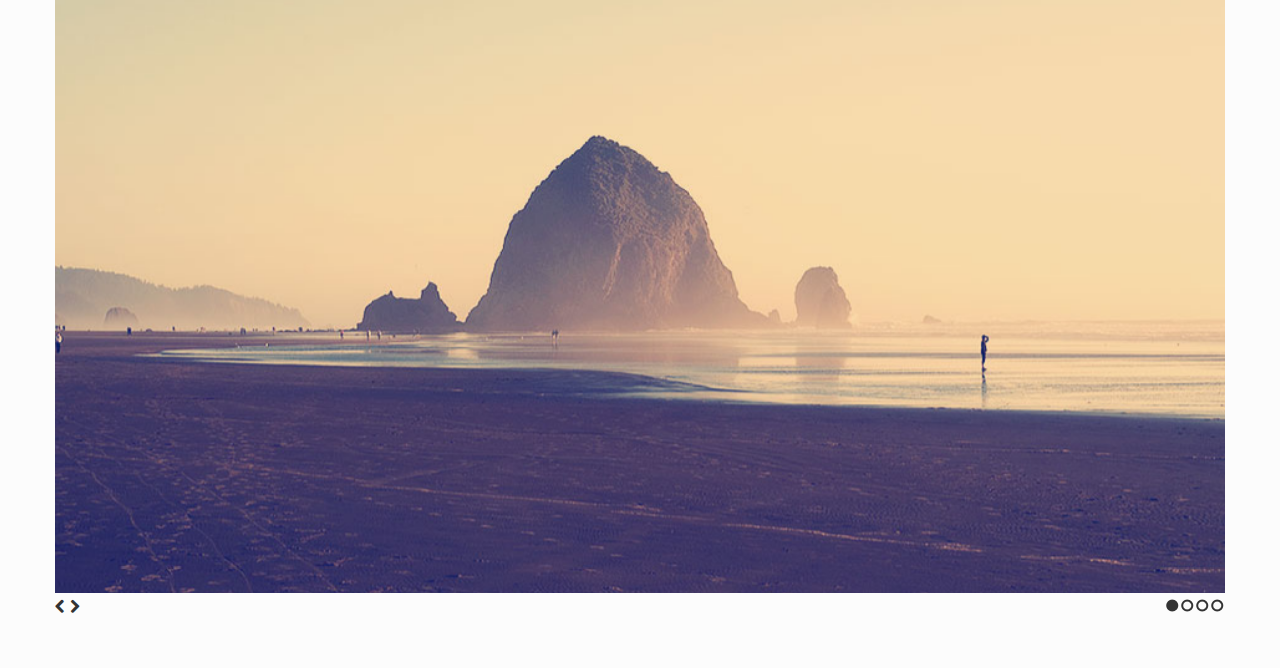
<file: Additti/slider/example/multiple/index.html>
<!doctype html>
<html>
<head>
  <meta charset="utf-8">
  <title>SlidesJS Standard Code Example</title>
  <meta name="description" content="SlidesJS is a simple slideshow plugin for jQuery. Packed with a useful set of features to help novice and advanced developers alike create elegant and user-friendly slideshows.">
  <meta name="author" content="Nathan Searles">

  <!-- SlidesJS Required (if responsive): Sets the page width to the device width. -->
  <meta name="viewport" content="width=device-width">
  <!-- End SlidesJS Required -->

  <!-- CSS for slidesjs.com example -->
  <link rel="stylesheet" href="css/example.css">
  <link rel="stylesheet" href="css/font-awesome.min.css">
  <!-- End CSS for slidesjs.com example -->

  <!-- SlidesJS Optional: If you'd like to use this design -->
  <style>
    body {
      -webkit-font-smoothing: antialiased;
      font: normal 15px/1.5 "Helvetica Neue", Helvetica, Arial, sans-serif;
      color: #232525;
      padding-top:70px;
    }

    #slides,
    #slides2,
    #slides3 {
      display: none;
      margin-bottom:50px;
    }

    .slidesjs-navigation {
      margin-top:3px;
    }

    .slidesjs-previous {
      margin-right: 5px;
      float: left;
    }

    .slidesjs-next {
      margin-right: 5px;
      float: left;
    }

    .slidesjs-pagination {
      margin: 6px 0 0;
      float: right;
      list-style: none;
    }

    .slidesjs-pagination li {
      float: left;
      margin: 0 1px;
    }

    .slidesjs-pagination li a {
      display: block;
      width: 13px;
      height: 0;
      padding-top: 13px;
      background-image: url(img/pagination.png);
      background-position: 0 0;
      float: left;
      overflow: hidden;
    }

    .slidesjs-pagination li a.active,
    .slidesjs-pagination li a:hover.active {
      background-position: 0 -13px
    }

    .slidesjs-pagination li a:hover {
      background-position: 0 -26px
    }

    a:link,
    a:visited {
      color: #333
    }

    a:hover,
    a:active {
      color: #9e2020
    }

    .navbar {
      overflow: hidden
    }
  </style>
  <!-- End SlidesJS Optional-->

  <!-- SlidesJS Required: These styles are required if you'd like a responsive slideshow -->
  <style>
    #slides {
      display: none
    }

    .container {
      margin: 0 auto
    }

    /* For tablets & smart phones */
    @media (max-width: 767px) {
      body {
        padding-left: 20px;
        padding-right: 20px;
      }
      .container {
        width: auto
      }
    }

    /* For smartphones */
    @media (max-width: 480px) {
      .container {
        width: auto
      }
    }

    /* For smaller displays like laptops */
    @media (min-width: 768px) and (max-width: 979px) {
      .container {
        width: 724px
      }
    }

    /* For larger displays */
    @media (min-width: 1200px) {
      .container {
        width: 1170px
      }
    }
  </style>
  <!-- SlidesJS Required: -->
</head>
<body>
  <!-- SlidesJS Required: Start Slides -->
  <!-- The container is used to define the width of the slideshow -->
  <div class="container">
    <div id="slides">
      <img src="img/example-slide-1.jpg" alt="Photo by: Missy S Link: http://www.flickr.com/photos/listenmissy/5087404401/">
      <img src="img/example-slide-2.jpg" alt="Photo by: Daniel Parks Link: http://www.flickr.com/photos/parksdh/5227623068/">
      <img src="img/example-slide-3.jpg" alt="Photo by: Mike Ranweiler Link: http://www.flickr.com/photos/27874907@N04/4833059991/">
      <img src="img/example-slide-4.jpg" alt="Photo by: Stuart SeegerLink: http://www.flickr.com/photos/stuseeger/97577796/">
      <a href="#" class="slidesjs-previous slidesjs-navigation"><i class="icon-chevron-left"></i></a>
      <a href="#" class="slidesjs-next slidesjs-navigation"><i class="icon-chevron-right"></i></a>
    </div>

    <div id="slides2">
      <img src="img/example-slide-1.jpg" alt="Photo by: Missy S Link: http://www.flickr.com/photos/listenmissy/5087404401/">
      <img src="img/example-slide-2.jpg" alt="Photo by: Daniel Parks Link: http://www.flickr.com/photos/parksdh/5227623068/">
      <img src="img/example-slide-3.jpg" alt="Photo by: Mike Ranweiler Link: http://www.flickr.com/photos/27874907@N04/4833059991/">
      <img src="img/example-slide-4.jpg" alt="Photo by: Stuart SeegerLink: http://www.flickr.com/photos/stuseeger/97577796/">
      <a href="#" class="slidesjs-previous slidesjs-navigation"><i class="icon-chevron-left"></i></a>
      <a href="#" class="slidesjs-next slidesjs-navigation"><i class="icon-chevron-right"></i></a>
    </div>

    <div id="slides3">
      <img src="img/example-slide-1.jpg" alt="Photo by: Missy S Link: http://www.flickr.com/photos/listenmissy/5087404401/">
      <img src="img/example-slide-2.jpg" alt="Photo by: Daniel Parks Link: http://www.flickr.com/photos/parksdh/5227623068/">
      <img src="img/example-slide-3.jpg" alt="Photo by: Mike Ranweiler Link: http://www.flickr.com/photos/27874907@N04/4833059991/">
      <img src="img/example-slide-4.jpg" alt="Photo by: Stuart SeegerLink: http://www.flickr.com/photos/stuseeger/97577796/">
      <a href="#" class="slidesjs-previous slidesjs-navigation"><i class="icon-chevron-left"></i></a>
      <a href="#" class="slidesjs-next slidesjs-navigation"><i class="icon-chevron-right"></i></a>
    </div>
  </div>
  <!-- End SlidesJS Required: Start Slides -->

  <!-- SlidesJS Required: Link to jQuery -->
  <script src="http://code.jquery.com/jquery-1.9.1.min.js"></script>
  <!-- End SlidesJS Required -->

  <!-- SlidesJS Required: Link to jquery.slides.js -->
  <script src="js/jquery.slides.min.js"></script>
  <!-- End SlidesJS Required -->

  <!-- SlidesJS Required: Initialize SlidesJS with a jQuery doc ready -->
  <script>
    $(function() {
      $('#slides').slidesjs({
        width: 940,
        height: 528,
        navigation: false
      });

      /*
        To have multiple slideshows on the same page
        they just need to have separate IDs
      */
      $('#slides2').slidesjs({
        width: 940,
        height: 528,
        navigation: false,
        start: 3,
        play: {
          auto: true
        }
      });

      $('#slides3').slidesjs({
        width: 940,
        height: 528,
        navigation: false
      });
    });
  </script>
  <!-- End SlidesJS Required -->
</body>
</html>
</file>
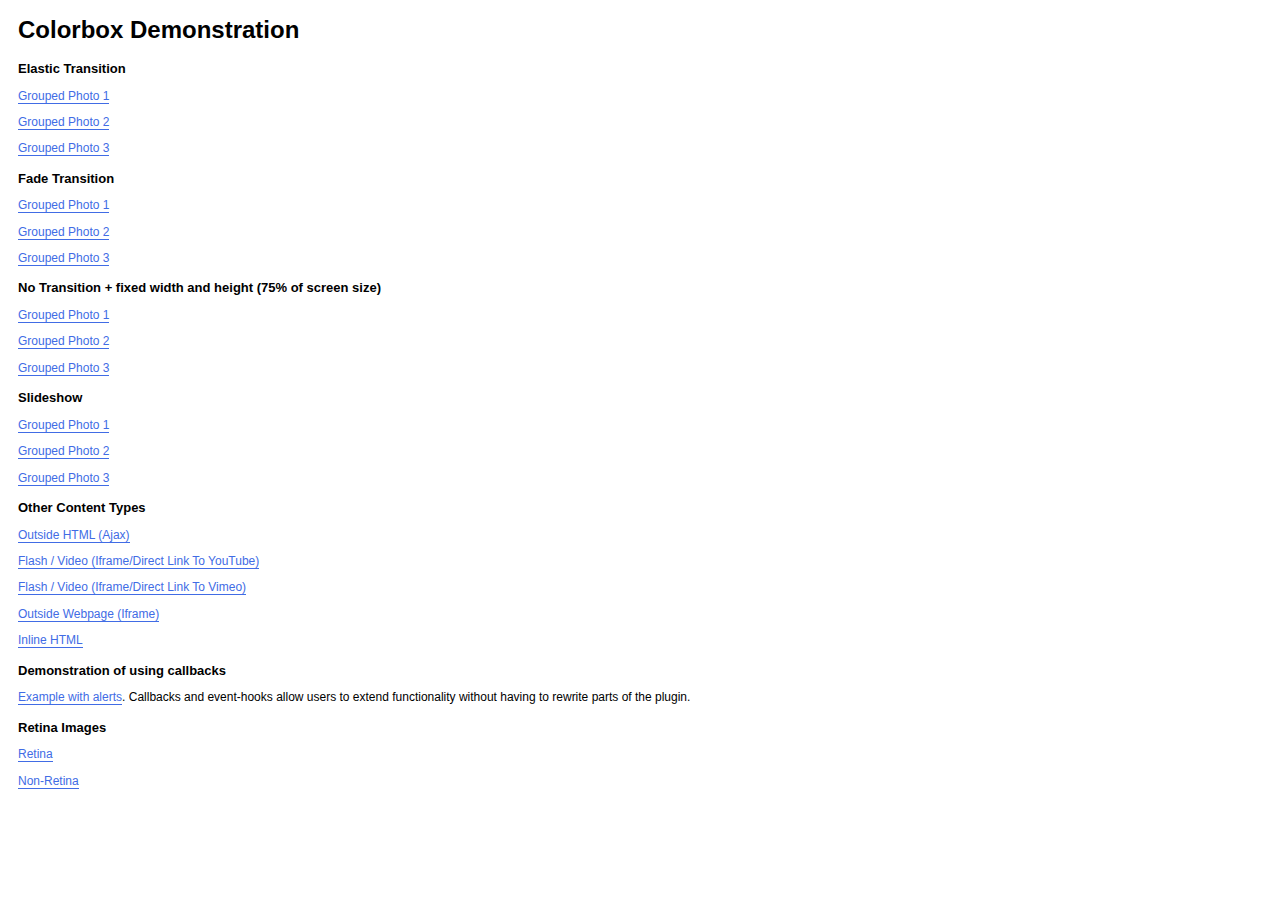
<file: Tricks/Color Box Gallery/colorbox-master/example1/index.html>
<!DOCTYPE html>
<html>
	<head>
		<meta charset='utf-8'/>
		<title>Colorbox Examples</title>
		<style>
			body{font:12px/1.2 Verdana, sans-serif; padding:0 10px;}
			a:link, a:visited{text-decoration:none; color:#416CE5; border-bottom:1px solid #416CE5;}
			h2{font-size:13px; margin:15px 0 0 0;}
		</style>
		<link rel="stylesheet" href="colorbox.css" />
		<script src="https://ajax.googleapis.com/ajax/libs/jquery/1.10.2/jquery.min.js"></script>
		<script src="../jquery.colorbox.js"></script>
		<script>
			$(document).ready(function(){
				//Examples of how to assign the Colorbox event to elements
				$(".group1").colorbox({rel:'group1'});
				$(".group2").colorbox({rel:'group2', transition:"fade"});
				$(".group3").colorbox({rel:'group3', transition:"none", width:"75%", height:"75%"});
				$(".group4").colorbox({rel:'group4', slideshow:true});
				$(".ajax").colorbox();
				$(".youtube").colorbox({iframe:true, innerWidth:640, innerHeight:390});
				$(".vimeo").colorbox({iframe:true, innerWidth:500, innerHeight:409});
				$(".iframe").colorbox({iframe:true, width:"80%", height:"80%"});
				$(".inline").colorbox({inline:true, width:"50%"});
				$(".callbacks").colorbox({
					onOpen:function(){ alert('onOpen: colorbox is about to open'); },
					onLoad:function(){ alert('onLoad: colorbox has started to load the targeted content'); },
					onComplete:function(){ alert('onComplete: colorbox has displayed the loaded content'); },
					onCleanup:function(){ alert('onCleanup: colorbox has begun the close process'); },
					onClosed:function(){ alert('onClosed: colorbox has completely closed'); }
				});

				$('.non-retina').colorbox({rel:'group5', transition:'none'})
				$('.retina').colorbox({rel:'group5', transition:'none', retinaImage:true, retinaUrl:true});
				
				//Example of preserving a JavaScript event for inline calls.
				$("#click").click(function(){ 
					$('#click').css({"background-color":"#f00", "color":"#fff", "cursor":"inherit"}).text("Open this window again and this message will still be here.");
					return false;
				});
			});
		</script>
	</head>
	<body>
		<h1>Colorbox Demonstration</h1>
		<h2>Elastic Transition</h2>
		<p><a class="group1" href="../content/ohoopee1.jpg" title="Me and my grandfather on the Ohoopee.">Grouped Photo 1</a></p>
		<p><a class="group1" href="../content/ohoopee2.jpg" title="On the Ohoopee as a child">Grouped Photo 2</a></p>
		<p><a class="group1" href="../content/ohoopee3.jpg" title="On the Ohoopee as an adult">Grouped Photo 3</a></p>
		
		<h2>Fade Transition</h2>
		<p><a class="group2" href="../content/ohoopee1.jpg" title="Me and my grandfather on the Ohoopee">Grouped Photo 1</a></p>
		<p><a class="group2" href="../content/ohoopee2.jpg" title="On the Ohoopee as a child">Grouped Photo 2</a></p>
		<p><a class="group2" href="../content/ohoopee3.jpg" title="On the Ohoopee as an adult">Grouped Photo 3</a></p>
		
		<h2>No Transition + fixed width and height (75% of screen size)</h2>
		<p><a class="group3" href="../content/ohoopee1.jpg" title="Me and my grandfather on the Ohoopee.">Grouped Photo 1</a></p>
		<p><a class="group3" href="../content/ohoopee2.jpg" title="On the Ohoopee as a child">Grouped Photo 2</a></p>
		<p><a class="group3" href="../content/ohoopee3.jpg" title="On the Ohoopee as an adult">Grouped Photo 3</a></p>
		
		<h2>Slideshow</h2>
		<p><a class="group4"  href="../content/ohoopee1.jpg" title="Me and my grandfather on the Ohoopee.">Grouped Photo 1</a></p>
		<p><a class="group4"  href="../content/ohoopee2.jpg" title="On the Ohoopee as a child">Grouped Photo 2</a></p>
		<p><a class="group4"  href="../content/ohoopee3.jpg" title="On the Ohoopee as an adult">Grouped Photo 3</a></p>
		
		<h2>Other Content Types</h2>
		<p><a class='ajax' href="../content/ajax.html" title="Homer Defined">Outside HTML (Ajax)</a></p>
		<p><a class='youtube' href="http://www.youtube.com/embed/VOJyrQa_WR4?rel=0&amp;wmode=transparent">Flash / Video (Iframe/Direct Link To YouTube)</a></p>
		<p><a class='vimeo' href="http://player.vimeo.com/video/2285902" title="R&ouml;yksopp: Remind Me">Flash / Video (Iframe/Direct Link To Vimeo)</a></p>
		<p><a class='iframe' href="http://wikipedia.com">Outside Webpage (Iframe)</a></p>
		<p><a class='inline' href="#inline_content">Inline HTML</a></p>
		
		<h2>Demonstration of using callbacks</h2>
		<p><a class='callbacks' href="../content/marylou.jpg" title="Marylou on Cumberland Island">Example with alerts</a>. Callbacks and event-hooks allow users to extend functionality without having to rewrite parts of the plugin.</p>
		

		<h2>Retina Images</h2>
		<p><a class="retina" href="../content/daisy.jpg" title="Retina">Retina</a></p>
		<p><a class="non-retina" href="../content/daisy.jpg" title="Non-Retina">Non-Retina</a></p>

		<!-- This contains the hidden content for inline calls -->
		<div style='display:none'>
			<div id='inline_content' style='padding:10px; background:#fff;'>
			<p><strong>This content comes from a hidden element on this page.</strong></p>
			<p>The inline option preserves bound JavaScript events and changes, and it puts the content back where it came from when it is closed.</p>
			<p><a id="click" href="#" style='padding:5px; background:#ccc;'>Click me, it will be preserved!</a></p>
			
			<p><strong>If you try to open a new Colorbox while it is already open, it will update itself with the new content.</strong></p>
			<p>Updating Content Example:<br />
			<a class="ajax" href="../content/ajax.html">Click here to load new content</a></p>
			</div>
		</div>
	</body>
</html>
</file>
<file: Additti/css/stylesheet.css>
body{
    /*background-color: dodgerblue;*/
}
#logo{
    margin-top: -62px;
}
.logo-section{
    text-align: center;
}

#search{
    width: 436px;
    margin-left: 171px;
}
#search:after{
    content: "<span>hi</span>";
}
#cart-content{
    margin-left: 149px;
    display: inline;
}
#cart-content a:hover{
    text-decoration: none;
}
#cart-text{
    color: #a1a1a1;
    font-size: 33px;
}
#search-icon{
    margin-left: -25px;
    margin-left: -25px;
}
#slider{
    margin-top: -10px;
    background-color: #3ac8b3;
    height: 370px;
}
.slider-content{
    margin-top: 65px;
    margin-bottom: 50px;
}
.media-heading{
    color: whitesmoke !important;
    font-size: 41px;
    font-family: Bernard MT Condensed !important;
}
.media-para{
    color: whitesmoke !important;
    font-size: 14px;
    font-weight: lighter;
    /*font-family: Bernard MT Condensed !important;*/
}
.nav-section{
    background-color: #4ccfc1;
    margin-top: 18px;
}
#navigation{
    text-align: center;
}
#navigation ul li{
    display: inline;
}
#navigation ul li a{
    color: whitesmoke;
    text-decoration: none;
    border-right: 2px solid whitesmoke;
    padding-right: 10px;
    padding-left: 10px;
}
#navigation ul li a#contactus{
    border-right: none;
}





.product-heading{
    color: #afafaf;
    font-size: 17px;
    font-weight: bolder;
    font-family: Calibri;
    word-wrap: break-word;
    width: 245px;
    text-align: justify;
}
.featured-product-heading{
    color: #afafaf;
    font-size: 17px;
    font-weight: bolder;
    font-family: Calibri;
}
#featured-products{
    background-color: #4ccfc1;
    margin-top: 37px;
    font-family: Myriad Pro;
}

.featured-product-main-heading{
    color: whitesmoke;
    margin-left: 187px;
    line-height: 2.2;

}


.items{
    margin-left: 128px !important;
    margin-right: 128px !important;
    margin-top: 29px;
}
.items img,.product-heading{
    /*display: inline;*/
}
.items .shop{
    display: inline;
    /*margin-left: 178px;*/
    margin-top: -58px;
    border-radius: 3px 3px 3px 3px;
    width: 70px;
    padding: 5px;	
}
.items a:hover{
    text-decoration: none !important;
    color: whitesmoke !important;
}


.more-products{
    text-align: center;
    margin-left: 128px !important;
    margin-right: 128px !important;
    margin-bottom: 73px;
	margin-top: 73px;
}
.more-products img,.featured-product-heading{
}
.more-products .buynow{
    display: inline;
    margin-left: 5px;
    border-radius: 5px 5px 5px 5px;
    width: 116px;
    padding: 5px;
}
.more-products h4{
    color: #afafaf;
    display: inline;
}
.more-products a:hover{
    text-decoration: none !important;
    color: whitesmoke !important;
}


.shop{
    background-color: #3cc395 !important;
    color: whitesmoke !important;
    font-weight: bolder;
    font-size: 21px;
}
.buynow{
    background-color: #3cc395 !important;
    color: whitesmoke !important;
    font-weight: bolder;
    font-size: 21px;
}
.product-images{
    width: 166px;
    height: 162px;
}
.border-bottom{
    border: 1px solid gray;
    border-bottom: 3px solid #3cc395;
}
.distance-bottom{
    margin-bottom: 30px;
}
#footer-links{
    background-color: #3cc3b5;
    text-align: center;

}
#footer-links .footer-heading{
    margin-top: 42px;
    margin-bottom: 28px;
    display: table;

    font-size: 17px;
    color: whitesmoke;
    font-family: Myriad Pro;
    font-weight: bolder;

}
#footer-links ul{
    margin-bottom: 42px;
}
.links ul > li a{
    font-size: 15px;
    color: whitesmoke;
    /*font-family: Myriad Pro;*/
    display: table;
    font-weight: lighter !important;
    text-decoration: none;
}
footer{
    background-color: #2da89b;
    color: whitesmoke;
    text-align: center;

}
</file>
<file: Resto/css/stylesheet.css>
header{
    margin-top: 49px;
    margin-bottom: 40px;
}
#logo{
    display: inline;
}
nav{
    float: right;
}
nav ul li{
    display: inline;
}
nav ul li a {
    color: dimgray;
    padding-right: 10px;
    padding-left: 10px;
}
nav ul li a:hover{
    text-decoration: none;
    color: red;
}
#main-pic{
    background-image: url("Japanese-Dishes.jpg");
    background-attachment: fixed;
    background-repeat: no-repeat;
    text-align: center;
    padding: 250px;
    color: whitesmoke;
    font-family: Mistral;
    font-size: 100px !important;
    border-bottom: 2px solid red;
}
#quote{
    color: whitesmoke;
    font-size: 16px;
    font-family: Myriad Pro;
    margin-top: 38px;
}
#the-menu {
    width: 110px;
    height: 56px;
    padding-top: 15px;
    position: relative;
    background: red;
    color: white;
    font-size: 14px;
    letter-spacing: 0.2em;
    text-align: center;
    text-transform: uppercase;
    margin-left: auto;
    margin-right: auto;
    font-family: Myriad Pro;
}
#the-menu:after {
    content: "";
    position: absolute;
    left: 0;
    bottom: 0;
    width: 0;
    height: 0;
    border-bottom: 13px solid #eee;
    border-left: 55px solid transparent;
    border-right: 55px solid transparent;
}
#menu table{
    margin-left: auto;
    margin-right: auto;
 }
#menu table td{
    padding: 66px;
}
ul#featured-dishes li{
    display: inline-block;
    padding-right: 60px;
    width: 22.5%;
}
#featured-dishes-align{
    text-align: center;
}
#featured-dishes-heading{
    font-size: 20px;
    font-family: Myriad Pro;
    float: left;
    margin-left: 105px;
}
.dish-name{
    float: left;
    font-family: Myriad Pro;
    font-size: 16px;
}
.dish-price{
    float: right;
    font-family: Myriad Pro;
    font-size: 16px;
}
.star-align{
    float: left;
    color: gold;
}
.dish-img{
    -webkit-transition: all 800ms ease-in-out;
    -moz-transition: all 800ms ease-in-out;
    -ms-transition: all 800ms ease-in-out;
    -o-transition: all 800ms ease-in-out;
    transition: all 800ms ease-in-out;
    border: 3px solid transparent;
}
.dish-img:hover{
    /*opacity: 0.7;*/
    z-index: 1000;
    border: 3px solid red;
    -webkit-filter: sepia(0.75);
    filter: sepia(0.75);
	transform: scale(1.1);
}
.gallery{
/*
    -webkit-transition: all 800ms ease-in-out;
    -moz-transition: all 800ms ease-in-out;
    -ms-transition: all 800ms ease-in-out;
    -o-transition: all 800ms ease-in-out;
    transition: all 800ms ease-in-out;*/

    width: 250px;
    height: 150px;
}
.gallery:hover{
    opacity: 0.7;
    z-index: 1000;

    /*-webkit-filter: sepia(0.75);
    filter: sepia(0.75);*/

}
#gallery-heading{
    font-family: Adobe Arabic;
    font-size: 30px;
    font-weight: bold;
    float: left;
    margin-left: 105px;
    margin-top: 200px;
}
#table-align{
    margin-left: auto;
    margin-right: auto;
    border-collapse: collapse;
    margin-bottom: 200px;
    margin-top: 200px;
}
#merge-img{
    height: 300px;
}
#footer-links{
    background-color: #3b3b3b;
}
#footer-align{
    margin-left: 127px;
    margin-right: 127px;
}
.footer-heading{
    font-size: 16px !important;
    color: white;
    font-family: "Aleo Regula";
}

.links{
    display: inline-block;
    width: 24.5%;
    margin-top: 100px;
    margin-bottom: 100px;
}
.links ul li{
    font-size: 14px;
    color: white;
    font-family: "Aleo Regula";
    padding: 2px;
}
.links ul li.address{
    font-weight: lighter !important;
    color: darkgray;
}
ul#more-option li a{
    font-size: 16px;
    color: white;
    font-family: "Aleo Regula";
}
ul#more-option li a:hover{
    font-size: 16px;
    color: white;
    font-family: "Aleo Regula";
    text-decoration: none;
}
#pixelhint{
    color: white;
}
#pixelhint:hover{
    color: white;
    text-decoration: none;
}
</file>
<file: Webpaint/css/stylesheet.css>
header{
    background-color: #262626;
}
#logo{
    display: inline;
    margin-left: 245px;
}
#logo img{
    margin-top: 40px;
    margin-bottom: 40px;
}
nav{
    float: right;
    margin-right: 245px;
    margin-top: 40px;
    margin-bottom: 40px;
}
nav ul li{
    display: inline;
}
nav ul li a{
    color: #d9d9d9;
    padding-right: 10px;
    padding-left: 10px;
    font-family: "Lato Bl";
}
nav ul li a:hover{
    text-decoration: none;
    color: #ff6760;
}
#top-section{
    background-color: #2a2a2a;
    width: 100%;
}
#top-section #webpaint-para{
    margin-top: 62px;
}
#webpaint{
    font-weight: bolder;
    font-size: 60px;
}
#webpaint-para{
    font-size: 60px;
    color: #d9d9d9;
    text-align: center;
}
#webpaint-line{
    font-size: 40px;
    color: #d9d9d9;
    text-align: center;
    font-family: Myriad Pro;
    font-style: italic;
}
#see-portfolio{
    background-color: #ff6760;
    color: #d9d9d9;
    border-color: #ff6760;
    border-radius: 5px 5px 5px 5px;
    height: 50px;
    width: 200px;
    font-size: 14px;
    margin-top: 52px;
    margin-bottom: 60px;
    font-weight: bolder;
}
#see-portfolio:hover{
    background-color: #d9d9d9;
    color: #ff6760;
    border-color: #d9d9d9;
    border-radius: 5px 5px 5px 5px;
}
#see-portfolio-button{
    text-align: center;
}
#midlist-content{
    margin-top: 90px;
    text-align: center;
}
.list-heading{
    font-size: 18px;
    display: block;
    color: #616161;
}
.list-para {
    text-align: center;
    width: 200px;
    margin-top: 20px;
    margin-left: 25px;
    font-size: 14px;
    font-weight: lighter;
}
#featured-worked{
    text-align: center;
    margin-top: 434px;
}
#featured-heading{
    color: #616161;
}
#featured-para{
    color: #616161;
    margin-top: 28px;
}
#featured-list{
    text-align: center;
    margin-top: 56px;
}
.featured-button{
    background-color: #ff6760;
    color: #d9d9d9;
    border-color: #ff6760;
    border-radius: 5px 5px 5px 5px;
    height: 35px;
    font-weight: bolder;
}
.featured-button:hover{
    background-color: #595959;
    color: #d9d9d9;
    border-color: #595959;
}
ul#featured-list li {
    display: inline;
    padding: 7px;
}
#table-align {
    margin-left: auto;
    margin-right: auto;
    margin-bottom: 80px;
    margin-top: 25px;
}
#table-align td{
    padding: 10px;
}
.gallery{
    -webkit-transition: all 800ms ease-in-out;
    -moz-transition: all 800ms ease-in-out;
    -ms-transition: all 800ms ease-in-out;
    -o-transition: all 800ms ease-in-out;
    transition: all 800ms ease-in-out;
    width: 270px;
    height: 220px;
}
.gallery:hover{
    z-index: 1000;
    -webkit-filter: sepia(0.75);
    filter: sepia(0.75);
    -ms-transform: rotate(7deg); /* IE 9 */
    -webkit-transform: rotate(7deg); /* Chrome, Safari, Opera */
    transform: rotate(7deg);

}
.gallery1{
    -webkit-transition: all 800ms ease-in-out;
    -moz-transition: all 800ms ease-in-out;
    -ms-transition: all 800ms ease-in-out;
    -o-transition: all 800ms ease-in-out;
    transition: all 800ms ease-in-out;
    width: 270px;
    height: 220px;
}
.gallery1:hover{
    z-index: 1000;
    -webkit-filter: sepia(0.75);
    filter: sepia(0.75);
    -ms-transform: rotate(-7deg); /* IE 9 */
    -webkit-transform: rotate(-7deg); /* Chrome, Safari, Opera */
    transform: rotate(-7deg);

}
#footer-area{
    background-color: #313131;
    width: 100%;
    text-align: center;
    height: 215px;
}
#get-in-touch{
    color: #e0e0e0;
    text-align: center;
    font-size: 20px;
    margin-bottom: 10px;
}
#footer-para{
    color: #8b8b8b;
}
.twitter{
     color: #f5f5f5;
     background-color: #63bee0;
     font-size: 35px;
 }
.twitter:hover{
    color: #63bee0;
    background-color: #f5f5f5;
    font-size: 35px;
}
.facebook{
    color: #f5f5f5;
    background-color: #5883c0;
    font-size: 35px;
}
.facebook:hover{
    color: #5883c0;
    background-color: #f5f5f5;
    font-size: 35px;
}
.gplus{
    color: #f5f5f5;
    background-color: red;
    font-size: 35px;
}
.gplus:hover{
    color: red;
    background-color: #f5f5f5;
    font-size: 35px;
}
.lifesaver{
    background-color: #e9a0c4;
    color: #f5f5f5;
    font-size: 35px;
}
.lifesaver:hover{
    background-color: #f5f5f5;
    color: #e9a0c4;
    font-size: 35px;
}
#contact-area{
    margin-top: 25px;
    text-align: center;
}
.contact{
    color: red;
}
.contact-text{
    color: #f5f5f5;
}
#social-icons{
    margin-top: 25px;
}
ul#social-icons li{
    display: inline;
    padding: 7px;
}
footer{
    background-color: #2c2c2c;
    color: #a0a0a0;
    text-align: center;
}
</file>
<file: Webpaint/fonts/et-line-font/et-line-font/style.css>
@font-face {
	font-family: 'et-line';
	src:url('fonts/et-line.eot');
	src:url('fonts/et-line.eot?#iefix') format('embedded-opentype'),
		url('fonts/et-line.woff') format('woff'),
		url('fonts/et-line.ttf') format('truetype'),
		url('fonts/et-line.svg#et-line') format('svg');
	font-weight: normal;
	font-style: normal;
}

/* Use the following CSS code if you want to use data attributes for inserting your icons */
[data-icon]:before {
	font-family: 'et-line';
	content: attr(data-icon);
	speak: none;
	font-weight: normal;
	font-variant: normal;
	text-transform: none;
	line-height: 1;
	-webkit-font-smoothing: antialiased;
	-moz-osx-font-smoothing: grayscale;
	display:inline-block;
}

/* Use the following CSS code if you want to have a class per icon */
/*
Instead of a list of all class selectors,
you can use the generic selector below, but it's slower:
[class*="icon-"] {
*/
.icon-mobile, .icon-laptop, .icon-desktop, .icon-tablet, .icon-phone, .icon-document, .icon-documents, .icon-search, .icon-clipboard, .icon-newspaper, .icon-notebook, .icon-book-open, .icon-browser, .icon-calendar, .icon-presentation, .icon-picture, .icon-pictures, .icon-video, .icon-camera, .icon-printer, .icon-toolbox, .icon-briefcase, .icon-wallet, .icon-gift, .icon-bargraph, .icon-grid, .icon-expand, .icon-focus, .icon-edit, .icon-adjustments, .icon-ribbon, .icon-hourglass, .icon-lock, .icon-megaphone, .icon-shield, .icon-trophy, .icon-flag, .icon-map, .icon-puzzle, .icon-basket, .icon-envelope, .icon-streetsign, .icon-telescope, .icon-gears, .icon-key, .icon-paperclip, .icon-attachment, .icon-pricetags, .icon-lightbulb, .icon-layers, .icon-pencil, .icon-tools, .icon-tools-2, .icon-scissors, .icon-paintbrush, .icon-magnifying-glass, .icon-circle-compass, .icon-linegraph, .icon-mic, .icon-strategy, .icon-beaker, .icon-caution, .icon-recycle, .icon-anchor, .icon-profile-male, .icon-profile-female, .icon-bike, .icon-wine, .icon-hotairballoon, .icon-globe, .icon-genius, .icon-map-pin, .icon-dial, .icon-chat, .icon-heart, .icon-cloud, .icon-upload, .icon-download, .icon-target, .icon-hazardous, .icon-piechart, .icon-speedometer, .icon-global, .icon-compass, .icon-lifesaver, .icon-clock, .icon-aperture, .icon-quote, .icon-scope, .icon-alarmclock, .icon-refresh, .icon-happy, .icon-sad, .icon-facebook, .icon-twitter, .icon-googleplus, .icon-rss, .icon-tumblr, .icon-linkedin, .icon-dribbble {
	font-family: 'et-line';
	speak: none;
	font-style: normal;
	font-weight: normal;
	font-variant: normal;
	text-transform: none;
	line-height: 1;
	-webkit-font-smoothing: antialiased;
	-moz-osx-font-smoothing: grayscale;
	display:inline-block;
}
.icon-mobile:before {
	content: "\e000";
}
.icon-laptop:before {
	content: "\e001";
}
.icon-desktop:before {
	content: "\e002";
}
.icon-tablet:before {
	content: "\e003";
}
.icon-phone:before {
	content: "\e004";
}
.icon-document:before {
	content: "\e005";
}
.icon-documents:before {
	content: "\e006";
}
.icon-search:before {
	content: "\e007";
}
.icon-clipboard:before {
	content: "\e008";
}
.icon-newspaper:before {
	content: "\e009";
}
.icon-notebook:before {
	content: "\e00a";
}
.icon-book-open:before {
	content: "\e00b";
}
.icon-browser:before {
	content: "\e00c";
}
.icon-calendar:before {
	content: "\e00d";
}
.icon-presentation:before {
	content: "\e00e";
}
.icon-picture:before {
	content: "\e00f";
}
.icon-pictures:before {
	content: "\e010";
}
.icon-video:before {
	content: "\e011";
}
.icon-camera:before {
	content: "\e012";
}
.icon-printer:before {
	content: "\e013";
}
.icon-toolbox:before {
	content: "\e014";
}
.icon-briefcase:before {
	content: "\e015";
}
.icon-wallet:before {
	content: "\e016";
}
.icon-gift:before {
	content: "\e017";
}
.icon-bargraph:before {
	content: "\e018";
}
.icon-grid:before {
	content: "\e019";
}
.icon-expand:before {
	content: "\e01a";
}
.icon-focus:before {
	content: "\e01b";
}
.icon-edit:before {
	content: "\e01c";
}
.icon-adjustments:before {
	content: "\e01d";
}
.icon-ribbon:before {
	content: "\e01e";
}
.icon-hourglass:before {
	content: "\e01f";
}
.icon-lock:before {
	content: "\e020";
}
.icon-megaphone:before {
	content: "\e021";
}
.icon-shield:before {
	content: "\e022";
}
.icon-trophy:before {
	content: "\e023";
}
.icon-flag:before {
	content: "\e024";
}
.icon-map:before {
	content: "\e025";
}
.icon-puzzle:before {
	content: "\e026";
}
.icon-basket:before {
	content: "\e027";
}
.icon-envelope:before {
	content: "\e028";
}
.icon-streetsign:before {
	content: "\e029";
}
.icon-telescope:before {
	content: "\e02a";
}
.icon-gears:before {
	content: "\e02b";
}
.icon-key:before {
	content: "\e02c";
}
.icon-paperclip:before {
	content: "\e02d";
}
.icon-attachment:before {
	content: "\e02e";
}
.icon-pricetags:before {
	content: "\e02f";
}
.icon-lightbulb:before {
	content: "\e030";
}
.icon-layers:before {
	content: "\e031";
}
.icon-pencil:before {
	content: "\e032";
}
.icon-tools:before {
	content: "\e033";
}
.icon-tools-2:before {
	content: "\e034";
}
.icon-scissors:before {
	content: "\e035";
}
.icon-paintbrush:before {
	content: "\e036";
}
.icon-magnifying-glass:before {
	content: "\e037";
}
.icon-circle-compass:before {
	content: "\e038";
}
.icon-linegraph:before {
	content: "\e039";
}
.icon-mic:before {
	content: "\e03a";
}
.icon-strategy:before {
	content: "\e03b";
}
.icon-beaker:before {
	content: "\e03c";
}
.icon-caution:before {
	content: "\e03d";
}
.icon-recycle:before {
	content: "\e03e";
}
.icon-anchor:before {
	content: "\e03f";
}
.icon-profile-male:before {
	content: "\e040";
}
.icon-profile-female:before {
	content: "\e041";
}
.icon-bike:before {
	content: "\e042";
}
.icon-wine:before {
	content: "\e043";
}
.icon-hotairballoon:before {
	content: "\e044";
}
.icon-globe:before {
	content: "\e045";
}
.icon-genius:before {
	content: "\e046";
}
.icon-map-pin:before {
	content: "\e047";
}
.icon-dial:before {
	content: "\e048";
}
.icon-chat:before {
	content: "\e049";
}
.icon-heart:before {
	content: "\e04a";
}
.icon-cloud:before {
	content: "\e04b";
}
.icon-upload:before {
	content: "\e04c";
}
.icon-download:before {
	content: "\e04d";
}
.icon-target:before {
	content: "\e04e";
}
.icon-hazardous:before {
	content: "\e04f";
}
.icon-piechart:before {
	content: "\e050";
}
.icon-speedometer:before {
	content: "\e051";
}
.icon-global:before {
	content: "\e052";
}
.icon-compass:before {
	content: "\e053";
}
.icon-lifesaver:before {
	content: "\e054";
}
.icon-clock:before {
	content: "\e055";
}
.icon-aperture:before {
	content: "\e056";
}
.icon-quote:before {
	content: "\e057";
}
.icon-scope:before {
	content: "\e058";
}
.icon-alarmclock:before {
	content: "\e059";
}
.icon-refresh:before {
	content: "\e05a";
}
.icon-happy:before {
	content: "\e05b";
}
.icon-sad:before {
	content: "\e05c";
}
.icon-facebook:before {
	content: "\e05d";
}
.icon-twitter:before {
	content: "\e05e";
}
.icon-googleplus:before {
	content: "\e05f";
}
.icon-rss:before {
	content: "\e060";
}
.icon-tumblr:before {
	content: "\e061";
}
.icon-linkedin:before {
	content: "\e062";
}
.icon-dribbble:before {
	content: "\e063";
}
</file>
<file: Tricks/Login Box Design/css/stylesheet.css>
#main-pic{
    background-image: url("beautiful_sydney-wallpaper-1920x1080.jpg");
    background-attachment: fixed;
    background-repeat: no-repeat;
    text-align: center;
    padding: 290px;
    color: whitesmoke;
    font-family: Mistral;
    font-size: 100px !important;
    position: relative;
}
#heading{
    text-align: center;
}
#quote{
    color: whitesmoke;
    font-size: 16px;
    font-family: Myriad Pro;
    margin-top: 38px;
}






#search-box{
    position: absolute;
    background-color: darkslategrey;
    z-index: 99999;
    width: 17%;
    height: 270px;
    bottom: 370px;
    left: 70%;
    top: 5%
}
.search-field{
    height: 25px;
    width: 75%;
}
#fields-align{
    padding-top: 20px;
    font-family: Bernard MT Condensed;
    font-size: 22px;
    color: #000000;
}
#login-form{
    font-family: Bernard MT Condensed;
}
#header-content{
    width: 100%;
}
</file>
<file: Minefashion/et-line-font/et-line-font/style.css>
@font-face {
	font-family: 'et-line';
	src:url('fonts/et-line.eot');
	src:url('fonts/et-line.eot?#iefix') format('embedded-opentype'),
		url('fonts/et-line.woff') format('woff'),
		url('fonts/et-line.ttf') format('truetype'),
		url('fonts/et-line.svg#et-line') format('svg');
	font-weight: normal;
	font-style: normal;
}

/* Use the following CSS code if you want to use data attributes for inserting your icons */
[data-icon]:before {
	font-family: 'et-line';
	content: attr(data-icon);
	speak: none;
	font-weight: normal;
	font-variant: normal;
	text-transform: none;
	line-height: 1;
	-webkit-font-smoothing: antialiased;
	-moz-osx-font-smoothing: grayscale;
	display:inline-block;
}

/* Use the following CSS code if you want to have a class per icon */
/*
Instead of a list of all class selectors,
you can use the generic selector below, but it's slower:
[class*="icon-"] {
*/
.icon-mobile, .icon-laptop, .icon-desktop, .icon-tablet, .icon-phone, .icon-document, .icon-documents, .icon-search, .icon-clipboard, .icon-newspaper, .icon-notebook, .icon-book-open, .icon-browser, .icon-calendar, .icon-presentation, .icon-picture, .icon-pictures, .icon-video, .icon-camera, .icon-printer, .icon-toolbox, .icon-briefcase, .icon-wallet, .icon-gift, .icon-bargraph, .icon-grid, .icon-expand, .icon-focus, .icon-edit, .icon-adjustments, .icon-ribbon, .icon-hourglass, .icon-lock, .icon-megaphone, .icon-shield, .icon-trophy, .icon-flag, .icon-map, .icon-puzzle, .icon-basket, .icon-envelope, .icon-streetsign, .icon-telescope, .icon-gears, .icon-key, .icon-paperclip, .icon-attachment, .icon-pricetags, .icon-lightbulb, .icon-layers, .icon-pencil, .icon-tools, .icon-tools-2, .icon-scissors, .icon-paintbrush, .icon-magnifying-glass, .icon-circle-compass, .icon-linegraph, .icon-mic, .icon-strategy, .icon-beaker, .icon-caution, .icon-recycle, .icon-anchor, .icon-profile-male, .icon-profile-female, .icon-bike, .icon-wine, .icon-hotairballoon, .icon-globe, .icon-genius, .icon-map-pin, .icon-dial, .icon-chat, .icon-heart, .icon-cloud, .icon-upload, .icon-download, .icon-target, .icon-hazardous, .icon-piechart, .icon-speedometer, .icon-global, .icon-compass, .icon-lifesaver, .icon-clock, .icon-aperture, .icon-quote, .icon-scope, .icon-alarmclock, .icon-refresh, .icon-happy, .icon-sad, .icon-facebook, .icon-twitter, .icon-googleplus, .icon-rss, .icon-tumblr, .icon-linkedin, .icon-dribbble {
	font-family: 'et-line';
	speak: none;
	font-style: normal;
	font-weight: normal;
	font-variant: normal;
	text-transform: none;
	line-height: 1;
	-webkit-font-smoothing: antialiased;
	-moz-osx-font-smoothing: grayscale;
	display:inline-block;
}
.icon-mobile:before {
	content: "\e000";
}
.icon-laptop:before {
	content: "\e001";
}
.icon-desktop:before {
	content: "\e002";
}
.icon-tablet:before {
	content: "\e003";
}
.icon-phone:before {
	content: "\e004";
}
.icon-document:before {
	content: "\e005";
}
.icon-documents:before {
	content: "\e006";
}
.icon-search:before {
	content: "\e007";
}
.icon-clipboard:before {
	content: "\e008";
}
.icon-newspaper:before {
	content: "\e009";
}
.icon-notebook:before {
	content: "\e00a";
}
.icon-book-open:before {
	content: "\e00b";
}
.icon-browser:before {
	content: "\e00c";
}
.icon-calendar:before {
	content: "\e00d";
}
.icon-presentation:before {
	content: "\e00e";
}
.icon-picture:before {
	content: "\e00f";
}
.icon-pictures:before {
	content: "\e010";
}
.icon-video:before {
	content: "\e011";
}
.icon-camera:before {
	content: "\e012";
}
.icon-printer:before {
	content: "\e013";
}
.icon-toolbox:before {
	content: "\e014";
}
.icon-briefcase:before {
	content: "\e015";
}
.icon-wallet:before {
	content: "\e016";
}
.icon-gift:before {
	content: "\e017";
}
.icon-bargraph:before {
	content: "\e018";
}
.icon-grid:before {
	content: "\e019";
}
.icon-expand:before {
	content: "\e01a";
}
.icon-focus:before {
	content: "\e01b";
}
.icon-edit:before {
	content: "\e01c";
}
.icon-adjustments:before {
	content: "\e01d";
}
.icon-ribbon:before {
	content: "\e01e";
}
.icon-hourglass:before {
	content: "\e01f";
}
.icon-lock:before {
	content: "\e020";
}
.icon-megaphone:before {
	content: "\e021";
}
.icon-shield:before {
	content: "\e022";
}
.icon-trophy:before {
	content: "\e023";
}
.icon-flag:before {
	content: "\e024";
}
.icon-map:before {
	content: "\e025";
}
.icon-puzzle:before {
	content: "\e026";
}
.icon-basket:before {
	content: "\e027";
}
.icon-envelope:before {
	content: "\e028";
}
.icon-streetsign:before {
	content: "\e029";
}
.icon-telescope:before {
	content: "\e02a";
}
.icon-gears:before {
	content: "\e02b";
}
.icon-key:before {
	content: "\e02c";
}
.icon-paperclip:before {
	content: "\e02d";
}
.icon-attachment:before {
	content: "\e02e";
}
.icon-pricetags:before {
	content: "\e02f";
}
.icon-lightbulb:before {
	content: "\e030";
}
.icon-layers:before {
	content: "\e031";
}
.icon-pencil:before {
	content: "\e032";
}
.icon-tools:before {
	content: "\e033";
}
.icon-tools-2:before {
	content: "\e034";
}
.icon-scissors:before {
	content: "\e035";
}
.icon-paintbrush:before {
	content: "\e036";
}
.icon-magnifying-glass:before {
	content: "\e037";
}
.icon-circle-compass:before {
	content: "\e038";
}
.icon-linegraph:before {
	content: "\e039";
}
.icon-mic:before {
	content: "\e03a";
}
.icon-strategy:before {
	content: "\e03b";
}
.icon-beaker:before {
	content: "\e03c";
}
.icon-caution:before {
	content: "\e03d";
}
.icon-recycle:before {
	content: "\e03e";
}
.icon-anchor:before {
	content: "\e03f";
}
.icon-profile-male:before {
	content: "\e040";
}
.icon-profile-female:before {
	content: "\e041";
}
.icon-bike:before {
	content: "\e042";
}
.icon-wine:before {
	content: "\e043";
}
.icon-hotairballoon:before {
	content: "\e044";
}
.icon-globe:before {
	content: "\e045";
}
.icon-genius:before {
	content: "\e046";
}
.icon-map-pin:before {
	content: "\e047";
}
.icon-dial:before {
	content: "\e048";
}
.icon-chat:before {
	content: "\e049";
}
.icon-heart:before {
	content: "\e04a";
}
.icon-cloud:before {
	content: "\e04b";
}
.icon-upload:before {
	content: "\e04c";
}
.icon-download:before {
	content: "\e04d";
}
.icon-target:before {
	content: "\e04e";
}
.icon-hazardous:before {
	content: "\e04f";
}
.icon-piechart:before {
	content: "\e050";
}
.icon-speedometer:before {
	content: "\e051";
}
.icon-global:before {
	content: "\e052";
}
.icon-compass:before {
	content: "\e053";
}
.icon-lifesaver:before {
	content: "\e054";
}
.icon-clock:before {
	content: "\e055";
}
.icon-aperture:before {
	content: "\e056";
}
.icon-quote:before {
	content: "\e057";
}
.icon-scope:before {
	content: "\e058";
}
.icon-alarmclock:before {
	content: "\e059";
}
.icon-refresh:before {
	content: "\e05a";
}
.icon-happy:before {
	content: "\e05b";
}
.icon-sad:before {
	content: "\e05c";
}
.icon-facebook:before {
	content: "\e05d";
}
.icon-twitter:before {
	content: "\e05e";
}
.icon-googleplus:before {
	content: "\e05f";
}
.icon-rss:before {
	content: "\e060";
}
.icon-tumblr:before {
	content: "\e061";
}
.icon-linkedin:before {
	content: "\e062";
}
.icon-dribbble:before {
	content: "\e063";
}
</file>
<file: Tricks/Color Box Gallery/colorbox-master/example1/colorbox.css>
/*
    Colorbox Core Style:
    The following CSS is consistent between example themes and should not be altered.
*/
#colorbox, #cboxOverlay, #cboxWrapper{position:absolute; top:0; left:0; z-index:9999; overflow:hidden;}
#cboxWrapper {max-width:none;}
#cboxOverlay{position:fixed; width:100%; height:100%;}
#cboxMiddleLeft, #cboxBottomLeft{clear:left;}
#cboxContent{position:relative;}
#cboxLoadedContent{overflow:auto; -webkit-overflow-scrolling: touch;}
#cboxTitle{margin:0;}
#cboxLoadingOverlay, #cboxLoadingGraphic{position:absolute; top:0; left:0; width:100%; height:100%;}
#cboxPrevious, #cboxNext, #cboxClose, #cboxSlideshow{cursor:pointer;}
.cboxPhoto{float:left; margin:auto; border:0; display:block; max-width:none; -ms-interpolation-mode:bicubic;}
.cboxIframe{width:100%; height:100%; display:block; border:0; padding:0; margin:0;}
#colorbox, #cboxContent, #cboxLoadedContent{box-sizing:content-box; -moz-box-sizing:content-box; -webkit-box-sizing:content-box;}

/* 
    User Style:
    Change the following styles to modify the appearance of Colorbox.  They are
    ordered & tabbed in a way that represents the nesting of the generated HTML.
*/
#cboxOverlay{background:url(images/overlay.png) repeat 0 0; opacity: 0.9; filter: alpha(opacity = 90);}
#colorbox{outline:0;}
    #cboxTopLeft{width:21px; height:21px; background:url(images/controls.png) no-repeat -101px 0;}
    #cboxTopRight{width:21px; height:21px; background:url(images/controls.png) no-repeat -130px 0;}
    #cboxBottomLeft{width:21px; height:21px; background:url(images/controls.png) no-repeat -101px -29px;}
    #cboxBottomRight{width:21px; height:21px; background:url(images/controls.png) no-repeat -130px -29px;}
    #cboxMiddleLeft{width:21px; background:url(images/controls.png) left top repeat-y;}
    #cboxMiddleRight{width:21px; background:url(images/controls.png) right top repeat-y;}
    #cboxTopCenter{height:21px; background:url(images/border.png) 0 0 repeat-x;}
    #cboxBottomCenter{height:21px; background:url(images/border.png) 0 -29px repeat-x;}
    #cboxContent{background:#fff; overflow:hidden;}
        .cboxIframe{background:#fff;}
        #cboxError{padding:50px; border:1px solid #ccc;}
        #cboxLoadedContent{margin-bottom:28px;}
        #cboxTitle{position:absolute; bottom:4px; left:0; text-align:center; width:100%; color:#949494;}
        #cboxCurrent{position:absolute; bottom:4px; left:58px; color:#949494;}
        #cboxLoadingOverlay{background:url(images/loading_background.png) no-repeat center center;}
        #cboxLoadingGraphic{background:url(images/loading.gif) no-repeat center center;}

        /* these elements are buttons, and may need to have additional styles reset to avoid unwanted base styles */
        #cboxPrevious, #cboxNext, #cboxSlideshow, #cboxClose {border:0; padding:0; margin:0; overflow:visible; width:auto; background:none; }
        
        /* avoid outlines on :active (mouseclick), but preserve outlines on :focus (tabbed navigating) */
        #cboxPrevious:active, #cboxNext:active, #cboxSlideshow:active, #cboxClose:active {outline:0;}

        #cboxSlideshow{position:absolute; bottom:4px; right:30px; color:#0092ef;}
        #cboxPrevious{position:absolute; bottom:0; left:0; background:url(images/controls.png) no-repeat -75px 0; width:25px; height:25px; text-indent:-9999px;}
        #cboxPrevious:hover{background-position:-75px -25px;}
        #cboxNext{position:absolute; bottom:0; left:27px; background:url(images/controls.png) no-repeat -50px 0; width:25px; height:25px; text-indent:-9999px;}
        #cboxNext:hover{background-position:-50px -25px;}
        #cboxClose{position:absolute; bottom:0; right:0; background:url(images/controls.png) no-repeat -25px 0; width:25px; height:25px; text-indent:-9999px;}
        #cboxClose:hover{background-position:-25px -25px;}

/*
  The following fixes a problem where IE7 and IE8 replace a PNG's alpha transparency with a black fill
  when an alpha filter (opacity change) is set on the element or ancestor element.  This style is not applied to or needed in IE9.
  See: http://jacklmoore.com/notes/ie-transparency-problems/
*/
.cboxIE #cboxTopLeft,
.cboxIE #cboxTopCenter,
.cboxIE #cboxTopRight,
.cboxIE #cboxBottomLeft,
.cboxIE #cboxBottomCenter,
.cboxIE #cboxBottomRight,
.cboxIE #cboxMiddleLeft,
.cboxIE #cboxMiddleRight {
    filter: progid:DXImageTransform.Microsoft.gradient(startColorstr=#00FFFFFF,endColorstr=#00FFFFFF);
}
</file>
<file: Additti/slider/example/multiple/css/example.css>
/*!
 * Bootstrap v2.2.2
 *
 * Copyright 2012 Twitter, Inc
 * Licensed under the Apache License v2.0
 * http://www.apache.org/licenses/LICENSE-2.0
 *
 * Designed and built with all the love in the world @twitter by @mdo and @fat.
 */
.clearfix {
  *zoom: 1;
}
.clearfix:before,
.clearfix:after {
  display: table;
  content: "";
  line-height: 0;
}
.clearfix:after {
  clear: both;
}
.hide-text {
  font: 0/0 a;
  color: transparent;
  text-shadow: none;
  background-color: transparent;
  border: 0;
}
.input-block-level {
  display: block;
  width: 100%;
  min-height: 30px;
  -webkit-box-sizing: border-box;
  -moz-box-sizing: border-box;
  box-sizing: border-box;
}
article,
aside,
details,
figcaption,
figure,
footer,
header,
hgroup,
nav,
section {
  display: block;
}
audio,
canvas,
video {
  display: inline-block;
  *display: inline;
  *zoom: 1;
}
audio:not([controls]) {
  display: none;
}
html {
  font-size: 100%;
  -webkit-text-size-adjust: 100%;
  -ms-text-size-adjust: 100%;
}
a:focus {
  outline: thin dotted #333;
  outline: 5px auto -webkit-focus-ring-color;
  outline-offset: -2px;
}
a:hover,
a:active {
  outline: 0;
}
sub,
sup {
  position: relative;
  font-size: 75%;
  line-height: 0;
  vertical-align: baseline;
}
sup {
  top: -0.5em;
}
sub {
  bottom: -0.25em;
}
img {
  /* Responsive images (ensure images don't scale beyond their parents) */

  max-width: 100%;
  /* Part 1: Set a maxium relative to the parent */

  width: auto\9;
  /* IE7-8 need help adjusting responsive images */

  height: auto;
  /* Part 2: Scale the height according to the width, otherwise you get stretching */

  vertical-align: middle;
  border: 0;
  -ms-interpolation-mode: bicubic;
}
#map_canvas img,
.google-maps img {
  max-width: none;
}
button,
input,
select,
textarea {
  margin: 0;
  font-size: 100%;
  vertical-align: middle;
}
button,
input {
  *overflow: visible;
  line-height: normal;
}
button::-moz-focus-inner,
input::-moz-focus-inner {
  padding: 0;
  border: 0;
}
button,
html input[type="button"],
input[type="reset"],
input[type="submit"] {
  -webkit-appearance: button;
  cursor: pointer;
}
label,
select,
button,
input[type="button"],
input[type="reset"],
input[type="submit"],
input[type="radio"],
input[type="checkbox"] {
  cursor: pointer;
}
input[type="search"] {
  -webkit-box-sizing: content-box;
  -moz-box-sizing: content-box;
  box-sizing: content-box;
  -webkit-appearance: textfield;
}
input[type="search"]::-webkit-search-decoration,
input[type="search"]::-webkit-search-cancel-button {
  -webkit-appearance: none;
}
textarea {
  overflow: auto;
  vertical-align: top;
}
@media print {
  * {
    text-shadow: none !important;
    color: #000 !important;
    background: transparent !important;
    box-shadow: none !important;
  }
  a,
  a:visited {
    text-decoration: underline;
  }
  a[href]:after {
    content: " (" attr(href) ")";
  }
  abbr[title]:after {
    content: " (" attr(title) ")";
  }
  .ir a:after,
  a[href^="javascript:"]:after,
  a[href^="#"]:after {
    content: "";
  }
  pre,
  blockquote {
    border: 1px solid #999;
    page-break-inside: avoid;
  }
  thead {
    display: table-header-group;
  }
  tr,
  img {
    page-break-inside: avoid;
  }
  img {
    max-width: 100% !important;
  }
  @page  {
    margin: 0.5cm;
  }
  p,
  h2,
  h3 {
    orphans: 3;
    widows: 3;
  }
  h2,
  h3 {
    page-break-after: avoid;
  }
}
body {
  margin: 0;
  font-family: "Helvetica Neue", Helvetica, Arial, sans-serif;
  font-size: 14px;
  line-height: 20px;
  color: #333333;
  background-color: #ffffff;
}
/*a {
  color: #0088cc;
  text-decoration: none;
}
a:hover {
  color: #005580;
  text-decoration: underline;
}*/
.img-rounded {
  -webkit-border-radius: 6px;
  -moz-border-radius: 6px;
  border-radius: 6px;
}
.img-polaroid {
  padding: 4px;
  background-color: #fff;
  border: 1px solid #ccc;
  border: 1px solid rgba(0, 0, 0, 0.2);
  -webkit-box-shadow: 0 1px 3px rgba(0, 0, 0, 0.1);
  -moz-box-shadow: 0 1px 3px rgba(0, 0, 0, 0.1);
  box-shadow: 0 1px 3px rgba(0, 0, 0, 0.1);
}
.img-circle {
  -webkit-border-radius: 500px;
  -moz-border-radius: 500px;
  border-radius: 500px;
}
.row {
  margin-left: -20px;
  *zoom: 1;
}
.row:before,
.row:after {
  display: table;
  content: "";
  line-height: 0;
}
.row:after {
  clear: both;
}
[class*="span"] {
  float: left;
  min-height: 1px;
  margin-left: 20px;
}
.container,
.navbar-static-top .container,
.navbar-fixed-top .container,
.navbar-fixed-bottom .container {
  width: 940px;
}
.span12 {
  width: 940px;
}
.span11 {
  width: 860px;
}
.span10 {
  width: 780px;
}
.span9 {
  width: 700px;
}
.span8 {
  width: 620px;
}
.span7 {
  width: 540px;
}
.span6 {
  width: 460px;
}
.span5 {
  width: 380px;
}
.span4 {
  width: 300px;
}
.span3 {
  width: 220px;
}
.span2 {
  width: 140px;
}
.span1 {
  width: 60px;
}
.offset12 {
  margin-left: 980px;
}
.offset11 {
  margin-left: 900px;
}
.offset10 {
  margin-left: 820px;
}
.offset9 {
  margin-left: 740px;
}
.offset8 {
  margin-left: 660px;
}
.offset7 {
  margin-left: 580px;
}
.offset6 {
  margin-left: 500px;
}
.offset5 {
  margin-left: 420px;
}
.offset4 {
  margin-left: 340px;
}
.offset3 {
  margin-left: 260px;
}
.offset2 {
  margin-left: 180px;
}
.offset1 {
  margin-left: 100px;
}
.row-fluid {
  width: 100%;
  *zoom: 1;
}
.row-fluid:before,
.row-fluid:after {
  display: table;
  content: "";
  line-height: 0;
}
.row-fluid:after {
  clear: both;
}
.row-fluid [class*="span"] {
  display: block;
  width: 100%;
  min-height: 30px;
  -webkit-box-sizing: border-box;
  -moz-box-sizing: border-box;
  box-sizing: border-box;
  float: left;
  margin-left: 2.127659574468085%;
  *margin-left: 2.074468085106383%;
}
.row-fluid [class*="span"]:first-child {
  margin-left: 0;
}
.row-fluid .controls-row [class*="span"] + [class*="span"] {
  margin-left: 2.127659574468085%;
}
.row-fluid .span12 {
  width: 100%;
  *width: 99.94680851063829%;
}
.row-fluid .span11 {
  width: 91.48936170212765%;
  *width: 91.43617021276594%;
}
.row-fluid .span10 {
  width: 82.97872340425532%;
  *width: 82.92553191489361%;
}
.row-fluid .span9 {
  width: 74.46808510638297%;
  *width: 74.41489361702126%;
}
.row-fluid .span8 {
  width: 65.95744680851064%;
  *width: 65.90425531914893%;
}
.row-fluid .span7 {
  width: 57.44680851063829%;
  *width: 57.39361702127659%;
}
.row-fluid .span6 {
  width: 48.93617021276595%;
  *width: 48.88297872340425%;
}
.row-fluid .span5 {
  width: 40.42553191489362%;
  *width: 40.37234042553192%;
}
.row-fluid .span4 {
  width: 31.914893617021278%;
  *width: 31.861702127659576%;
}
.row-fluid .span3 {
  width: 23.404255319148934%;
  *width: 23.351063829787233%;
}
.row-fluid .span2 {
  width: 14.893617021276595%;
  *width: 14.840425531914894%;
}
.row-fluid .span1 {
  width: 6.382978723404255%;
  *width: 6.329787234042553%;
}
.row-fluid .offset12 {
  margin-left: 104.25531914893617%;
  *margin-left: 104.14893617021275%;
}
.row-fluid .offset12:first-child {
  margin-left: 102.12765957446808%;
  *margin-left: 102.02127659574467%;
}
.row-fluid .offset11 {
  margin-left: 95.74468085106382%;
  *margin-left: 95.6382978723404%;
}
.row-fluid .offset11:first-child {
  margin-left: 93.61702127659574%;
  *margin-left: 93.51063829787232%;
}
.row-fluid .offset10 {
  margin-left: 87.23404255319149%;
  *margin-left: 87.12765957446807%;
}
.row-fluid .offset10:first-child {
  margin-left: 85.1063829787234%;
  *margin-left: 84.99999999999999%;
}
.row-fluid .offset9 {
  margin-left: 78.72340425531914%;
  *margin-left: 78.61702127659572%;
}
.row-fluid .offset9:first-child {
  margin-left: 76.59574468085106%;
  *margin-left: 76.48936170212764%;
}
.row-fluid .offset8 {
  margin-left: 70.2127659574468%;
  *margin-left: 70.10638297872339%;
}
.row-fluid .offset8:first-child {
  margin-left: 68.08510638297872%;
  *margin-left: 67.9787234042553%;
}
.row-fluid .offset7 {
  margin-left: 61.70212765957446%;
  *margin-left: 61.59574468085106%;
}
.row-fluid .offset7:first-child {
  margin-left: 59.574468085106375%;
  *margin-left: 59.46808510638297%;
}
.row-fluid .offset6 {
  margin-left: 53.191489361702125%;
  *margin-left: 53.085106382978715%;
}
.row-fluid .offset6:first-child {
  margin-left: 51.063829787234035%;
  *margin-left: 50.95744680851063%;
}
.row-fluid .offset5 {
  margin-left: 44.68085106382979%;
  *margin-left: 44.57446808510638%;
}
.row-fluid .offset5:first-child {
  margin-left: 42.5531914893617%;
  *margin-left: 42.4468085106383%;
}
.row-fluid .offset4 {
  margin-left: 36.170212765957444%;
  *margin-left: 36.06382978723405%;
}
.row-fluid .offset4:first-child {
  margin-left: 34.04255319148936%;
  *margin-left: 33.93617021276596%;
}
.row-fluid .offset3 {
  margin-left: 27.659574468085104%;
  *margin-left: 27.5531914893617%;
}
.row-fluid .offset3:first-child {
  margin-left: 25.53191489361702%;
  *margin-left: 25.425531914893618%;
}
.row-fluid .offset2 {
  margin-left: 19.148936170212764%;
  *margin-left: 19.04255319148936%;
}
.row-fluid .offset2:first-child {
  margin-left: 17.02127659574468%;
  *margin-left: 16.914893617021278%;
}
.row-fluid .offset1 {
  margin-left: 10.638297872340425%;
  *margin-left: 10.53191489361702%;
}
.row-fluid .offset1:first-child {
  margin-left: 8.51063829787234%;
  *margin-left: 8.404255319148938%;
}
[class*="span"].hide,
.row-fluid [class*="span"].hide {
  display: none;
}
[class*="span"].pull-right,
.row-fluid [class*="span"].pull-right {
  float: right;
}
.container {
  margin-right: auto;
  margin-left: auto;
  *zoom: 1;
}
.container:before,
.container:after {
  display: table;
  content: "";
  line-height: 0;
}
.container:after {
  clear: both;
}
.container-fluid {
  padding-right: 20px;
  padding-left: 20px;
  *zoom: 1;
}
.container-fluid:before,
.container-fluid:after {
  display: table;
  content: "";
  line-height: 0;
}
.container-fluid:after {
  clear: both;
}
.btn {
  display: inline-block;
  *display: inline;
  /* IE7 inline-block hack */

  *zoom: 1;
  padding: 4px 12px;
  margin-bottom: 0;
  font-size: 14px;
  line-height: 20px;
  text-align: center;
  vertical-align: middle;
  cursor: pointer;
  color: #333333;
  text-shadow: 0 1px 1px rgba(255, 255, 255, 0.75);
  background-color: #f5f5f5;
  background-image: -moz-linear-gradient(top, #ffffff, #e6e6e6);
  background-image: -webkit-gradient(linear, 0 0, 0 100%, from(#ffffff), to(#e6e6e6));
  background-image: -webkit-linear-gradient(top, #ffffff, #e6e6e6);
  background-image: -o-linear-gradient(top, #ffffff, #e6e6e6);
  background-image: linear-gradient(to bottom, #ffffff, #e6e6e6);
  background-repeat: repeat-x;
  filter: progid:DXImageTransform.Microsoft.gradient(startColorstr='#ffffffff', endColorstr='#ffe6e6e6', GradientType=0);
  border-color: #e6e6e6 #e6e6e6 #bfbfbf;
  border-color: rgba(0, 0, 0, 0.1) rgba(0, 0, 0, 0.1) rgba(0, 0, 0, 0.25);
  *background-color: #e6e6e6;
  /* Darken IE7 buttons by default so they stand out more given they won't have borders */

  filter: progid:DXImageTransform.Microsoft.gradient(enabled = false);
  border: 1px solid #bbbbbb;
  *border: 0;
  border-bottom-color: #a2a2a2;
  -webkit-border-radius: 4px;
  -moz-border-radius: 4px;
  border-radius: 4px;
  *margin-left: .3em;
  -webkit-box-shadow: inset 0 1px 0 rgba(255,255,255,.2), 0 1px 2px rgba(0,0,0,.05);
  -moz-box-shadow: inset 0 1px 0 rgba(255,255,255,.2), 0 1px 2px rgba(0,0,0,.05);
  box-shadow: inset 0 1px 0 rgba(255,255,255,.2), 0 1px 2px rgba(0,0,0,.05);
}
.btn:hover,
.btn:active,
.btn.active,
.btn.disabled,
.btn[disabled] {
  color: #333333;
  background-color: #e6e6e6;
  *background-color: #d9d9d9;
}
.btn:active,
.btn.active {
  background-color: #cccccc \9;
}
.btn:first-child {
  *margin-left: 0;
}
.btn:hover {
  color: #333333;
  text-decoration: none;
  background-position: 0 -15px;
  -webkit-transition: background-position 0.1s linear;
  -moz-transition: background-position 0.1s linear;
  -o-transition: background-position 0.1s linear;
  transition: background-position 0.1s linear;
}
.btn:focus {
  outline: thin dotted #333;
  outline: 5px auto -webkit-focus-ring-color;
  outline-offset: -2px;
}
.btn.active,
.btn:active {
  background-image: none;
  outline: 0;
  -webkit-box-shadow: inset 0 2px 4px rgba(0,0,0,.15), 0 1px 2px rgba(0,0,0,.05);
  -moz-box-shadow: inset 0 2px 4px rgba(0,0,0,.15), 0 1px 2px rgba(0,0,0,.05);
  box-shadow: inset 0 2px 4px rgba(0,0,0,.15), 0 1px 2px rgba(0,0,0,.05);
}
.btn.disabled,
.btn[disabled] {
  cursor: default;
  background-image: none;
  opacity: 0.65;
  filter: alpha(opacity=65);
  -webkit-box-shadow: none;
  -moz-box-shadow: none;
  box-shadow: none;
}
.btn-large {
  padding: 11px 19px;
  font-size: 17.5px;
  -webkit-border-radius: 6px;
  -moz-border-radius: 6px;
  border-radius: 6px;
}
.btn-large [class^="icon-"],
.btn-large [class*=" icon-"] {
  margin-top: 4px;
}
.btn-small {
  padding: 2px 10px;
  font-size: 11.9px;
  -webkit-border-radius: 3px;
  -moz-border-radius: 3px;
  border-radius: 3px;
}
.btn-small [class^="icon-"],
.btn-small [class*=" icon-"] {
  margin-top: 0;
}
.btn-mini [class^="icon-"],
.btn-mini [class*=" icon-"] {
  margin-top: -1px;
}
.btn-mini {
  padding: 0 6px;
  font-size: 10.5px;
  -webkit-border-radius: 3px;
  -moz-border-radius: 3px;
  border-radius: 3px;
}
.btn-block {
  display: block;
  width: 100%;
  padding-left: 0;
  padding-right: 0;
  -webkit-box-sizing: border-box;
  -moz-box-sizing: border-box;
  box-sizing: border-box;
}
.btn-block + .btn-block {
  margin-top: 5px;
}
input[type="submit"].btn-block,
input[type="reset"].btn-block,
input[type="button"].btn-block {
  width: 100%;
}
.btn-primary.active,
.btn-warning.active,
.btn-danger.active,
.btn-success.active,
.btn-info.active,
.btn-inverse.active {
  color: rgba(255, 255, 255, 0.75);
}
.btn {
  border-color: #c5c5c5;
  border-color: rgba(0, 0, 0, 0.15) rgba(0, 0, 0, 0.15) rgba(0, 0, 0, 0.25);
}
.btn-primary {
  color: #ffffff;
  text-shadow: 0 -1px 0 rgba(0, 0, 0, 0.25);
  background-color: #006dcc;
  background-image: -moz-linear-gradient(top, #0088cc, #0044cc);
  background-image: -webkit-gradient(linear, 0 0, 0 100%, from(#0088cc), to(#0044cc));
  background-image: -webkit-linear-gradient(top, #0088cc, #0044cc);
  background-image: -o-linear-gradient(top, #0088cc, #0044cc);
  background-image: linear-gradient(to bottom, #0088cc, #0044cc);
  background-repeat: repeat-x;
  filter: progid:DXImageTransform.Microsoft.gradient(startColorstr='#ff0088cc', endColorstr='#ff0044cc', GradientType=0);
  border-color: #0044cc #0044cc #002a80;
  border-color: rgba(0, 0, 0, 0.1) rgba(0, 0, 0, 0.1) rgba(0, 0, 0, 0.25);
  *background-color: #0044cc;
  /* Darken IE7 buttons by default so they stand out more given they won't have borders */

  filter: progid:DXImageTransform.Microsoft.gradient(enabled = false);
}
.btn-primary:hover,
.btn-primary:active,
.btn-primary.active,
.btn-primary.disabled,
.btn-primary[disabled] {
  color: #ffffff;
  background-color: #0044cc;
  *background-color: #003bb3;
}
.btn-primary:active,
.btn-primary.active {
  background-color: #003399 \9;
}
.btn-warning {
  color: #ffffff;
  text-shadow: 0 -1px 0 rgba(0, 0, 0, 0.25);
  background-color: #faa732;
  background-image: -moz-linear-gradient(top, #fbb450, #f89406);
  background-image: -webkit-gradient(linear, 0 0, 0 100%, from(#fbb450), to(#f89406));
  background-image: -webkit-linear-gradient(top, #fbb450, #f89406);
  background-image: -o-linear-gradient(top, #fbb450, #f89406);
  background-image: linear-gradient(to bottom, #fbb450, #f89406);
  background-repeat: repeat-x;
  filter: progid:DXImageTransform.Microsoft.gradient(startColorstr='#fffbb450', endColorstr='#fff89406', GradientType=0);
  border-color: #f89406 #f89406 #ad6704;
  border-color: rgba(0, 0, 0, 0.1) rgba(0, 0, 0, 0.1) rgba(0, 0, 0, 0.25);
  *background-color: #f89406;
  /* Darken IE7 buttons by default so they stand out more given they won't have borders */

  filter: progid:DXImageTransform.Microsoft.gradient(enabled = false);
}
.btn-warning:hover,
.btn-warning:active,
.btn-warning.active,
.btn-warning.disabled,
.btn-warning[disabled] {
  color: #ffffff;
  background-color: #f89406;
  *background-color: #df8505;
}
.btn-warning:active,
.btn-warning.active {
  background-color: #c67605 \9;
}
.btn-danger {
  color: #ffffff;
  text-shadow: 0 -1px 0 rgba(0, 0, 0, 0.25);
  background-color: #da4f49;
  background-image: -moz-linear-gradient(top, #ee5f5b, #bd362f);
  background-image: -webkit-gradient(linear, 0 0, 0 100%, from(#ee5f5b), to(#bd362f));
  background-image: -webkit-linear-gradient(top, #ee5f5b, #bd362f);
  background-image: -o-linear-gradient(top, #ee5f5b, #bd362f);
  background-image: linear-gradient(to bottom, #ee5f5b, #bd362f);
  background-repeat: repeat-x;
  filter: progid:DXImageTransform.Microsoft.gradient(startColorstr='#ffee5f5b', endColorstr='#ffbd362f', GradientType=0);
  border-color: #bd362f #bd362f #802420;
  border-color: rgba(0, 0, 0, 0.1) rgba(0, 0, 0, 0.1) rgba(0, 0, 0, 0.25);
  *background-color: #bd362f;
  /* Darken IE7 buttons by default so they stand out more given they won't have borders */

  filter: progid:DXImageTransform.Microsoft.gradient(enabled = false);
}
.btn-danger:hover,
.btn-danger:active,
.btn-danger.active,
.btn-danger.disabled,
.btn-danger[disabled] {
  color: #ffffff;
  background-color: #bd362f;
  *background-color: #a9302a;
}
.btn-danger:active,
.btn-danger.active {
  background-color: #942a25 \9;
}
.btn-success {
  color: #ffffff;
  text-shadow: 0 -1px 0 rgba(0, 0, 0, 0.25);
  background-color: #5bb75b;
  background-image: -moz-linear-gradient(top, #62c462, #51a351);
  background-image: -webkit-gradient(linear, 0 0, 0 100%, from(#62c462), to(#51a351));
  background-image: -webkit-linear-gradient(top, #62c462, #51a351);
  background-image: -o-linear-gradient(top, #62c462, #51a351);
  background-image: linear-gradient(to bottom, #62c462, #51a351);
  background-repeat: repeat-x;
  filter: progid:DXImageTransform.Microsoft.gradient(startColorstr='#ff62c462', endColorstr='#ff51a351', GradientType=0);
  border-color: #51a351 #51a351 #387038;
  border-color: rgba(0, 0, 0, 0.1) rgba(0, 0, 0, 0.1) rgba(0, 0, 0, 0.25);
  *background-color: #51a351;
  /* Darken IE7 buttons by default so they stand out more given they won't have borders */

  filter: progid:DXImageTransform.Microsoft.gradient(enabled = false);
}
.btn-success:hover,
.btn-success:active,
.btn-success.active,
.btn-success.disabled,
.btn-success[disabled] {
  color: #ffffff;
  background-color: #51a351;
  *background-color: #499249;
}
.btn-success:active,
.btn-success.active {
  background-color: #408140 \9;
}
.btn-info {
  color: #ffffff;
  text-shadow: 0 -1px 0 rgba(0, 0, 0, 0.25);
  background-color: #49afcd;
  background-image: -moz-linear-gradient(top, #5bc0de, #2f96b4);
  background-image: -webkit-gradient(linear, 0 0, 0 100%, from(#5bc0de), to(#2f96b4));
  background-image: -webkit-linear-gradient(top, #5bc0de, #2f96b4);
  background-image: -o-linear-gradient(top, #5bc0de, #2f96b4);
  background-image: linear-gradient(to bottom, #5bc0de, #2f96b4);
  background-repeat: repeat-x;
  filter: progid:DXImageTransform.Microsoft.gradient(startColorstr='#ff5bc0de', endColorstr='#ff2f96b4', GradientType=0);
  border-color: #2f96b4 #2f96b4 #1f6377;
  border-color: rgba(0, 0, 0, 0.1) rgba(0, 0, 0, 0.1) rgba(0, 0, 0, 0.25);
  *background-color: #2f96b4;
  /* Darken IE7 buttons by default so they stand out more given they won't have borders */

  filter: progid:DXImageTransform.Microsoft.gradient(enabled = false);
}
.btn-info:hover,
.btn-info:active,
.btn-info.active,
.btn-info.disabled,
.btn-info[disabled] {
  color: #ffffff;
  background-color: #2f96b4;
  *background-color: #2a85a0;
}
.btn-info:active,
.btn-info.active {
  background-color: #24748c \9;
}
.btn-inverse {
  color: #ffffff;
  text-shadow: 0 -1px 0 rgba(0, 0, 0, 0.25);
  background-color: #363636;
  background-image: -moz-linear-gradient(top, #444444, #222222);
  background-image: -webkit-gradient(linear, 0 0, 0 100%, from(#444444), to(#222222));
  background-image: -webkit-linear-gradient(top, #444444, #222222);
  background-image: -o-linear-gradient(top, #444444, #222222);
  background-image: linear-gradient(to bottom, #444444, #222222);
  background-repeat: repeat-x;
  filter: progid:DXImageTransform.Microsoft.gradient(startColorstr='#ff444444', endColorstr='#ff222222', GradientType=0);
  border-color: #222222 #222222 #000000;
  border-color: rgba(0, 0, 0, 0.1) rgba(0, 0, 0, 0.1) rgba(0, 0, 0, 0.25);
  *background-color: #222222;
  /* Darken IE7 buttons by default so they stand out more given they won't have borders */

  filter: progid:DXImageTransform.Microsoft.gradient(enabled = false);
}
.btn-inverse:hover,
.btn-inverse:active,
.btn-inverse.active,
.btn-inverse.disabled,
.btn-inverse[disabled] {
  color: #ffffff;
  background-color: #222222;
  *background-color: #151515;
}
.btn-inverse:active,
.btn-inverse.active {
  background-color: #080808 \9;
}
button.btn,
input[type="submit"].btn {
  *padding-top: 3px;
  *padding-bottom: 3px;
}
button.btn::-moz-focus-inner,
input[type="submit"].btn::-moz-focus-inner {
  padding: 0;
  border: 0;
}
button.btn.btn-large,
input[type="submit"].btn.btn-large {
  *padding-top: 7px;
  *padding-bottom: 7px;
}
button.btn.btn-small,
input[type="submit"].btn.btn-small {
  *padding-top: 3px;
  *padding-bottom: 3px;
}
button.btn.btn-mini,
input[type="submit"].btn.btn-mini {
  *padding-top: 1px;
  *padding-bottom: 1px;
}
.btn-link,
.btn-link:active,
.btn-link[disabled] {
  background-color: transparent;
  background-image: none;
  -webkit-box-shadow: none;
  -moz-box-shadow: none;
  box-shadow: none;
}
.btn-link {
  border-color: transparent;
  cursor: pointer;
  color: #0088cc;
  -webkit-border-radius: 0;
  -moz-border-radius: 0;
  border-radius: 0;
}
.btn-link:hover {
  color: #005580;
  text-decoration: underline;
  background-color: transparent;
}
.btn-link[disabled]:hover {
  color: #333333;
  text-decoration: none;
}
.btn-group {
  position: relative;
  display: inline-block;
  *display: inline;
  /* IE7 inline-block hack */

  *zoom: 1;
  font-size: 0;
  vertical-align: middle;
  white-space: nowrap;
  *margin-left: .3em;
}
.btn-group:first-child {
  *margin-left: 0;
}
.btn-group + .btn-group {
  margin-left: 5px;
}
.btn-toolbar {
  font-size: 0;
  margin-top: 10px;
  margin-bottom: 10px;
}
.btn-toolbar > .btn + .btn,
.btn-toolbar > .btn-group + .btn,
.btn-toolbar > .btn + .btn-group {
  margin-left: 5px;
}
.btn-group > .btn {
  position: relative;
  -webkit-border-radius: 0;
  -moz-border-radius: 0;
  border-radius: 0;
}
.btn-group > .btn + .btn {
  margin-left: -1px;
}
.btn-group > .btn,
.btn-group > .dropdown-menu,
.btn-group > .popover {
  font-size: 14px;
}
.btn-group > .btn-mini {
  font-size: 10.5px;
}
.btn-group > .btn-small {
  font-size: 11.9px;
}
.btn-group > .btn-large {
  font-size: 17.5px;
}
.btn-group > .btn:first-child {
  margin-left: 0;
  -webkit-border-top-left-radius: 4px;
  -moz-border-radius-topleft: 4px;
  border-top-left-radius: 4px;
  -webkit-border-bottom-left-radius: 4px;
  -moz-border-radius-bottomleft: 4px;
  border-bottom-left-radius: 4px;
}
.btn-group > .btn:last-child,
.btn-group > .dropdown-toggle {
  -webkit-border-top-right-radius: 4px;
  -moz-border-radius-topright: 4px;
  border-top-right-radius: 4px;
  -webkit-border-bottom-right-radius: 4px;
  -moz-border-radius-bottomright: 4px;
  border-bottom-right-radius: 4px;
}
.btn-group > .btn.large:first-child {
  margin-left: 0;
  -webkit-border-top-left-radius: 6px;
  -moz-border-radius-topleft: 6px;
  border-top-left-radius: 6px;
  -webkit-border-bottom-left-radius: 6px;
  -moz-border-radius-bottomleft: 6px;
  border-bottom-left-radius: 6px;
}
.btn-group > .btn.large:last-child,
.btn-group > .large.dropdown-toggle {
  -webkit-border-top-right-radius: 6px;
  -moz-border-radius-topright: 6px;
  border-top-right-radius: 6px;
  -webkit-border-bottom-right-radius: 6px;
  -moz-border-radius-bottomright: 6px;
  border-bottom-right-radius: 6px;
}
.btn-group > .btn:hover,
.btn-group > .btn:focus,
.btn-group > .btn:active,
.btn-group > .btn.active {
  z-index: 2;
}
.btn-group .dropdown-toggle:active,
.btn-group.open .dropdown-toggle {
  outline: 0;
}
.btn-group > .btn + .dropdown-toggle {
  padding-left: 8px;
  padding-right: 8px;
  -webkit-box-shadow: inset 1px 0 0 rgba(255,255,255,.125), inset 0 1px 0 rgba(255,255,255,.2), 0 1px 2px rgba(0,0,0,.05);
  -moz-box-shadow: inset 1px 0 0 rgba(255,255,255,.125), inset 0 1px 0 rgba(255,255,255,.2), 0 1px 2px rgba(0,0,0,.05);
  box-shadow: inset 1px 0 0 rgba(255,255,255,.125), inset 0 1px 0 rgba(255,255,255,.2), 0 1px 2px rgba(0,0,0,.05);
  *padding-top: 5px;
  *padding-bottom: 5px;
}
.btn-group > .btn-mini + .dropdown-toggle {
  padding-left: 5px;
  padding-right: 5px;
  *padding-top: 2px;
  *padding-bottom: 2px;
}
.btn-group > .btn-small + .dropdown-toggle {
  *padding-top: 5px;
  *padding-bottom: 4px;
}
.btn-group > .btn-large + .dropdown-toggle {
  padding-left: 12px;
  padding-right: 12px;
  *padding-top: 7px;
  *padding-bottom: 7px;
}
.btn-group.open .dropdown-toggle {
  background-image: none;
  -webkit-box-shadow: inset 0 2px 4px rgba(0,0,0,.15), 0 1px 2px rgba(0,0,0,.05);
  -moz-box-shadow: inset 0 2px 4px rgba(0,0,0,.15), 0 1px 2px rgba(0,0,0,.05);
  box-shadow: inset 0 2px 4px rgba(0,0,0,.15), 0 1px 2px rgba(0,0,0,.05);
}
.btn-group.open .btn.dropdown-toggle {
  background-color: #e6e6e6;
}
.btn-group.open .btn-primary.dropdown-toggle {
  background-color: #0044cc;
}
.btn-group.open .btn-warning.dropdown-toggle {
  background-color: #f89406;
}
.btn-group.open .btn-danger.dropdown-toggle {
  background-color: #bd362f;
}
.btn-group.open .btn-success.dropdown-toggle {
  background-color: #51a351;
}
.btn-group.open .btn-info.dropdown-toggle {
  background-color: #2f96b4;
}
.btn-group.open .btn-inverse.dropdown-toggle {
  background-color: #222222;
}
.btn .caret {
  margin-top: 8px;
  margin-left: 0;
}
.btn-mini .caret,
.btn-small .caret,
.btn-large .caret {
  margin-top: 6px;
}
.btn-large .caret {
  border-left-width: 5px;
  border-right-width: 5px;
  border-top-width: 5px;
}
.dropup .btn-large .caret {
  border-bottom-width: 5px;
}
.btn-primary .caret,
.btn-warning .caret,
.btn-danger .caret,
.btn-info .caret,
.btn-success .caret,
.btn-inverse .caret {
  border-top-color: #ffffff;
  border-bottom-color: #ffffff;
}
.btn-group-vertical {
  display: inline-block;
  *display: inline;
  /* IE7 inline-block hack */

  *zoom: 1;
}
.btn-group-vertical > .btn {
  display: block;
  float: none;
  max-width: 100%;
  -webkit-border-radius: 0;
  -moz-border-radius: 0;
  border-radius: 0;
}
.btn-group-vertical > .btn + .btn {
  margin-left: 0;
  margin-top: -1px;
}
.btn-group-vertical > .btn:first-child {
  -webkit-border-radius: 4px 4px 0 0;
  -moz-border-radius: 4px 4px 0 0;
  border-radius: 4px 4px 0 0;
}
.btn-group-vertical > .btn:last-child {
  -webkit-border-radius: 0 0 4px 4px;
  -moz-border-radius: 0 0 4px 4px;
  border-radius: 0 0 4px 4px;
}
.btn-group-vertical > .btn-large:first-child {
  -webkit-border-radius: 6px 6px 0 0;
  -moz-border-radius: 6px 6px 0 0;
  border-radius: 6px 6px 0 0;
}
.btn-group-vertical > .btn-large:last-child {
  -webkit-border-radius: 0 0 6px 6px;
  -moz-border-radius: 0 0 6px 6px;
  border-radius: 0 0 6px 6px;
}
.navbar {
  overflow: visible;
  margin-bottom: 20px;
  *position: relative;
  *z-index: 2;
}
.navbar-inner {
  min-height: 40px;
  padding-left: 20px;
  padding-right: 20px;
  background-color: #fafafa;
  background-image: -moz-linear-gradient(top, #ffffff, #f2f2f2);
  background-image: -webkit-gradient(linear, 0 0, 0 100%, from(#ffffff), to(#f2f2f2));
  background-image: -webkit-linear-gradient(top, #ffffff, #f2f2f2);
  background-image: -o-linear-gradient(top, #ffffff, #f2f2f2);
  background-image: linear-gradient(to bottom, #ffffff, #f2f2f2);
  background-repeat: repeat-x;
  filter: progid:DXImageTransform.Microsoft.gradient(startColorstr='#ffffffff', endColorstr='#fff2f2f2', GradientType=0);
  border: 1px solid #d4d4d4;
  -webkit-border-radius: 4px;
  -moz-border-radius: 4px;
  border-radius: 4px;
  -webkit-box-shadow: 0 1px 4px rgba(0, 0, 0, 0.065);
  -moz-box-shadow: 0 1px 4px rgba(0, 0, 0, 0.065);
  box-shadow: 0 1px 4px rgba(0, 0, 0, 0.065);
  *zoom: 1;
}
.navbar-inner:before,
.navbar-inner:after {
  display: table;
  content: "";
  line-height: 0;
}
.navbar-inner:after {
  clear: both;
}
.navbar .container {
  width: auto !important;
}
.nav-collapse.collapse {
  height: auto;
  overflow: visible;
}
.navbar .brand {
  float: left;
  display: block;
  padding: 10px 20px 10px;
  margin-left: -20px;
  font-size: 20px;
  font-weight: 200;
  color: #777777;
  text-shadow: 0 1px 0 #ffffff;
}
.navbar .brand.pull-right {
  float: right;
}
.navbar .brand:hover {
  text-decoration: none;
}
.navbar-text {
  margin-bottom: 0;
  line-height: 40px;
  color: #777777;
}
.navbar-link {
  color: #777777;
}
.navbar-link:hover {
  color: #333333;
}
.navbar .divider-vertical {
  height: 40px;
  margin: 0 9px;
  border-left: 1px solid #f2f2f2;
  border-right: 1px solid #ffffff;
}
.navbar .btn,
.navbar .btn-group {
  margin-top: 5px;
}
.navbar .btn-group .btn,
.navbar .input-prepend .btn,
.navbar .input-append .btn {
  margin-top: 0;
}

.navbar-static-top {
  position: static;
  margin-bottom: 0;
}
.navbar-static-top .navbar-inner {
  -webkit-border-radius: 0;
  -moz-border-radius: 0;
  border-radius: 0;
}
.navbar-fixed-top,
.navbar-fixed-bottom {
  position: fixed;
  right: 0;
  left: 0;
  z-index: 1030;
  margin-bottom: 0;
}
.navbar-fixed-top .navbar-inner,
.navbar-static-top .navbar-inner {
  border-width: 0 0 1px;
}
.navbar-fixed-bottom .navbar-inner {
  border-width: 1px 0 0;
}
.navbar-fixed-top .navbar-inner,
.navbar-fixed-bottom .navbar-inner {
  padding-left: 0;
  padding-right: 0;
  -webkit-border-radius: 0;
  -moz-border-radius: 0;
  border-radius: 0;
}
.navbar-static-top .container,
.navbar-fixed-top .container,
.navbar-fixed-bottom .container {
  width: 940px;
}
.navbar-fixed-top {
  top: 0;
}
.navbar-fixed-top .navbar-inner,
.navbar-static-top .navbar-inner {
  -webkit-box-shadow: 0 1px 10px rgba(0,0,0,.1);
  -moz-box-shadow: 0 1px 10px rgba(0,0,0,.1);
  box-shadow: 0 1px 10px rgba(0,0,0,.1);
}
.navbar-fixed-bottom {
  bottom: 0;
}
.navbar-fixed-bottom .navbar-inner {
  -webkit-box-shadow: 0 -1px 10px rgba(0,0,0,.1);
  -moz-box-shadow: 0 -1px 10px rgba(0,0,0,.1);
  box-shadow: 0 -1px 10px rgba(0,0,0,.1);
}
.navbar .nav {
  position: relative;
  left: 0;
  display: block;
  float: left;
  margin: 0 10px 0 0;
  padding: 0;
}
.navbar .nav.pull-right {
  float: right;
  margin-right: 0;
}
.navbar .nav > li {
  float: left;
}
.navbar .nav > li > a {
  float: none;
  padding: 10px 15px 10px;
  color: #777777;
  text-decoration: none;
  text-shadow: 0 1px 0 #ffffff;
}
.navbar .nav .dropdown-toggle .caret {
  margin-top: 8px;
}
.navbar .nav > li > a:focus,
.navbar .nav > li > a:hover {
  background-color: transparent;
  color: #333333;
  text-decoration: none;
}
.navbar .nav > .active > a,
.navbar .nav > .active > a:hover,
.navbar .nav > .active > a:focus {
  color: #555555;
  text-decoration: none;
  background-color: #e5e5e5;
  -webkit-box-shadow: inset 0 3px 8px rgba(0, 0, 0, 0.125);
  -moz-box-shadow: inset 0 3px 8px rgba(0, 0, 0, 0.125);
  box-shadow: inset 0 3px 8px rgba(0, 0, 0, 0.125);
}
.navbar .btn-navbar {
  display: none;
  float: right;
  padding: 7px 10px;
  margin-left: 5px;
  margin-right: 5px;
  color: #ffffff;
  text-shadow: 0 -1px 0 rgba(0, 0, 0, 0.25);
  background-color: #ededed;
  background-image: -moz-linear-gradient(top, #f2f2f2, #e5e5e5);
  background-image: -webkit-gradient(linear, 0 0, 0 100%, from(#f2f2f2), to(#e5e5e5));
  background-image: -webkit-linear-gradient(top, #f2f2f2, #e5e5e5);
  background-image: -o-linear-gradient(top, #f2f2f2, #e5e5e5);
  background-image: linear-gradient(to bottom, #f2f2f2, #e5e5e5);
  background-repeat: repeat-x;
  filter: progid:DXImageTransform.Microsoft.gradient(startColorstr='#fff2f2f2', endColorstr='#ffe5e5e5', GradientType=0);
  border-color: #e5e5e5 #e5e5e5 #bfbfbf;
  border-color: rgba(0, 0, 0, 0.1) rgba(0, 0, 0, 0.1) rgba(0, 0, 0, 0.25);
  *background-color: #e5e5e5;
  /* Darken IE7 buttons by default so they stand out more given they won't have borders */

  filter: progid:DXImageTransform.Microsoft.gradient(enabled = false);
  -webkit-box-shadow: inset 0 1px 0 rgba(255,255,255,.1), 0 1px 0 rgba(255,255,255,.075);
  -moz-box-shadow: inset 0 1px 0 rgba(255,255,255,.1), 0 1px 0 rgba(255,255,255,.075);
  box-shadow: inset 0 1px 0 rgba(255,255,255,.1), 0 1px 0 rgba(255,255,255,.075);
}
.navbar .btn-navbar:hover,
.navbar .btn-navbar:active,
.navbar .btn-navbar.active,
.navbar .btn-navbar.disabled,
.navbar .btn-navbar[disabled] {
  color: #ffffff;
  background-color: #e5e5e5;
  *background-color: #d9d9d9;
}
.navbar .btn-navbar:active,
.navbar .btn-navbar.active {
  background-color: #cccccc \9;
}
.navbar .btn-navbar .icon-bar {
  display: block;
  width: 18px;
  height: 2px;
  background-color: #f5f5f5;
  -webkit-border-radius: 1px;
  -moz-border-radius: 1px;
  border-radius: 1px;
  -webkit-box-shadow: 0 1px 0 rgba(0, 0, 0, 0.25);
  -moz-box-shadow: 0 1px 0 rgba(0, 0, 0, 0.25);
  box-shadow: 0 1px 0 rgba(0, 0, 0, 0.25);
}
.btn-navbar .icon-bar + .icon-bar {
  margin-top: 3px;
}
.navbar .nav > li > .dropdown-menu:before {
  content: '';
  display: inline-block;
  border-left: 7px solid transparent;
  border-right: 7px solid transparent;
  border-bottom: 7px solid #ccc;
  border-bottom-color: rgba(0, 0, 0, 0.2);
  position: absolute;
  top: -7px;
  left: 9px;
}
.navbar .nav > li > .dropdown-menu:after {
  content: '';
  display: inline-block;
  border-left: 6px solid transparent;
  border-right: 6px solid transparent;
  border-bottom: 6px solid #ffffff;
  position: absolute;
  top: -6px;
  left: 10px;
}
.navbar-fixed-bottom .nav > li > .dropdown-menu:before {
  border-top: 7px solid #ccc;
  border-top-color: rgba(0, 0, 0, 0.2);
  border-bottom: 0;
  bottom: -7px;
  top: auto;
}
.navbar-fixed-bottom .nav > li > .dropdown-menu:after {
  border-top: 6px solid #ffffff;
  border-bottom: 0;
  bottom: -6px;
  top: auto;
}
.navbar .nav li.dropdown > a:hover .caret {
  border-top-color: #555555;
  border-bottom-color: #555555;
}
.navbar .nav li.dropdown.open > .dropdown-toggle,
.navbar .nav li.dropdown.active > .dropdown-toggle,
.navbar .nav li.dropdown.open.active > .dropdown-toggle {
  background-color: #e5e5e5;
  color: #555555;
}
.navbar .nav li.dropdown > .dropdown-toggle .caret {
  border-top-color: #777777;
  border-bottom-color: #777777;
}
.navbar .nav li.dropdown.open > .dropdown-toggle .caret,
.navbar .nav li.dropdown.active > .dropdown-toggle .caret,
.navbar .nav li.dropdown.open.active > .dropdown-toggle .caret {
  border-top-color: #555555;
  border-bottom-color: #555555;
}
.navbar .pull-right > li > .dropdown-menu,
.navbar .nav > li > .dropdown-menu.pull-right {
  left: auto;
  right: 0;
}
.navbar .pull-right > li > .dropdown-menu:before,
.navbar .nav > li > .dropdown-menu.pull-right:before {
  left: auto;
  right: 12px;
}
.navbar .pull-right > li > .dropdown-menu:after,
.navbar .nav > li > .dropdown-menu.pull-right:after {
  left: auto;
  right: 13px;
}
.navbar .pull-right > li > .dropdown-menu .dropdown-menu,
.navbar .nav > li > .dropdown-menu.pull-right .dropdown-menu {
  left: auto;
  right: 100%;
  margin-left: 0;
  margin-right: -1px;
  -webkit-border-radius: 6px 0 6px 6px;
  -moz-border-radius: 6px 0 6px 6px;
  border-radius: 6px 0 6px 6px;
}
.navbar-inverse .navbar-inner {
  background-color: #1b1b1b;
  background-image: -moz-linear-gradient(top, #222222, #111111);
  background-image: -webkit-gradient(linear, 0 0, 0 100%, from(#222222), to(#111111));
  background-image: -webkit-linear-gradient(top, #222222, #111111);
  background-image: -o-linear-gradient(top, #222222, #111111);
  background-image: linear-gradient(to bottom, #222222, #111111);
  background-repeat: repeat-x;
  filter: progid:DXImageTransform.Microsoft.gradient(startColorstr='#ff222222', endColorstr='#ff111111', GradientType=0);
  border-color: #252525;
}
.navbar-inverse .brand,
.navbar-inverse .nav > li > a {
  color: #999999;
  text-shadow: 0 -1px 0 rgba(0, 0, 0, 0.25);
}
.navbar-inverse .brand:hover,
.navbar-inverse .nav > li > a:hover {
  color: #ffffff;
}
.navbar-inverse .brand {
  color: #999999;
}
.navbar-inverse .navbar-text {
  color: #999999;
}
.navbar-inverse .nav > li > a:focus,
.navbar-inverse .nav > li > a:hover {
  background-color: transparent;
  color: #ffffff;
}
.navbar-inverse .nav .active > a,
.navbar-inverse .nav .active > a:hover,
.navbar-inverse .nav .active > a:focus {
  color: #ffffff;
  background-color: #111111;
}
.navbar-inverse .navbar-link {
  color: #999999;
}
.navbar-inverse .navbar-link:hover {
  color: #ffffff;
}
.navbar-inverse .divider-vertical {
  border-left-color: #111111;
  border-right-color: #222222;
}
.navbar-inverse .nav li.dropdown.open > .dropdown-toggle,
.navbar-inverse .nav li.dropdown.active > .dropdown-toggle,
.navbar-inverse .nav li.dropdown.open.active > .dropdown-toggle {
  background-color: #111111;
  color: #ffffff;
}
.navbar-inverse .nav li.dropdown > a:hover .caret {
  border-top-color: #ffffff;
  border-bottom-color: #ffffff;
}
.navbar-inverse .nav li.dropdown > .dropdown-toggle .caret {
  border-top-color: #999999;
  border-bottom-color: #999999;
}
.navbar-inverse .nav li.dropdown.open > .dropdown-toggle .caret,
.navbar-inverse .nav li.dropdown.active > .dropdown-toggle .caret,
.navbar-inverse .nav li.dropdown.open.active > .dropdown-toggle .caret {
  border-top-color: #ffffff;
  border-bottom-color: #ffffff;
}
.navbar-inverse .navbar-search .search-query {
  color: #ffffff;
  background-color: #515151;
  border-color: #111111;
  -webkit-box-shadow: inset 0 1px 2px rgba(0,0,0,.1), 0 1px 0 rgba(255,255,255,.15);
  -moz-box-shadow: inset 0 1px 2px rgba(0,0,0,.1), 0 1px 0 rgba(255,255,255,.15);
  box-shadow: inset 0 1px 2px rgba(0,0,0,.1), 0 1px 0 rgba(255,255,255,.15);
  -webkit-transition: none;
  -moz-transition: none;
  -o-transition: none;
  transition: none;
}
.navbar-inverse .navbar-search .search-query:-moz-placeholder {
  color: #cccccc;
}
.navbar-inverse .navbar-search .search-query:-ms-input-placeholder {
  color: #cccccc;
}
.navbar-inverse .navbar-search .search-query::-webkit-input-placeholder {
  color: #cccccc;
}
.navbar-inverse .navbar-search .search-query:focus,
.navbar-inverse .navbar-search .search-query.focused {
  padding: 5px 15px;
  color: #333333;
  text-shadow: 0 1px 0 #ffffff;
  background-color: #ffffff;
  border: 0;
  -webkit-box-shadow: 0 0 3px rgba(0, 0, 0, 0.15);
  -moz-box-shadow: 0 0 3px rgba(0, 0, 0, 0.15);
  box-shadow: 0 0 3px rgba(0, 0, 0, 0.15);
  outline: 0;
}
.navbar-inverse .btn-navbar {
  color: #ffffff;
  text-shadow: 0 -1px 0 rgba(0, 0, 0, 0.25);
  background-color: #0e0e0e;
  background-image: -moz-linear-gradient(top, #151515, #040404);
  background-image: -webkit-gradient(linear, 0 0, 0 100%, from(#151515), to(#040404));
  background-image: -webkit-linear-gradient(top, #151515, #040404);
  background-image: -o-linear-gradient(top, #151515, #040404);
  background-image: linear-gradient(to bottom, #151515, #040404);
  background-repeat: repeat-x;
  filter: progid:DXImageTransform.Microsoft.gradient(startColorstr='#ff151515', endColorstr='#ff040404', GradientType=0);
  border-color: #040404 #040404 #000000;
  border-color: rgba(0, 0, 0, 0.1) rgba(0, 0, 0, 0.1) rgba(0, 0, 0, 0.25);
  *background-color: #040404;
  /* Darken IE7 buttons by default so they stand out more given they won't have borders */

  filter: progid:DXImageTransform.Microsoft.gradient(enabled = false);
}
.navbar-inverse .btn-navbar:hover,
.navbar-inverse .btn-navbar:active,
.navbar-inverse .btn-navbar.active,
.navbar-inverse .btn-navbar.disabled,
.navbar-inverse .btn-navbar[disabled] {
  color: #ffffff;
  background-color: #040404;
  *background-color: #000000;
}
.navbar-inverse .btn-navbar:active,
.navbar-inverse .btn-navbar.active {
  background-color: #000000 \9;
}
.accordion {
  margin-bottom: 20px;
}
.accordion-group {
  margin-bottom: 2px;
  border: 1px solid #e5e5e5;
  -webkit-border-radius: 4px;
  -moz-border-radius: 4px;
  border-radius: 4px;
}
.accordion-heading {
  border-bottom: 0;
}
.accordion-heading .accordion-toggle {
  display: block;
  padding: 8px 15px;
}
.accordion-toggle {
  cursor: pointer;
}
.accordion-inner {
  padding: 9px 15px;
  border-top: 1px solid #e5e5e5;
}
.hidden {
  display: none;
  visibility: hidden;
}
.visible-phone {
  display: none !important;
}
.visible-tablet {
  display: none !important;
}
.hidden-desktop {
  display: none !important;
}
.visible-desktop {
  display: inherit !important;
}

/*
  Code example styles
*/
body {
  background: #fcfcfc;
  -webkit-font-smoothing: antialiased;
  font: normal 15px/1.5 "Helvetica Neue", Helvetica, Arial, sans-serif;
  color: #232525;
}

.nav {
    list-style-type: none;
    top: 8px;
}

.nav li {
    marign: 0;
    padding: 0;
}

.nav a {
    font-size: 12px;
    text-transform: uppercase;
    line-height: 1;
    font-weight: 800;
    color: #afb2b6;
    text-decoration: none;
    display: block;
    float: left;
    padding: 6px 15px 2px;
    border-radius: 10px;
    margin: 0 5px;
    text-shadow: 0 1px 4px rgba(0,0,0,.8);
}

.nav .active a, .nav a:hover { color: #fff }

.nav a.active {
    color: #fff;
    text-shadow: 0 -1px 0 rgba(0,0,0,.2);
    box-shadow: 0 1px 2px rgba(255,255,255,.1),inset 0 -1px 4px rgba(0,0,0,1);
    background-color: #111;
}

/* Ad Packs */
#ad_packs {
    margin: 45px 0 30px 0;
    width: 298px;
    overflow: hidden;
}

#footer.small #ad_packs {
  margin:0;
}

#bsap_aplink {
    float: right;
    font-size: 10px;
}

/* Type styles */
h1 {
    font-size: 23px;
    text-transform: uppercase;
}

h2 { font-size: 18px }

h3 { margin: 0 }

p {
    font-weight: 400;
    color: #333;
    margin:0 0 15px;
}

small {
    font-weight: 400;
    color: #333;
}

a:link, a:visited {
    color: #d22929;
    text-decoration: none;
    font-weight: 600;
}

a:hover, a:active {
    color: #9e2020;
    text-decoration: none;
    font-weight: 600;
}

a.btn {
  color:#fff;
  margin-bottom: 10px;
}

.section {
  padding-top:30px;
}

#footer {
  font-size: 12px;
}

#footer .span8 {
  padding-top:20px;
}
</file>
<file: Additti/css/rest.css>
/* http://meyerweb.com/eric/tools/css/reset/
   v2.0 | 20110126
   License: none (public domain)
*/

html, body, div, span,
h1, h2, h3, h4, h5, h6, p,
a, img, ul, li, footer, header, nav,
{
    margin: 0;
    padding: 0;
    border: 0;
    font-size: 100%;
    font: inherit;
    vertical-align: baseline;
}
/* HTML5 display-role reset for older browsers */
footer, header, nav {
    display: block;
}
body {
    line-height: 1;
}
ul {
    list-style: none;
}
</file>
<file: Resto/css/rest.css>
/* http://meyerweb.com/eric/tools/css/reset/
   v2.0 | 20110126
   License: none (public domain)
*/

html, body, div, span,
h1, h2, h3, h4, h5, h6, p,
a, img, ul, li, footer, header, nav,
{
    margin: 0;
    padding: 0;
    border: 0;
    font-size: 100%;
    font: inherit;
    vertical-align: baseline;
}
/* HTML5 display-role reset for older browsers */
footer, header, nav {
    display: block;
}
body {
    line-height: 1;
}
ul {
    list-style: none;
}
</file>
<file: Webpaint/css/rest.css>
/* http://meyerweb.com/eric/tools/css/reset/
   v2.0 | 20110126
   License: none (public domain)
*/

html, body, div, span,
h1, h2, h3, h4, h5, h6, p,
a, img, ul, li, footer, header, nav,
{
    margin: 0;
    padding: 0;
    border: 0;
    font-size: 100%;
    font: inherit;
    vertical-align: baseline;
}
/* HTML5 display-role reset for older browsers */
footer, header, nav {
    display: block;
}
body {
    line-height: 1;
}
ul {
    list-style: none;
}
</file>
<file: Tricks/Login Box Design/css/rest.css>
/* http://meyerweb.com/eric/tools/css/reset/
   v2.0 | 20110126
   License: none (public domain)
*/

html, body, div, span,
h1, h2, h3, h4, h5, h6, p,
a, img, ul, li, footer, header, nav,
{
    margin: 0;
    padding: 0;
    border: 0;
    font-size: 100%;
    font: inherit;
    vertical-align: baseline;
}
/* HTML5 display-role reset for older browsers */
footer, header, nav {
    display: block;
}
body {
    line-height: 1;
}
ul {
    list-style: none;
}
</file>
<file: Tricks/Sartbootstrap-Scrolling-Nav/startbootstrap-scrolling-nav-1.0.3/css/scrolling-nav.css>
/*!
 * Start Bootstrap - Scrolling Nav HTML Template (http://startbootstrap.com)
 * Code licensed under the Apache License v2.0.
 * For details, see http://www.apache.org/licenses/LICENSE-2.0.
 */

body {
    width: 100%;
    height: 100%;
}

html {
    width: 100%;
    height: 100%;
}

@media(min-width:767px) {
    .navbar {
        padding: 20px 0;
        -webkit-transition: background .5s ease-in-out,padding .5s ease-in-out;
        -moz-transition: background .5s ease-in-out,padding .5s ease-in-out;
        transition: background .5s ease-in-out,padding .5s ease-in-out;
    }

    .top-nav-collapse {
        padding: 0;
    }
}

/* Demo Sections - You can use these as guides or delete them - the scroller will work with any sort of height, fixed, undefined, or percentage based.
The padding is very important to make sure the scrollspy picks up the right area when scrolled to. Adjust the margin and padding of sections and children 
of those sections to manage the look and feel of the site. */

.intro-section {
    height: 100%;
    padding-top: 150px;
    text-align: center;
    background: #fff;
}

.about-section {
    height: 100%;
    padding-top: 150px;
    text-align: center;
    background: #eee;
}

.services-section {
    height: 100%;
    padding-top: 150px;
    text-align: center;
    background: #fff;
}

.contact-section {
    height: 100%;
    padding-top: 150px;
    text-align: center;
    background: #eee;
}
</file>
